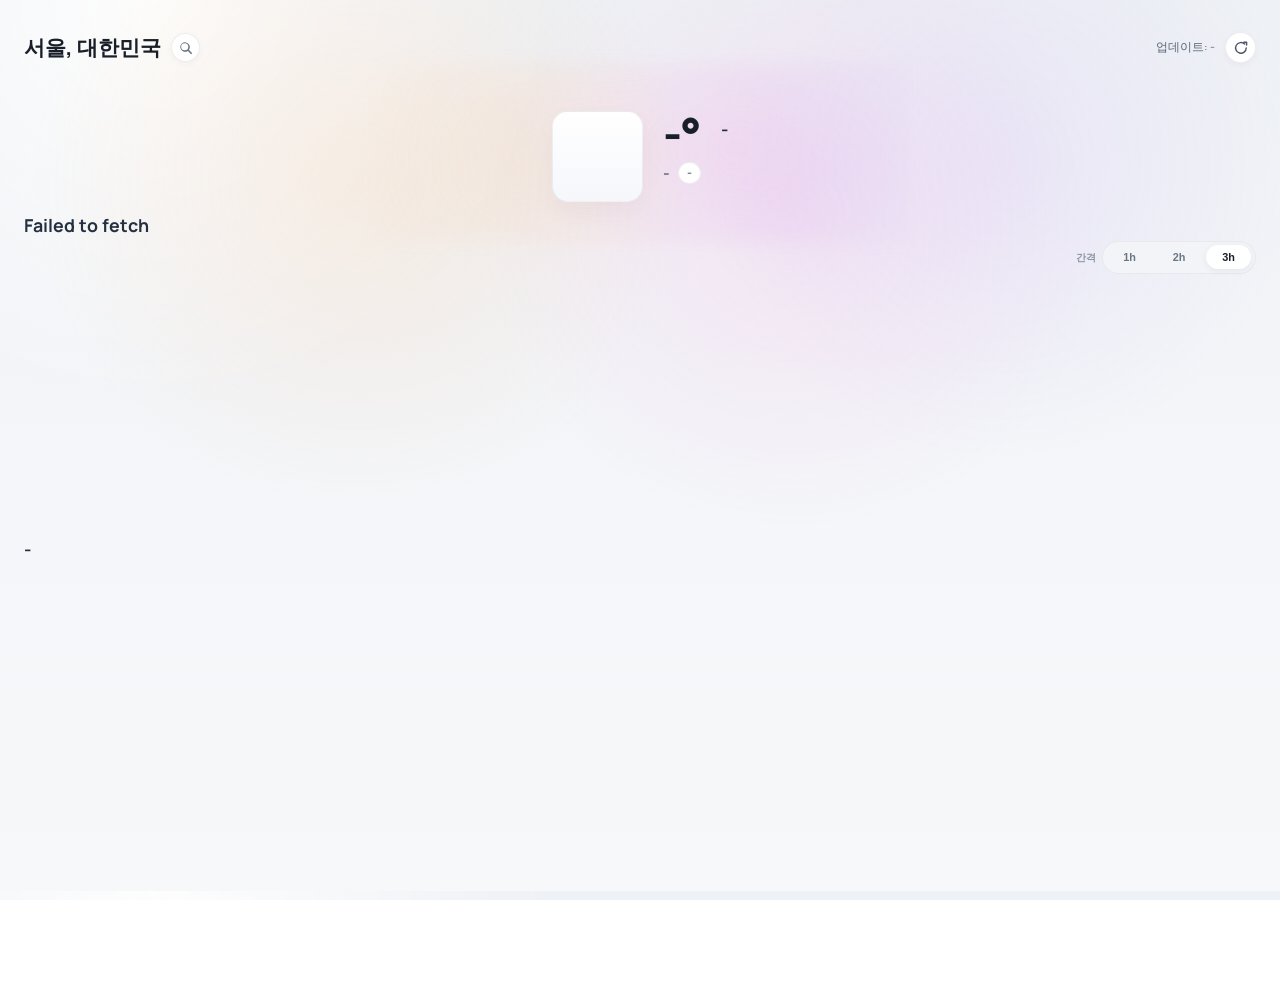
<file: index.html>
<!doctype html>
<html lang="ko">
  <head>
    <meta charset="UTF-8" />
    <meta name="viewport" content="width=device-width, initial-scale=1.0" />
    <meta http-equiv="refresh" content="0; url=./v1/" />
    <title>너만을 위한 날씨</title>
    <style>
      body {
        margin: 0;
        min-height: 100vh;
        display: grid;
        place-items: center;
        font-family: system-ui, sans-serif;
        background: #f5f7fa;
        color: #1f2937;
      }
      a {
        color: #2563eb;
        text-decoration: none;
        font-weight: 600;
      }
    </style>
  </head>
  <body>
    <p>너만을 위한 날씨로 이동 중입니다. <a href="./v1/">`v1` 열기</a></p>
  </body>
</html>
</file>
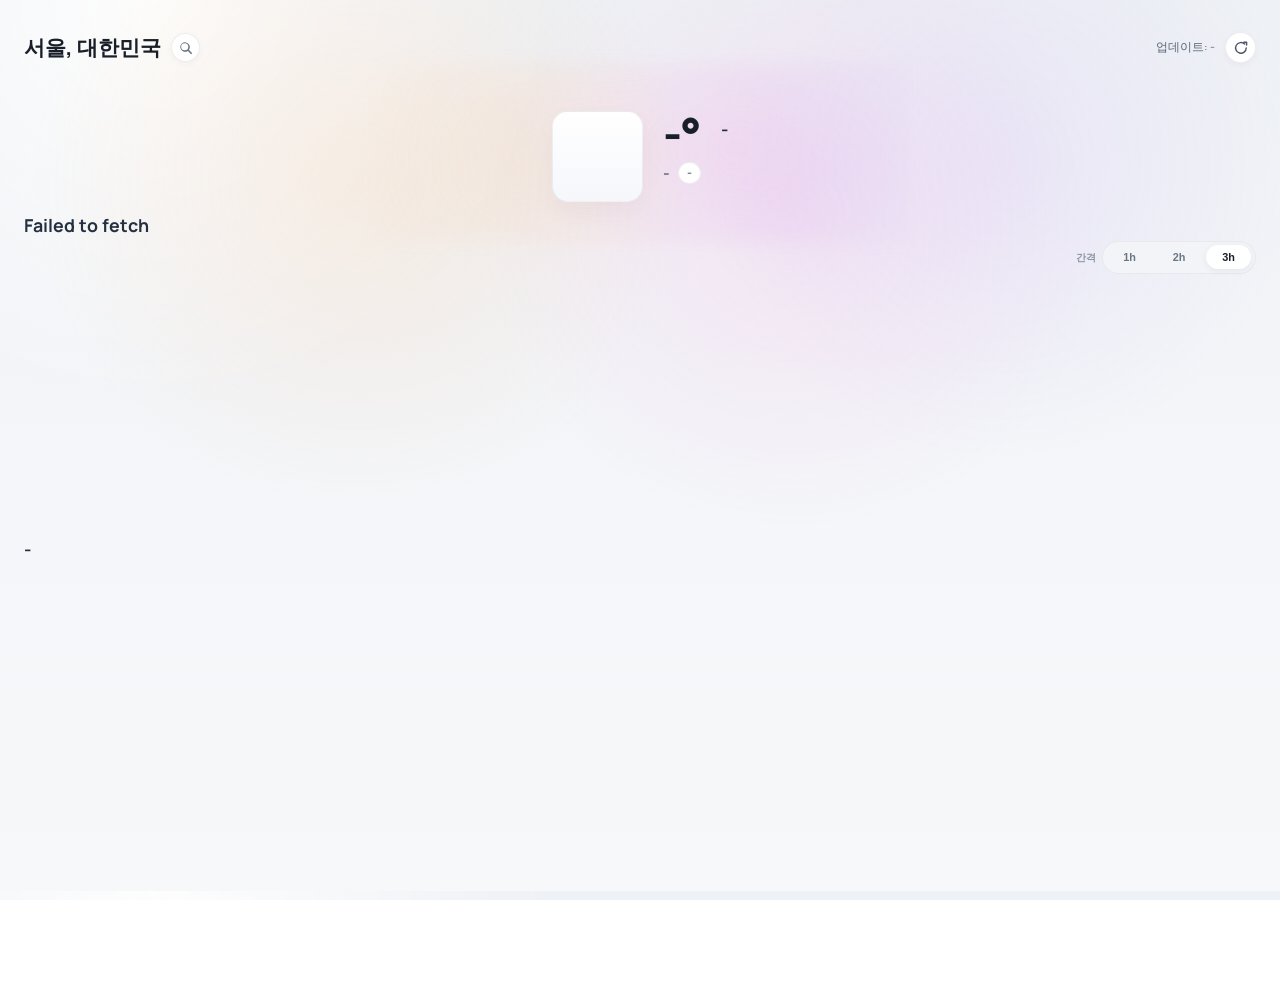
<file: v1/index.html>
<!doctype html>
<html lang="ko">
  <head>
    <meta charset="UTF-8" />
    <meta name="viewport" content="width=device-width, initial-scale=1.0" />
    <meta name="theme-color" content="#f5f7fa" />
    <meta name="apple-mobile-web-app-capable" content="yes" />
    <meta name="apple-mobile-web-app-status-bar-style" content="default" />
    <meta name="apple-mobile-web-app-title" content="너만을 위한 날씨" />
    <title>너만을 위한 날씨</title>
    <link rel="manifest" href="manifest.webmanifest" />
    <link rel="icon" href="icons/icon-192.png" type="image/png" />
    <link rel="apple-touch-icon" href="icons/icon-192.png" />
    <link rel="preconnect" href="https://fonts.googleapis.com" />
    <link rel="preconnect" href="https://fonts.gstatic.com" crossorigin />
    <link href="https://fonts.googleapis.com/css2?family=Manrope:wght@400;600;700;800&display=swap" rel="stylesheet" />
    <link rel="stylesheet" href="styles.css" />
  </head>
  <body>
    <main class="app">
      <header class="topbar">
      </header>
      <div class="meta-row">
        <p class="location-line">
          <span id="locationLabel">서울, 대한민국</span>
          <button id="openSearchBtn" class="icon-btn" type="button" aria-label="지역 검색 열기">
            <svg viewBox="0 0 20 20" aria-hidden="true"><path d="M13.8 12.4 18 16.6l-1.4 1.4-4.2-4.2a6 6 0 1 1 1.4-1.4ZM8.5 13a4.5 4.5 0 1 0 0-9 4.5 4.5 0 0 0 0 9Z" fill="currentColor"/></svg>
          </button>
          <span id="searchStatus"></span>
        </p>
        <div class="updated-row">
          <p class="updated" id="updatedAt">업데이트: -</p>
          <button id="refreshBtn" class="icon-btn refresh-icon-btn" type="button" aria-label="새로고침">
            <svg viewBox="0 0 20 20" aria-hidden="true">
              <path d="M16.7 10a6.7 6.7 0 1 1-2-4.8" fill="none" stroke="currentColor" stroke-width="1.8" stroke-linecap="round"/>
              <path d="M13.7 2.8h3.5v3.5" fill="none" stroke="currentColor" stroke-width="1.8" stroke-linecap="round" stroke-linejoin="round"/>
            </svg>
          </button>
        </div>
      </div>

      <section class="dashboard">
        <article class="card main-card">
          <div id="weatherSkeleton" class="weather-skeleton" hidden aria-hidden="true">
            <div class="sk-top">
              <div class="sk-icon sk-shimmer"></div>
              <div class="sk-lines">
                <div class="sk-line lg sk-shimmer"></div>
                <div class="sk-line md sk-shimmer"></div>
              </div>
              <div class="sk-summary">
                <div class="sk-line md sk-shimmer"></div>
                <div class="sk-line sm sk-shimmer"></div>
              </div>
            </div>
            <div class="sk-line full sk-shimmer"></div>
            <div class="sk-strip">
              <div class="sk-chip sk-shimmer"></div>
              <div class="sk-chip sk-shimmer"></div>
              <div class="sk-chip sk-shimmer"></div>
            </div>
            <div class="sk-cards sk-hour">
              <div class="sk-card sk-shimmer"></div><div class="sk-card sk-shimmer"></div><div class="sk-card sk-shimmer"></div><div class="sk-card sk-shimmer"></div><div class="sk-card sk-shimmer"></div><div class="sk-card sk-shimmer"></div>
            </div>
            <div class="sk-cards sk-week">
              <div class="sk-card sk-shimmer"></div><div class="sk-card sk-shimmer"></div><div class="sk-card sk-shimmer"></div><div class="sk-card sk-shimmer"></div><div class="sk-card sk-shimmer"></div>
            </div>
          </div>
          <div class="now-main">
            <div class="now-icon" id="nowIcon"></div>
            <div>
              <p class="now-temp" id="nowTemp">-°</p>
              <div class="now-meta">
                <p class="now-state" id="nowState">-</p>
                <span class="now-compare-chip" id="nowCompareChip" hidden>-</span>
              </div>
            </div>
            <p class="summary now-side-summary" id="timeSummary">-</p>
          </div>
          <p class="summary" id="nowSummary">-</p>
          <div class="section-row section-row-time">
            <div class="time-controls-row">
              <div class="time-control-group">
                <span class="time-control-label">간격</span>
                <div class="time-step-toggle" id="timeStepToggle" role="group" aria-label="시간 간격 선택">
                  <button type="button" class="time-step-btn" data-hours="1" aria-pressed="false"><span>1h</span></button>
                  <button type="button" class="time-step-btn" data-hours="2" aria-pressed="false"><span>2h</span></button>
                  <button type="button" class="time-step-btn is-active" data-hours="3" aria-pressed="true"><span>3h</span></button>
                </div>
              </div>
            </div>
            <div class="scroll-fade-wrap scroll-fade-hour">
              <div class="hour-strip" id="timeSlots"></div>
            </div>
          </div>
          <div class="section-row section-row-week">
            <div class="scroll-fade-wrap scroll-fade-week">
              <ul id="weekList" class="week-list"></ul>
            </div>
          </div>
          <p class="summary week-summary" id="weekSummary">-</p>
        </article>
      </section>
    </main>

    <div id="searchModal" class="search-modal" hidden>
      <div id="searchBackdrop" class="search-backdrop"></div>
      <div class="search-dialog" role="dialog" aria-modal="true" aria-label="지역 검색">
        <div class="search-dialog-head">
          <strong>지역 검색</strong>
          <button id="closeSearchBtn" class="icon-btn" type="button" aria-label="검색 닫기">✕</button>
        </div>
        <div class="search-wrap modal-search-wrap">
          <button id="useCurrentLocationBtn" class="use-location-btn" type="button">
            <svg viewBox="0 0 20 20" aria-hidden="true"><path d="M10 2.5a.9.9 0 0 1 .9.9v1.1a5.6 5.6 0 0 1 4.6 4.6h1.1a.9.9 0 1 1 0 1.8h-1.1a5.6 5.6 0 0 1-4.6 4.6v1.1a.9.9 0 1 1-1.8 0v-1.1a5.6 5.6 0 0 1-4.6-4.6H3.4a.9.9 0 1 1 0-1.8h1.1a5.6 5.6 0 0 1 4.6-4.6V3.4a.9.9 0 0 1 .9-.9Zm0 3.7a3.8 3.8 0 1 0 0 7.6 3.8 3.8 0 0 0 0-7.6Zm0 1.9a1.9 1.9 0 1 1 0 3.8 1.9 1.9 0 0 1 0-3.8Z" fill="currentColor"/></svg>
            <span>현재 위치 사용</span>
          </button>
          <form id="searchForm" class="search-bar" autocomplete="off">
            <input id="searchInput" type="text" placeholder="도시/국가 검색 (예: 서울, 부산, 도쿄)" />
            <button id="searchBtn" class="icon-btn search-submit-btn" type="submit" aria-label="검색 실행">
              <svg viewBox="0 0 20 20" aria-hidden="true"><path d="M13.8 12.4 18 16.6l-1.4 1.4-4.2-4.2a6 6 0 1 1 1.4-1.4ZM8.5 13a4.5 4.5 0 1 0 0-9 4.5 4.5 0 0 0 0 9Z" fill="currentColor"/></svg>
            </button>
          </form>
          <div id="searchSuggest" class="search-suggest" hidden></div>
        </div>
      </div>
    </div>

    <script src="script.js"></script>
  </body>
</html>
</file>
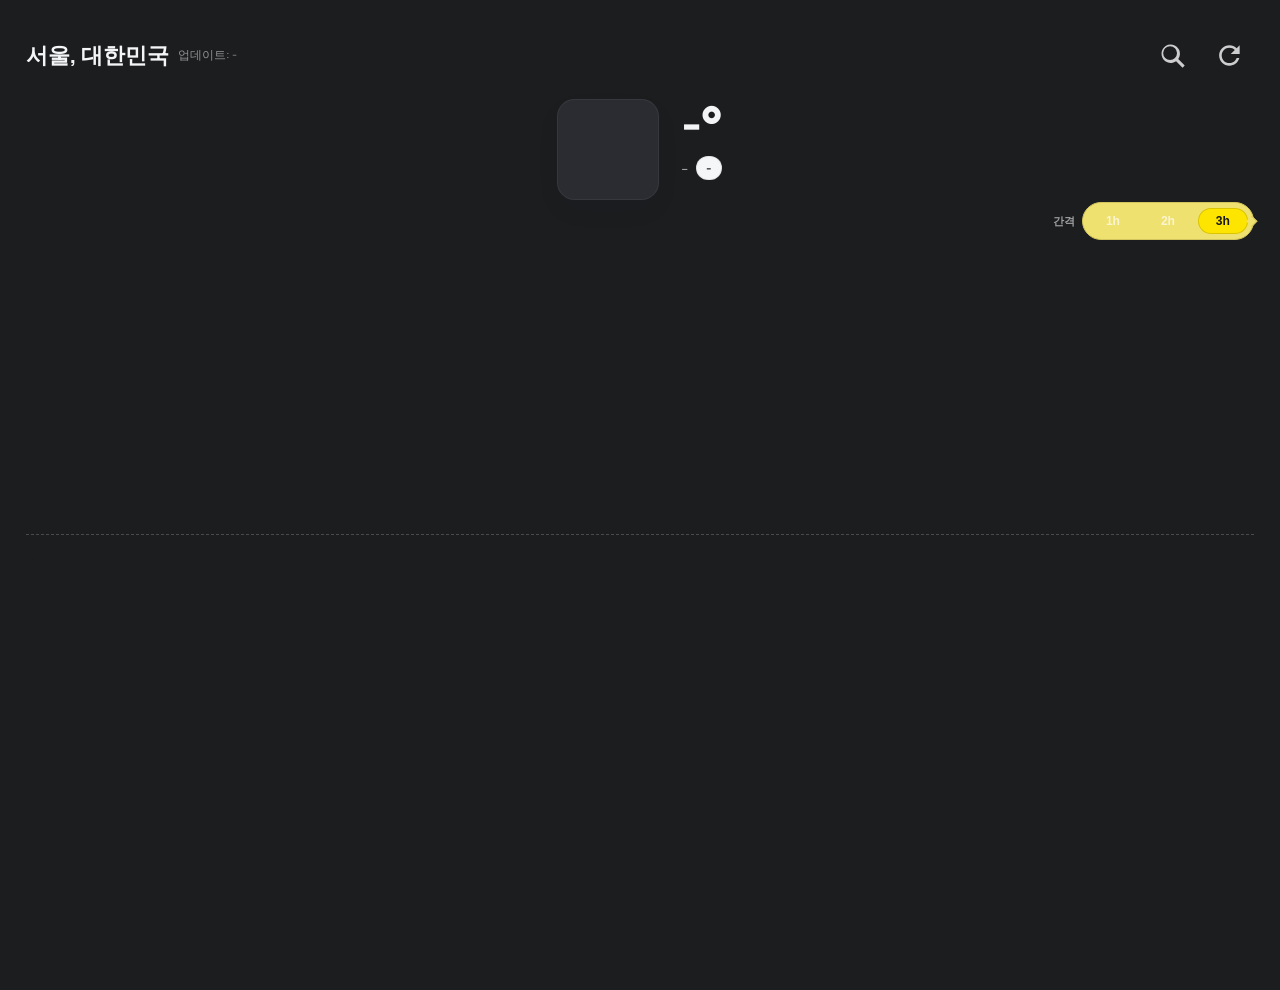
<file: v2/index.html>
<!doctype html>
<html lang="ko">
  <head>
    <meta charset="UTF-8" />
    <meta name="viewport" content="width=device-width, initial-scale=1.0" />
    <meta name="theme-color" content="#f5f7fa" />
    <meta name="apple-mobile-web-app-capable" content="yes" />
    <meta name="apple-mobile-web-app-status-bar-style" content="default" />
    <meta name="apple-mobile-web-app-title" content="너만을 위한 날씨" />
    <title>너만을 위한 날씨</title>
    <link rel="manifest" href="manifest.webmanifest" />
    <link rel="icon" href="icons/icon-192.png" type="image/png" />
    <link rel="apple-touch-icon" href="icons/icon-192.png" />
    <link rel="preconnect" href="https://fonts.googleapis.com" />
    <link rel="preconnect" href="https://fonts.gstatic.com" crossorigin />
    <link href="https://fonts.googleapis.com/css2?family=Manrope:wght@400;600;700;800&display=swap" rel="stylesheet" />
    <link rel="stylesheet" href="styles.css" />
  </head>
  <body>
    <main class="app">
      <header class="topbar">
      </header>
      <div class="meta-row">
        <div class="location-line">
          <span id="locationLabel">서울, 대한민국</span>
          <p class="updated" id="updatedAt">업데이트: -</p>
          <span id="searchStatus"></span>
        </div>
        <div class="updated-row top-icon-actions">
          <button id="openSearchBtn" class="icon-btn" type="button" aria-label="지역 검색 열기">
            <svg viewBox="0 0 20 20" aria-hidden="true"><path d="M13.8 12.4 18 16.6l-1.4 1.4-4.2-4.2a6 6 0 1 1 1.4-1.4ZM8.5 13a4.5 4.5 0 1 0 0-9 4.5 4.5 0 0 0 0 9Z" fill="currentColor"/></svg>
          </button>
          <button id="refreshBtn" class="icon-btn refresh-icon-btn" type="button" aria-label="새로고침">
            <svg viewBox="0 0 24 24" aria-hidden="true">
              <path d="M17.65 6.35C16.2 4.9 14.21 4 12 4c-4.42 0-7.99 3.58-7.99 8s3.57 8 7.99 8c3.73 0 6.84-2.55 7.73-6h-2.08c-.82 2.33-3.04 4-5.65 4-3.31 0-6-2.69-6-6s2.69-6 6-6c1.66 0 3.14.69 4.22 1.78L13 11h7V4l-2.35 2.35z" fill="currentColor"/>
            </svg>
          </button>
        </div>
      </div>

      <section class="dashboard">
        <article class="card main-card">
          <div id="weatherSkeleton" class="weather-skeleton" hidden aria-hidden="true">
            <div class="sk-top">
              <div class="sk-icon sk-shimmer"></div>
              <div class="sk-lines">
                <div class="sk-line lg sk-shimmer"></div>
                <div class="sk-line md sk-shimmer"></div>
              </div>
              <div class="sk-summary">
                <div class="sk-line md sk-shimmer"></div>
                <div class="sk-line sm sk-shimmer"></div>
              </div>
            </div>
            <div class="sk-line full sk-shimmer"></div>
            <div class="sk-strip">
              <div class="sk-chip sk-shimmer"></div>
              <div class="sk-chip sk-shimmer"></div>
              <div class="sk-chip sk-shimmer"></div>
            </div>
            <div class="sk-cards sk-hour">
              <div class="sk-card sk-shimmer"></div><div class="sk-card sk-shimmer"></div><div class="sk-card sk-shimmer"></div><div class="sk-card sk-shimmer"></div><div class="sk-card sk-shimmer"></div><div class="sk-card sk-shimmer"></div>
            </div>
            <div class="sk-cards sk-week">
              <div class="sk-card sk-shimmer"></div><div class="sk-card sk-shimmer"></div><div class="sk-card sk-shimmer"></div><div class="sk-card sk-shimmer"></div><div class="sk-card sk-shimmer"></div>
            </div>
          </div>
          <div class="now-main">
            <div class="now-icon" id="nowIcon"></div>
            <div>
              <p class="now-temp" id="nowTemp">-°</p>
              <div class="now-meta">
                <p class="now-state" id="nowState">-</p>
                <span class="now-compare-chip" id="nowCompareChip" hidden>-</span>
              </div>
            </div>
            <p class="summary now-side-summary" id="timeSummary" hidden></p>
          </div>
          <p class="summary" id="nowSummary" hidden></p>
          <div class="section-row section-row-time">
            <div class="time-controls-row">
              <div class="time-control-group">
                <span class="time-control-label">간격</span>
                <div class="time-step-toggle" id="timeStepToggle" role="group" aria-label="시간 간격 선택">
                  <button type="button" class="time-step-btn" data-hours="1" aria-pressed="false"><span>1h</span></button>
                  <button type="button" class="time-step-btn" data-hours="2" aria-pressed="false"><span>2h</span></button>
                  <button type="button" class="time-step-btn is-active" data-hours="3" aria-pressed="true"><span>3h</span></button>
                </div>
              </div>
            </div>
            <div class="scroll-fade-wrap scroll-fade-hour">
              <div class="hour-strip" id="timeSlots"></div>
            </div>
          </div>
          <div class="section-row section-row-week">
            <div class="scroll-fade-wrap scroll-fade-week">
              <ul id="weekList" class="week-list"></ul>
            </div>
          </div>
          <p class="summary week-summary" id="weekSummary">-</p>
        </article>
      </section>
    </main>

    <div id="searchModal" class="search-modal" hidden>
      <div id="searchBackdrop" class="search-backdrop"></div>
      <div class="search-dialog" role="dialog" aria-modal="true" aria-label="지역 검색">
        <div class="search-dialog-head">
          <strong>지역 검색</strong>
          <button id="closeSearchBtn" class="icon-btn" type="button" aria-label="검색 닫기">✕</button>
        </div>
        <div class="search-wrap modal-search-wrap">
          <button id="useCurrentLocationBtn" class="use-location-btn" type="button">
            <svg viewBox="0 0 20 20" aria-hidden="true"><path d="M10 2.5a.9.9 0 0 1 .9.9v1.1a5.6 5.6 0 0 1 4.6 4.6h1.1a.9.9 0 1 1 0 1.8h-1.1a5.6 5.6 0 0 1-4.6 4.6v1.1a.9.9 0 1 1-1.8 0v-1.1a5.6 5.6 0 0 1-4.6-4.6H3.4a.9.9 0 1 1 0-1.8h1.1a5.6 5.6 0 0 1 4.6-4.6V3.4a.9.9 0 0 1 .9-.9Zm0 3.7a3.8 3.8 0 1 0 0 7.6 3.8 3.8 0 0 0 0-7.6Zm0 1.9a1.9 1.9 0 1 1 0 3.8 1.9 1.9 0 0 1 0-3.8Z" fill="currentColor"/></svg>
            <span>현재 위치 사용</span>
          </button>
          <form id="searchForm" class="search-bar" autocomplete="off">
            <input id="searchInput" type="text" placeholder="도시/국가 검색 (예: 서울, 부산, 도쿄)" />
            <button id="searchBtn" class="icon-btn search-submit-btn" type="submit" aria-label="검색 실행">
              <svg viewBox="0 0 20 20" aria-hidden="true"><path d="M13.8 12.4 18 16.6l-1.4 1.4-4.2-4.2a6 6 0 1 1 1.4-1.4ZM8.5 13a4.5 4.5 0 1 0 0-9 4.5 4.5 0 0 0 0 9Z" fill="currentColor"/></svg>
            </button>
          </form>
          <div id="searchSuggest" class="search-suggest" hidden></div>
        </div>
      </div>
    </div>

    <script src="script.js"></script>
  </body>
</html>
</file>
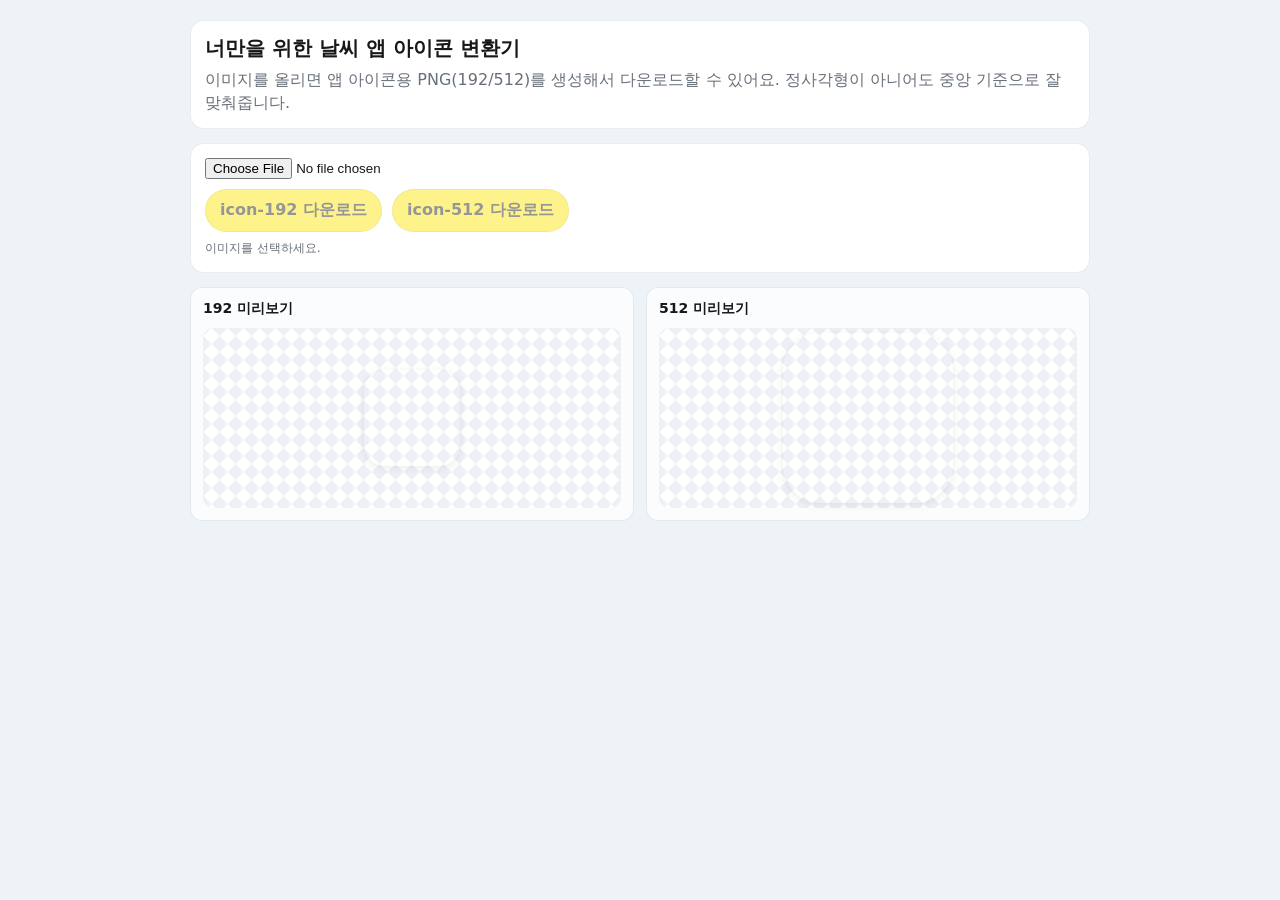
<file: tools/icon-maker.html>
<!doctype html>
<html lang="ko">
  <head>
    <meta charset="UTF-8" />
    <meta name="viewport" content="width=device-width, initial-scale=1.0" />
    <title>너만을 위한 날씨 아이콘 변환기</title>
    <style>
      :root {
        --bg: #eef3f8;
        --card: #ffffff;
        --line: rgba(0, 0, 0, 0.08);
        --text: #17181a;
        --muted: #68707a;
        --accent: #fee500;
      }
      * { box-sizing: border-box; }
      body {
        margin: 0;
        padding: 20px;
        background: var(--bg);
        color: var(--text);
        font-family: ui-sans-serif, system-ui, -apple-system, sans-serif;
      }
      .wrap {
        max-width: 900px;
        margin: 0 auto;
        display: grid;
        gap: 14px;
      }
      .card {
        background: var(--card);
        border: 1px solid var(--line);
        border-radius: 14px;
        padding: 14px;
      }
      h1 {
        margin: 0;
        font-size: 20px;
      }
      p {
        margin: 6px 0 0;
        color: var(--muted);
        line-height: 1.45;
      }
      .controls {
        display: flex;
        gap: 10px;
        flex-wrap: wrap;
        align-items: center;
      }
      input[type="file"] {
        width: 100%;
      }
      button {
        border: 1px solid rgba(0, 0, 0, 0.1);
        background: #fff;
        color: var(--text);
        border-radius: 999px;
        padding: 10px 14px;
        font: inherit;
        font-weight: 700;
        cursor: pointer;
      }
      button.primary {
        background: var(--accent);
      }
      button:disabled {
        opacity: 0.45;
        cursor: default;
      }
      .preview-grid {
        display: grid;
        grid-template-columns: repeat(auto-fit, minmax(180px, 1fr));
        gap: 12px;
      }
      .preview-box {
        border: 1px solid var(--line);
        border-radius: 12px;
        padding: 12px;
        background: #fbfcfe;
      }
      .preview-box h2 {
        margin: 0 0 10px;
        font-size: 14px;
      }
      .stage {
        display: grid;
        place-items: center;
        min-height: 180px;
        border-radius: 10px;
        background:
          linear-gradient(45deg, #edf1f6 25%, transparent 25%) 0 0 / 16px 16px,
          linear-gradient(-45deg, #edf1f6 25%, transparent 25%) 0 0 / 16px 16px,
          linear-gradient(45deg, transparent 75%, #edf1f6 75%) 0 0 / 16px 16px,
          linear-gradient(-45deg, transparent 75%, #edf1f6 75%) 0 0 / 16px 16px,
          #fff;
      }
      canvas {
        max-width: 100%;
        height: auto;
        border-radius: 22%;
        box-shadow: 0 2px 10px rgba(0,0,0,.08);
      }
      .small canvas { width: 96px; }
      .large canvas { width: 170px; }
      .meta {
        margin-top: 8px;
        font-size: 12px;
        color: var(--muted);
      }
    </style>
  </head>
  <body>
    <main class="wrap">
      <section class="card">
        <h1>너만을 위한 날씨 앱 아이콘 변환기</h1>
        <p>이미지를 올리면 앱 아이콘용 PNG(192/512)를 생성해서 다운로드할 수 있어요. 정사각형이 아니어도 중앙 기준으로 잘 맞춰줍니다.</p>
      </section>

      <section class="card">
        <div class="controls">
          <input id="fileInput" type="file" accept="image/png,image/jpeg,image/webp,image/svg+xml" />
          <button id="download192" class="primary" disabled>icon-192 다운로드</button>
          <button id="download512" class="primary" disabled>icon-512 다운로드</button>
        </div>
        <p id="status" class="meta">이미지를 선택하세요.</p>
      </section>

      <section class="preview-grid">
        <div class="preview-box small">
          <h2>192 미리보기</h2>
          <div class="stage"><canvas id="canvas192" width="192" height="192"></canvas></div>
        </div>
        <div class="preview-box large">
          <h2>512 미리보기</h2>
          <div class="stage"><canvas id="canvas512" width="512" height="512"></canvas></div>
        </div>
      </section>
    </main>

    <script>
      const fileInput = document.getElementById("fileInput");
      const canvas192 = document.getElementById("canvas192");
      const canvas512 = document.getElementById("canvas512");
      const btn192 = document.getElementById("download192");
      const btn512 = document.getElementById("download512");
      const statusEl = document.getElementById("status");

      let sourceImage = null;

      function clearCanvas(canvas) {
        const ctx = canvas.getContext("2d");
        ctx.clearRect(0, 0, canvas.width, canvas.height);
      }

      function drawIcon(canvas, image) {
        const ctx = canvas.getContext("2d");
        const size = canvas.width;
        ctx.clearRect(0, 0, size, size);

        // Transparent icon PNG with center-crop fit
        const iw = image.naturalWidth || image.width;
        const ih = image.naturalHeight || image.height;
        const srcSize = Math.min(iw, ih);
        const sx = Math.round((iw - srcSize) / 2);
        const sy = Math.round((ih - srcSize) / 2);

        ctx.imageSmoothingEnabled = true;
        ctx.imageSmoothingQuality = "high";
        ctx.drawImage(image, sx, sy, srcSize, srcSize, 0, 0, size, size);
      }

      function refreshPreviews() {
        if (!sourceImage) {
          clearCanvas(canvas192);
          clearCanvas(canvas512);
          btn192.disabled = true;
          btn512.disabled = true;
          return;
        }
        drawIcon(canvas192, sourceImage);
        drawIcon(canvas512, sourceImage);
        btn192.disabled = false;
        btn512.disabled = false;
      }

      function downloadCanvas(canvas, filename) {
        const a = document.createElement("a");
        a.href = canvas.toDataURL("image/png");
        a.download = filename;
        a.click();
      }

      fileInput.addEventListener("change", (e) => {
        const file = e.target.files && e.target.files[0];
        if (!file) return;
        const url = URL.createObjectURL(file);
        const img = new Image();
        img.onload = () => {
          sourceImage = img;
          refreshPreviews();
          statusEl.textContent = `불러옴: ${file.name} (${img.naturalWidth}x${img.naturalHeight})`;
          URL.revokeObjectURL(url);
        };
        img.onerror = () => {
          statusEl.textContent = "이미지를 불러오지 못했어요. PNG/JPG/WEBP/SVG 파일인지 확인해주세요.";
          URL.revokeObjectURL(url);
        };
        img.src = url;
      });

      btn192.addEventListener("click", () => downloadCanvas(canvas192, "icon-192.png"));
      btn512.addEventListener("click", () => downloadCanvas(canvas512, "icon-512.png"));
    </script>
  </body>
  </html>
</file>
<file: v1/styles.css>
:root {
  --bg: #070b14;
  --card: #121a2b;
  --card-soft: #1a2540;
  --text: #f3f7ff;
  --muted: #a6b2ce;
  --line: rgba(255, 255, 255, 0.12);
  --accent: #2d5fff;
  --app-max: 1320px;
  --page-pad: clamp(12px, 2vw, 24px);
  --ui-scale: 1.1;
}
* { box-sizing: border-box; }
body {
  margin: 0;
  min-height: 100vh;
  font-family: Manrope, sans-serif;
  background: radial-gradient(circle at 20% 0%, #1c2b4b, var(--bg) 40%);
  color: var(--text);
  padding: var(--page-pad);
  zoom: var(--ui-scale);
}
.app {
  width: min(100%, var(--app-max));
  margin: 0 auto;
}
.topbar { display: flex; justify-content: space-between; align-items: center; gap: 12px; }
h1 { margin: 0; font-size: clamp(32px, 6vw, 56px); font-weight: 800; }
.top-actions { display: flex; align-items: center; gap: 8px; }
.topbar:has(.top-actions:only-child) { justify-content: flex-end; }
.updated-row {
  margin: 0;
  display: flex;
  align-items: center;
  gap: 10px;
  flex-wrap: wrap;
  justify-content: flex-end;
}
.meta-row {
  margin: 8px 0 48px;
  display: flex;
  align-items: center;
  justify-content: space-between;
  gap: 10px 16px;
  flex-wrap: wrap;
}
.search-wrap { position: relative; }
.icon-btn {
  border: 1px solid rgba(255,255,255,.16);
  background: rgba(255,255,255,.04);
  color: #d9e4ff;
  width: 30px;
  height: 30px;
  border-radius: 999px;
  display: inline-grid;
  place-items: center;
  cursor: pointer;
  padding: 0;
}
.icon-btn svg { width: 16px; height: 16px; }
.icon-btn:hover { background: rgba(255,255,255,.08); }
.search-bar {
  display: flex;
  align-items: center;
  gap: 8px;
  border: 1px solid rgba(255,255,255,.14);
  background: rgba(255,255,255,.03);
  border-radius: 999px;
  padding: 6px;
}
.search-submit-btn {
  width: 36px;
  height: 36px;
  border-color: rgba(255,255,255,.24);
  background: rgba(255,255,255,.04);
  color: #e4edff;
  flex: 0 0 auto;
}
.search-submit-btn svg { width: 16px; height: 16px; }
.search-suggest {
  position: absolute;
  top: calc(100% + 6px);
  left: 0;
  right: 0;
  z-index: 20;
  border: 1px solid rgba(255,255,255,.14);
  background: rgba(12, 18, 33, 0.98);
  border-radius: 16px;
  overflow: hidden;
  box-shadow: 0 8px 22px rgba(0,0,0,.28);
}
.suggest-item {
  width: 100%;
  border: 0;
  border-top: 1px solid rgba(255,255,255,.06);
  background: transparent;
  color: var(--text);
  text-align: left;
  padding: 10px 12px;
  cursor: pointer;
  display: grid;
  gap: 2px;
}
.suggest-item:first-child { border-top: 0; }
.suggest-item:hover,
.suggest-item.active { background: rgba(255,255,255,.05); }
.suggest-main { font-weight: 700; font-size: 13px; }
.suggest-sub { color: var(--muted); font-size: 11px; }
.search-bar input {
  width: min(42vw, 360px);
  border: 0;
  outline: 0;
  background: transparent;
  color: var(--text);
  font: inherit;
  padding: 6px 10px;
}
.search-bar input::placeholder { color: #8ea3c9; }
.search-bar button:not(.search-submit-btn),
.text-btn { border: 1px solid rgba(255,255,255,.35); background: #0f1f44; color: #fff; padding: 10px 16px; border-radius: 999px; font: inherit; font-weight: 800; cursor: pointer; }
.search-bar button:not(.search-submit-btn) { padding: 8px 12px; }
.refresh-icon-btn {
  width: 32px;
  height: 32px;
  border-color: rgba(255,255,255,.22);
  background: rgba(255,255,255,.03);
  color: #d9e4ff;
}
.refresh-icon-btn svg { width: 16px; height: 16px; }
.refresh-icon-btn:disabled {
  opacity: 0.65;
  cursor: default;
}
.refresh-icon-btn.is-loading svg {
  animation: spinRefresh 0.9s linear infinite;
}
@keyframes spinRefresh {
  to { transform: rotate(360deg); }
}
.updated {
  margin: 0;
  color: rgba(166, 178, 206, 0.82);
  font-size: 12px;
  line-height: 1.2;
}
.location-line {
  margin: 0;
  color: var(--muted);
  display: flex;
  gap: 10px;
  align-items: center;
  flex-wrap: wrap;
  justify-content: flex-start;
  min-width: 0;
}
#locationLabel {
  color: #e6efff;
  font-weight: 800;
  font-size: clamp(16px, 1.9vw, 21px);
  line-height: 1.2;
}
#searchStatus { color: #ffcf70; font-size: 13px; }

.search-modal[hidden] { display: none; }
.search-modal {
  position: fixed;
  inset: 0;
  z-index: 60;
}
.search-backdrop {
  position: absolute;
  inset: 0;
  background: rgba(4, 8, 16, 0.55);
  backdrop-filter: blur(4px);
}
.search-dialog {
  position: absolute;
  left: 50%;
  top: min(14vh, 90px);
  transform: translateX(-50%);
  width: min(680px, calc(100vw - 24px));
  border-radius: 18px;
  border: 1px solid rgba(255,255,255,.14);
  background: linear-gradient(180deg, rgba(19, 28, 47, 0.98), rgba(14, 21, 36, 0.98));
  box-shadow: 0 20px 60px rgba(0,0,0,.35);
  padding: 12px;
}
.search-dialog-head {
  display: flex;
  align-items: center;
  justify-content: space-between;
  margin-bottom: 10px;
  color: #e6efff;
}
.modal-search-wrap .search-bar { width: 100%; }
.modal-search-wrap .search-bar input { width: 100%; min-width: 0; }
.modal-search-wrap .search-bar {
  border-radius: 18px;
}
.use-location-btn {
  width: 100%;
  min-height: 44px;
  margin-bottom: 10px;
  border: 1px solid rgba(29, 78, 216, 0.18);
  border-radius: 14px;
  background: rgba(29, 78, 216, 0.08);
  color: #1d4ed8;
  display: inline-flex;
  align-items: center;
  justify-content: center;
  gap: 8px;
  font: inherit;
  font-weight: 800;
  cursor: pointer;
}
.use-location-btn svg {
  width: 17px;
  height: 17px;
  flex: 0 0 auto;
}
.use-location-btn:hover {
  background: rgba(29, 78, 216, 0.12);
}
.use-location-btn:disabled {
  cursor: wait;
  opacity: .62;
}
.modal-search-wrap .search-suggest {
  left: 0;
  right: 0;
  top: calc(100% + 8px);
  border-radius: 18px;
}

.dashboard {
  width: 100%;
  display: block;
}
.card {
  width: 100%;
  min-width: 0;
  background: transparent;
  border: 0;
  border-radius: 0;
  padding: 0;
}
.card-head { display: flex; justify-content: space-between; align-items: center; margin-bottom: 10px; }
.card-head h2 { margin: 0; font-size: 18px; }
.card-head span { color: var(--muted); font-size: 12px; }

.main-card { width: 100%; }
.main-card {
  position: relative;
}
.weather-skeleton {
  position: absolute;
  top: -2px;
  left: 0;
  right: 0;
  height: 4px;
  z-index: 30;
  border-radius: 999px;
  overflow: hidden;
  pointer-events: none;
  background: rgba(255,255,255,0.05);
}
.weather-skeleton::before {
  content: "";
  position: absolute;
  inset: 0;
  width: 38%;
  border-radius: inherit;
  background: linear-gradient(90deg, rgba(126, 170, 255, 0.2), rgba(163, 201, 255, 0.95), rgba(126, 170, 255, 0.2));
  box-shadow: 0 0 12px rgba(116, 179, 255, 0.35);
  animation: loadingBarSlide 1.05s ease-in-out infinite;
}
@keyframes loadingBarSlide {
  0% { transform: translateX(-115%); }
  100% { transform: translateX(290%); }
}
.weather-skeleton > * { display: none !important; }

.now-main {
  display: flex;
  gap: 20px;
  align-items: flex-start;
  justify-content: center;
}
.now-icon { width: 92px; height: 92px; border-radius: 16px; background: rgba(255,255,255,.05); display: grid; place-items: center; }
.now-temp { margin: 0; font-size: 46px; font-weight: 800; line-height: 1; }
.now-meta { margin-top: 6px; display: flex; align-items: center; gap: 8px; flex-wrap: wrap; }
.now-state { margin: 0; color: var(--muted); }
.precip-inline {
  display: inline-flex;
  align-items: center;
  gap: 3px;
  color: inherit;
}
.drop-icon {
  width: 12px;
  height: 12px;
  color: #8fbfff;
  flex: 0 0 auto;
}
.drop-icon.low {
  color: #a4adbd;
}
.drop-icon.mid {
  color: #8fbfff;
}
.drop-icon.high {
  color: #58b2ff;
}
.now-compare-chip {
  display: inline-flex;
  align-items: center;
  padding: 4px 8px;
  border-radius: 999px;
  border: 1px solid rgba(255,255,255,.16);
  background: rgba(255,255,255,.04);
  color: #d9e4ff;
  font-size: 12px;
  font-weight: 700;
  line-height: 1;
}
.now-compare-chip.rise { color: #ffcf70; border-color: rgba(255, 207, 112, 0.35); }
.now-compare-chip.fall { color: #8bc5ff; border-color: rgba(139, 197, 255, 0.35); }

.summary { margin: 10px 0 0; font-size: 16px; font-weight: 700; line-height: 1.5; }
.main-card .summary { font-size: 18px; }
.trend-card .summary { font-size: 17px; }
.section-divider {
  border: 0;
  border-top: 1px solid rgba(255, 255, 255, 0.1);
  margin: 14px 0 0;
}
.section-divider-lg { margin-top: 18px; }
.time-footer { margin-top: 12px; color: var(--muted); font-size: 15px; }
.now-side-summary {
  margin: 6px 0 0;
  max-width: 360px;
  font-size: 17px;
  line-height: 1.45;
  color: #d9e4ff;
  text-align: left;
}
.subhead { margin-top: 14px; }
.mini-row { margin-top: 10px; display: grid; gap: 6px; color: var(--muted); }

.scroll-fade-wrap {
  position: relative;
  --band-top: -9999px;
  --band-height: 0px;
  --edge-pad: 24px;
}
.section-row {
  display: block;
}
.section-row + .section-row { margin-top: 2px; }
.time-controls-row {
  display: flex;
  justify-content: flex-end;
  gap: 8px;
  flex-wrap: wrap;
}
.time-control-group {
  display: inline-flex;
  align-items: center;
  gap: 6px;
  margin: 2px 0 10px;
}
.time-control-label {
  font-size: 10px;
  font-weight: 700;
  color: rgba(176, 191, 219, 0.88);
  letter-spacing: 0.02em;
  white-space: nowrap;
}
.time-step-toggle {
  display: flex;
  width: max-content;
  gap: 4px;
  margin: 0;
  padding: 4px;
  border-radius: 999px;
  border: 1px solid rgba(255,255,255,.08);
  background: linear-gradient(180deg, rgba(18, 28, 46, 0.9), rgba(13, 20, 35, 0.9));
  box-shadow: inset 0 1px 0 rgba(255,255,255,.03);
}
.time-step-btn {
  border: 0;
  background: transparent;
  color: #aebdd8;
  padding: 0;
  border-radius: 999px;
  font-size: 11px;
  font-weight: 800;
  line-height: 1;
  cursor: pointer;
  min-width: 46px;
  height: 24px;
  position: relative;
  transition: color 140ms ease;
}
.time-step-btn > span {
  display: inline-flex;
  align-items: center;
  justify-content: center;
  width: 100%;
  height: 100%;
  border-radius: inherit;
  padding: 0 8px;
}
.time-step-btn.is-active {
  color: #eef4ff;
  background: linear-gradient(180deg, rgba(255,255,255,.12), rgba(255,255,255,.06));
  box-shadow:
    0 1px 0 rgba(255,255,255,.08) inset,
    0 4px 10px rgba(0,0,0,.18);
}
.time-step-btn:hover:not(.is-active) {
  color: #cad7ef;
}
.time-step-btn:focus-visible {
  outline: none;
  box-shadow: 0 0 0 2px rgba(143, 191, 255, 0.35);
}
.section-row-icon {
  width: 24px;
  height: 24px;
  display: grid;
  place-items: center;
  color: rgba(198, 214, 247, 0.78);
  border-radius: 999px;
  background: rgba(255,255,255,0.02);
  border: 1px solid rgba(255,255,255,0.05);
  margin-top: 14px;
}
.section-row-time .section-row-icon { margin-top: 22px; }
.section-row-icon svg {
  width: 14px;
  height: 14px;
  display: block;
}
.scroll-fade-wrap::before {
  content: "";
  position: absolute;
  left: calc(50% - (50vw / var(--ui-scale)));
  width: calc(100vw / var(--ui-scale));
  top: var(--band-top);
  height: var(--band-height);
  pointer-events: none;
  z-index: 0;
  opacity: 0;
}
.scroll-fade-wrap.has-band::before {
  opacity: 1;
}
.scroll-fade-hour::before {
  background:
    linear-gradient(
      180deg,
      rgba(142, 170, 230, 0.11) 0%,
      rgba(118, 151, 219, 0.09) 28%,
      rgba(92, 128, 204, 0.08) 72%,
      rgba(72, 109, 186, 0.12) 100%
    ),
    linear-gradient(
      90deg,
      rgba(214, 227, 255, 0.03),
      rgba(214, 227, 255, 0.008) 45%,
      rgba(214, 227, 255, 0.025)
    );
  border-top: 1px solid rgba(150, 182, 244, 0.12);
  border-bottom: 1px solid rgba(96, 133, 214, 0.14);
}
.scroll-fade-week::before {
  background:
    linear-gradient(
      180deg,
      rgba(150, 179, 240, 0.12) 0%,
      rgba(126, 158, 226, 0.1) 30%,
      rgba(98, 133, 208, 0.09) 70%,
      rgba(76, 114, 192, 0.13) 100%
    ),
    linear-gradient(
      90deg,
      rgba(214, 227, 255, 0.035),
      rgba(214, 227, 255, 0.01) 45%,
      rgba(214, 227, 255, 0.03)
    );
  border-top: 1px solid rgba(156, 188, 248, 0.13);
  border-bottom: 1px solid rgba(101, 140, 221, 0.15);
}

.hour-strip {
  margin-top: 18px;
  display: grid;
  grid-auto-flow: column;
  grid-auto-columns: 69px;
  gap: 8px;
  overflow-x: auto;
  overflow-y: hidden;
  align-items: start;
  padding: 2px 24px 92px 24px;
  overscroll-behavior-x: contain;
  position: relative;
  --near-top-band: -9999px;
  --near-band-height: 0px;
  --near-band-width: 100%;
}
.hour-strip,
.week-list {
  scrollbar-width: none;
  -ms-overflow-style: none;
  cursor: grab;
}
.hour-strip.is-dragging,
.week-list.is-dragging {
  cursor: grabbing;
  user-select: none;
}
.hour-strip::-webkit-scrollbar,
.week-list::-webkit-scrollbar {
  height: 0;
  width: 0;
}
.hour-strip::-webkit-scrollbar-track,
.week-list::-webkit-scrollbar-track {
  background: transparent;
}
.hour-strip::-webkit-scrollbar-thumb,
.week-list::-webkit-scrollbar-thumb {
  background: transparent;
}
.hour-card { position: relative; z-index: 1; border: 1px solid var(--line); border-radius: 10px; text-align: center; padding: 10px 5px 7px; background: linear-gradient(180deg, rgba(20, 31, 54, 0.98), rgba(17, 26, 43, 0.98)); transition: transform 180ms ease, border-color 180ms ease, background-color 180ms ease, opacity 160ms ease; }
.hour-card.near-now {
  border-color: rgba(255, 255, 255, 0.72);
  background: linear-gradient(180deg, rgba(20, 31, 54, 0.98), rgba(17, 26, 43, 0.98));
  box-shadow: inset 0 0 0 1px rgba(255, 255, 255, 0.18);
}
.hour-time {
  margin: 0;
  color: var(--muted);
  font-size: 10px;
  line-height: 1.1;
  white-space: nowrap;
  min-height: 10px;
}
.hour-time.late-night { color: #c4cad5; } /* 0~4시: 가장 옅은 회청 */
.hour-time.morning { color: #9fc8f2; }    /* 6~10시: 맑은 푸른 톤 */
.hour-time.day { color: #cdb98f; }        /* 11~16시: 눌린 웜 톤 */
.hour-time.evening { color: #cda690; }    /* 17시: 낮에서 저녁으로 넘어가는 톤 */
.hour-time.twilight { color: #aca7c8; }   /* 18~22시: 눌린 보랏빛 */
.hour-time.night { color: #a6b4cd; }      /* 23시~새벽 전: 중성 블루그레이 */
.hour-card.near-now .hour-time {
  display: block;
  padding: 0;
  border-radius: 0;
  background: transparent;
}
.hour-icon { width: 26px; height: 26px; margin: 5px auto; }
.hour-temp { margin: 0; font-size: 18px; font-weight: 800; line-height: 1.1; }
.hour-delta { margin: 2px 0 0; min-height: 14px; font-size: 10px; font-weight: 700; color: #9fb1d1; line-height: 1.1; }
.hour-delta.up { color: #ffb84d; }
.hour-delta.down { color: #6db8ff; }
.hour-rain { margin: 3px 0 0; font-size: 10px; color: var(--muted); line-height: 1.15; display: inline-flex; align-items: center; justify-content: center; gap: 2px; width: 100%; }
.hour-card.day-start::before {
  content: "";
  position: absolute;
  left: -5px;
  top: -8px;
  bottom: 14px;
  width: 1px;
  background: linear-gradient(180deg, rgba(255,255,255,0.24), rgba(255,255,255,0.08));
}
.hour-day-badge {
  position: absolute;
  left: -5px;
  top: -18px;
  transform: translateX(-50%);
  color: #c7d7f6;
  font-size: 9px;
  font-weight: 700;
  letter-spacing: 0.02em;
  line-height: 1;
  opacity: 0.9;
  pointer-events: none;
  white-space: nowrap;
  background: rgba(12, 18, 33, 0.9);
  padding: 1px 4px;
  border-radius: 999px;
  border: 1px solid rgba(255,255,255,0.08);
}
.hour-note-badge {
  position: absolute;
  left: 50%;
  top: calc(100% + 6px);
  transform: translateX(-50%);
  color: #eef4ff;
  font-size: 11px;
  font-weight: 800;
  line-height: 1;
  white-space: nowrap;
  background: rgba(20, 31, 52, 0.97);
  border: 1px solid rgba(255,255,255,0.16);
  border-radius: 999px;
  padding: 3px 7px;
  box-shadow: 0 5px 12px rgba(0,0,0,0.28);
  pointer-events: none;
  z-index: 2;
}
.hour-card.near-now .hour-note-badge {
  border-color: rgba(255,255,255,0.28);
}
.hour-note-badge.rain {
  color: #d9ecff;
  border-color: rgba(120, 189, 255, 0.28);
  background: linear-gradient(180deg, rgba(22, 42, 69, 0.97), rgba(18, 29, 48, 0.97));
}
.hour-note-badge.shower {
  color: #e6f3ff;
  border-color: rgba(91, 200, 255, 0.34);
  background: linear-gradient(180deg, rgba(19, 53, 80, 0.98), rgba(16, 33, 56, 0.97));
}
.hour-note-badge.snow {
  color: #eef6ff;
  border-color: rgba(210, 229, 255, 0.34);
  background: linear-gradient(180deg, rgba(39, 52, 76, 0.98), rgba(20, 30, 47, 0.97));
}
.hour-note-badge.lull,
.hour-note-badge.end {
  color: #cfdcf7;
  border-color: rgba(184, 203, 241, 0.2);
  background: linear-gradient(180deg, rgba(33, 41, 59, 0.96), rgba(20, 27, 42, 0.96));
}
.hour-note-badge.temp-up {
  color: #ffe0a3;
  border-color: rgba(255, 197, 108, 0.3);
  background: linear-gradient(180deg, rgba(64, 49, 24, 0.97), rgba(31, 29, 34, 0.97));
}
.hour-note-badge.temp-down {
  color: #cfe6ff;
  border-color: rgba(125, 185, 255, 0.28);
  background: linear-gradient(180deg, rgba(24, 42, 66, 0.97), rgba(18, 28, 45, 0.97));
}
.hour-note-badge.range-cold {
  color: #d9ecff;
  border-color: rgba(133, 193, 255, 0.24);
  background: linear-gradient(180deg, rgba(23, 38, 61, 0.97), rgba(17, 26, 42, 0.97));
}
.hour-note-badge.range-mild {
  color: #efe6c8;
  border-color: rgba(224, 204, 148, 0.22);
  background: linear-gradient(180deg, rgba(54, 47, 29, 0.95), rgba(25, 26, 33, 0.95));
}

.week-list {
  list-style: none;
  margin: 0;
  --week-pad-top: 56px;
  --week-pad-bottom: 64px;
  padding: var(--week-pad-top) 24px var(--week-pad-bottom);
  display: flex;
  gap: 8px;
  overflow-x: auto;
  overflow-y: hidden;
  align-items: start;
  overscroll-behavior-x: contain;
  position: relative;
  --today-top-line: -9999px;
  --today-bottom-line: -9999px;
  --today-band-height: 0px;
  --today-band-width: 100%;
}
.week-list li {
  position: relative;
  z-index: 1;
  flex: 0 0 112px;
  min-height: 154px;
  border: 1px solid var(--line);
  background: linear-gradient(180deg, rgba(20, 31, 54, 0.98), rgba(17, 26, 43, 0.98));
  border-radius: 12px;
  padding: 14px 10px 8px;
  display: grid;
  gap: 8px;
  align-content: start;
  transition: transform 180ms ease, border-color 180ms ease, background-color 180ms ease, opacity 160ms ease;
}
.week-list li.week-focus {
  flex-basis: 112px;
}
.week-list li.week-today {
  border-color: rgba(255, 255, 255, 0.78);
  background: linear-gradient(180deg, rgba(26, 38, 66, 0.98), rgba(19, 29, 49, 0.98));
  box-shadow: inset 0 0 0 1px rgba(255, 255, 255, 0.2);
}
.week-head-row {
  display: grid;
  grid-template-columns: 1fr;
  align-items: start;
  gap: 6px;
  padding-right: 30px;
}
.week-icon-lg {
  position: absolute;
  top: -14px;
  right: -6px;
  width: 44px;
  height: 44px;
  display: grid;
  place-items: center;
  border-radius: 999px;
  background: radial-gradient(circle at 35% 30%, rgba(255,255,255,0.11), rgba(255,255,255,0.02) 65%, transparent 70%);
  pointer-events: none;
}
.week-icon-lg .wicon.big {
  width: 44px;
  height: 44px;
  filter: drop-shadow(0 8px 10px rgba(0,0,0,0.28));
}
.week-day { color: var(--muted); }
.week-day.sat { color: #7db7ff; }
.week-day.sun { color: #ff8b8b; }
.week-day small { color: #8ea3c9; font-size: 11px; font-weight: 600; }
.week-day.sat small { color: #9bc8ff; }
.week-day.sun small { color: #ffabab; }
.week-list li.week-today .week-day small {
  display: inline;
  margin-top: 0;
  padding: 0;
  border-radius: 0;
  background: transparent;
  color: #ffe1a0;
}
.week-desc { color: var(--muted); font-size: 12px; }
.week-desc small { color: #8ea3c9; font-size: 11px; }
.week-desc small .drop-icon { width: 11px; height: 11px; vertical-align: -1px; }
.week-temp { font-weight: 800; }
.week-temp em { font-style: normal; }
.week-temp .hi,
.week-temp .lo { letter-spacing: 0.01em; }
.week-temp .hi.rise { color: #ffbf66; }
.week-temp .hi.fall { color: #9bb8ff; }
.week-temp .lo.rise { color: #ff9a66; }
.week-temp .lo.fall { color: #73b7ff; }
.week-card-bubble {
  --bubble-lift: 0px;
  position: absolute;
  left: 6px;
  right: 6px;
  bottom: calc(100% + 10px + var(--bubble-lift));
  z-index: 2;
  display: grid;
  gap: 4px;
  padding: 9px 10px 8px;
  border-radius: 10px;
  border: 1px solid rgba(255,255,255,0.14);
  background: linear-gradient(180deg, rgba(24, 35, 59, 0.98), rgba(17, 26, 43, 0.98));
  box-shadow: 0 8px 18px rgba(0,0,0,.22);
}
.week-list li.week-today .week-card-bubble {
  left: calc(-50% - 2px);
  right: 6px;
}
.week-list li.week-tomorrow .week-card-bubble {
  left: 6px;
  right: calc(-50% - 2px);
}
.week-list li.week-today .week-card-bubble {
  border-color: rgba(255, 255, 255, 0.62);
  background: linear-gradient(180deg, rgba(255, 255, 255, 0.06), rgba(29, 36, 52, 0.96));
  box-shadow:
    0 8px 18px rgba(0,0,0,.22),
    0 0 0 1px rgba(255, 255, 255, 0.22) inset;
}
.week-card-bubble::after {
  content: "";
  position: absolute;
  left: 14px;
  top: 100%;
  width: 10px;
  height: 10px;
  transform: translateY(-5px) rotate(45deg);
  background: #16213a;
  border-right: 1px solid rgba(255,255,255,0.14);
  border-bottom: 1px solid rgba(255,255,255,0.14);
}
.week-list li.week-today .week-card-bubble::after {
  left: auto;
  right: 14px;
  border-right-color: rgba(255, 255, 255, 0.62);
  border-bottom-color: rgba(255, 255, 255, 0.62);
}
.week-focus-outfit-name {
  font-size: 14px;
  font-weight: 800;
  color: #e6efff;
  line-height: 1.25;
}
.week-focus-outfit-title {
  display: inline-block;
  position: absolute;
  left: 10px;
  bottom: calc(100% + 8px);
  font-size: 13px;
  font-weight: 800;
  color: #e8f0ff;
  line-height: 1;
  letter-spacing: 0.01em;
  padding: 0;
  border: 0;
  background: transparent;
  box-shadow: none;
  text-shadow: 0 1px 6px rgba(0,0,0,.35);
}
.week-list li.week-today .week-focus-outfit-title {
  color: #f4f8ff;
}
.week-focus-outfit-head {
  display: inline-flex;
  align-items: center;
  gap: 5px;
}
.clothes-icon {
  width: 13px;
  height: 13px;
  color: #c7d7f6;
  flex: 0 0 auto;
}
.week-list li.week-today .clothes-icon { color: #ffcf70; }
.week-focus-outfit-change {
  font-size: 10px;
  font-weight: 800;
  color: #d3def8;
}
.week-focus-outfit-change.rise { color: #ffcf70; }
.week-focus-outfit-change.fall { color: #8bc5ff; }
.week-focus-outfit-change-pill {
  display: inline-flex;
  align-items: center;
  justify-self: start;
  position: absolute;
  top: 0;
  left: 9px;
  transform: translateY(-50%);
  padding: 3px 6px;
  border-radius: 999px;
  border: 1px solid rgba(255,255,255,0.18);
  background: rgba(28, 38, 60, 0.98);
  color: #d3def8;
  font-size: 10px;
  font-weight: 800;
  line-height: 1;
  box-shadow: 0 2px 8px rgba(0,0,0,.22);
}
.week-focus-outfit-change-pill.rise {
  color: #ffcf70;
  border-color: rgba(255, 207, 112, 0.28);
  background: linear-gradient(180deg, rgba(64, 51, 23, 0.98), rgba(39, 32, 18, 0.98));
}
.week-focus-outfit-change-pill.fall {
  color: #8bc5ff;
  border-color: rgba(139, 197, 255, 0.28);
  background: linear-gradient(180deg, rgba(21, 41, 66, 0.98), rgba(18, 31, 50, 0.98));
}
.week-focus-outfit-action {
  font-size: 12px;
  color: var(--muted);
  font-weight: 700;
  line-height: 1.25;
}
.week-summary { margin-top: 12px; font-size: 16px; line-height: 1.5; color: #d9e4ff; padding-top: 8px; border-top: 1px dashed rgba(255,255,255,.2); }
.week-event-bubble {
  position: absolute;
  left: 50%;
  right: auto;
  top: calc(100% + 6px);
  transform: translateX(-50%);
  z-index: 2;
  display: inline-flex;
  align-items: center;
  justify-content: center;
  width: max-content;
  max-width: calc(100% + 18px);
  padding: 4px 8px;
  border-radius: 999px;
  border: 1px solid rgba(255,255,255,0.12);
  background: linear-gradient(180deg, rgba(24, 35, 59, 0.96), rgba(17, 26, 43, 0.96));
  box-shadow: 0 6px 14px rgba(0,0,0,.16);
  font-size: 11px;
  font-weight: 700;
  line-height: 1.1;
  color: #d8e4ff;
  white-space: nowrap;
}
.week-event-bubble::before {
  content: none;
}
.week-event-bubble.rain,
.week-event-bubble.rain-end {
  border-color: rgba(139, 197, 255, 0.22);
  background: linear-gradient(180deg, rgba(22, 40, 64, 0.98), rgba(17, 26, 43, 0.98));
}
.week-event-bubble.rain::before,
.week-event-bubble.rain-end::before {
  content: none;
}
.week-event-bubble.snow {
  border-color: rgba(204, 226, 255, 0.28);
  background: linear-gradient(180deg, rgba(34, 49, 72, 0.98), rgba(18, 27, 43, 0.98));
  color: #e8f2ff;
}
.week-event-bubble.snow::before {
  content: none;
}
.week-event-bubble.warm {
  border-color: rgba(255, 207, 112, 0.24);
  background: linear-gradient(180deg, rgba(58, 45, 20, 0.96), rgba(28, 30, 38, 0.98));
  color: #ffe4ac;
}
.week-event-bubble.warm::before {
  content: none;
}
.week-event-bubble.cool {
  border-color: rgba(139, 197, 255, 0.24);
  background: linear-gradient(180deg, rgba(20, 37, 58, 0.98), rgba(17, 26, 43, 0.98));
}
.week-event-bubble.cool::before {
  content: none;
}

.wicon { width: 26px; height: 26px; }
.wicon.big { width: 64px; height: 64px; }

@media (max-width: 1020px) {
  .weather-skeleton {
    left: calc(-1 * var(--page-pad));
    right: calc(-1 * var(--page-pad));
    top: -1px;
    height: 3px;
  }
  .topbar { flex-direction: column; align-items: stretch; }
  .top-actions { width: 100%; flex-wrap: wrap; }
  .search-bar { width: 100%; }
  .search-bar input { width: 100%; min-width: 0; }
  .dashboard { display: block; }
  .now-main {
    flex-wrap: wrap;
    justify-content: center;
    align-items: center;
    gap: 14px;
  }
  .meta-row {
    align-items: center;
    justify-content: space-between;
    gap: 10px 12px;
    margin-bottom: 28px;
  }
  .location-line {
    flex: 1 1 auto;
    min-width: 0;
    gap: 8px;
    align-items: center;
  }
  .updated-row {
    justify-content: flex-end;
    align-items: center;
    gap: 8px;
    flex: 0 0 auto;
  }
  .updated { font-size: 11px; }
  #locationLabel { font-size: clamp(15px, 4.2vw, 18px); }
  .section-row-time .scroll-fade-wrap,
  .section-row-week .scroll-fade-wrap {
    margin-left: calc(-1 * var(--page-pad));
    margin-right: calc(-1 * var(--page-pad));
  }
  .hour-strip {
    padding-left: 0;
    padding-right: 0;
    padding-bottom: 86px;
  }
  .time-step-toggle {
    margin: 0 0 10px;
    padding: 3px;
  }
  .time-controls-row {
    width: 100%;
    justify-content: center;
    align-items: center;
    gap: 6px;
    margin-top: 2px;
  }
  .time-control-group {
    gap: 5px;
    margin: 0 0 10px;
    align-items: center;
  }
  .time-control-label {
    font-size: 9px;
    opacity: 0.9;
  }
  .time-step-btn {
    font-size: 10px;
    min-width: 42px;
    height: 22px;
  }
  .week-list {
    padding-left: 0;
    padding-right: 0;
  }
  .section-row-icon { width: 20px; height: 20px; margin-top: 12px; }
  .section-row-time .section-row-icon { margin-top: 20px; }
  .section-row-icon svg { width: 12px; height: 12px; }
  .now-side-summary {
    margin: 12px auto 0;
    max-width: 320px;
    width: 100%;
    font-size: 14px;
    line-height: 1.4;
    text-align: center;
  }
  .now-main > :nth-child(2) {
    min-width: 0;
  }
  .now-main > :nth-child(2) .now-meta {
    justify-content: flex-start;
  }
  .week-list li.week-today .week-card-bubble {
    left: calc(-35% - 2px);
    right: 4px;
  }
  .week-list li.week-tomorrow .week-card-bubble {
    left: 4px;
    right: calc(-35% - 2px);
  }
  .week-focus-outfit-title {
    left: 50%;
    transform: translateX(-50%);
    bottom: calc(100% + 7px);
    text-align: center;
    width: max-content;
  }
  .week-list li.week-today .week-focus-outfit-title {
    left: 50%;
    right: auto;
    transform: translateX(-50%);
  }
  .week-list li { flex-basis: 112px; }
  .week-list li.week-focus { flex-basis: 112px; }
}

@media (max-width: 1020px) and (orientation: portrait) {
  .time-controls-row {
    display: none;
  }
}

@media (min-width: 1021px) {
  html, body {
    overflow-y: hidden;
  }
}

/* iOS-style visual reskin (layout preserved) */
:root {
  --bg: #e9ece7;
  --card: #f8faf7;
  --card-soft: #eef2ed;
  --text: #171b17;
  --muted: #727a72;
  --line: rgba(23, 30, 23, 0.08);
}

body {
  background:
    radial-gradient(circle at 12% 6%, rgba(255,255,255,0.9), rgba(255,255,255,0) 34%),
    radial-gradient(circle at 90% 18%, rgba(219, 236, 213, 0.65), rgba(219,236,213,0) 38%),
    radial-gradient(circle at 84% 88%, rgba(231, 241, 218, 0.5), rgba(231,241,218,0) 42%),
    linear-gradient(180deg, #c8cbc6 0%, #dfe4dd 38%, #edf1ec 100%);
  color: var(--text);
}

.meta-row {
  background: rgba(250,252,249,0.62);
  border: 1px solid rgba(255,255,255,0.5);
  box-shadow:
    0 12px 30px rgba(62, 74, 60, 0.08),
    inset 0 1px 0 rgba(255,255,255,0.65);
  backdrop-filter: blur(14px) saturate(1.1);
  -webkit-backdrop-filter: blur(14px) saturate(1.1);
  padding: 12px 14px;
  border-radius: 20px;
}

#locationLabel {
  color: #19191d;
  font-weight: 800;
}

.updated {
  color: rgba(75, 77, 86, 0.9);
}

.icon-btn {
  border-color: rgba(19, 20, 26, 0.09);
  background: rgba(249,251,248,0.78);
  color: #555f57;
  box-shadow:
    0 6px 18px rgba(44, 53, 43, 0.06),
    inset 0 1px 0 rgba(255,255,255,0.9);
}
.icon-btn:hover {
  background: rgba(255,255,255,0.86);
}
.refresh-icon-btn {
  border-color: rgba(19,20,26,0.1);
  background: rgba(255,255,255,0.72);
  color: #4b4f5b;
}

.search-backdrop {
  background: rgba(26, 30, 24, 0.22);
  backdrop-filter: blur(16px) saturate(1.08);
}
.search-dialog {
  border-color: rgba(255,255,255,.7);
  background: linear-gradient(180deg, rgba(249,251,248,0.9), rgba(243,247,241,0.94));
  box-shadow:
    0 22px 60px rgba(59, 72, 57, 0.16),
    inset 0 1px 0 rgba(255,255,255,.95);
}
.search-dialog-head {
  color: #1a1a1e;
}
.modal-search-wrap .search-bar,
.search-bar {
  border-color: rgba(26, 27, 34, 0.08);
  background: rgba(255,255,255,0.78);
  box-shadow: inset 0 1px 0 rgba(255,255,255,0.95);
}
.search-bar input {
  color: #191a1f;
}
.search-bar input::placeholder {
  color: #9a9ca6;
}
.search-submit-btn {
  background: linear-gradient(180deg, rgba(255,255,255,0.92), rgba(243,242,244,0.86));
  border-color: rgba(20,20,28,0.1);
  color: #525764;
}
.search-suggest {
  border-color: rgba(28,30,38,0.08);
  background: rgba(255,255,255,0.9);
  box-shadow: 0 16px 32px rgba(68, 47, 53, 0.12);
}
.suggest-item {
  color: #1b1c21;
  border-top-color: rgba(20,20,28,0.05);
}
.suggest-item:hover,
.suggest-item.active {
  background: rgba(17, 18, 24, 0.04);
}
.suggest-sub { color: #8b8f9b; }

.weather-skeleton {
  background: rgba(255,255,255,0.42);
}
.weather-skeleton::before {
  background: linear-gradient(90deg, rgba(194, 230, 120, 0.16), rgba(211, 247, 120, 0.88), rgba(194,230,120,0.16));
  box-shadow: 0 0 10px rgba(170, 212, 90, 0.22);
}

.now-icon {
  background: linear-gradient(180deg, rgba(255,255,255,.86), rgba(244,242,242,.8));
  border: 1px solid rgba(21,21,27,.06);
  box-shadow:
    0 16px 28px rgba(95, 72, 78, 0.08),
    inset 0 1px 0 rgba(255,255,255,.95);
}
.now-temp {
  color: #17171b;
  letter-spacing: -0.02em;
}
.now-state,
.now-side-summary,
.summary {
  color: #1e2027;
}
.now-side-summary {
  font-weight: 700;
}
.now-compare-chip {
  border-color: rgba(21,21,27,0.08);
  background: rgba(255,255,255,0.74);
  color: #525866;
  box-shadow: inset 0 1px 0 rgba(255,255,255,.95);
}

.time-control-label {
  color: rgba(86, 90, 101, 0.9);
}
.time-step-toggle {
  border-color: rgba(20, 20, 28, 0.08);
  background: rgba(255,255,255,0.72);
  box-shadow:
    inset 0 1px 0 rgba(255,255,255,.95),
    0 6px 14px rgba(80, 57, 64, 0.06);
}
.time-step-btn {
  color: #717687;
}
.time-step-btn.is-active {
  color: #18191d;
  background: linear-gradient(180deg, rgba(240, 248, 229, 0.96), rgba(231, 241, 216, 0.88));
  box-shadow:
    inset 0 1px 0 rgba(255,255,255,.98),
    0 6px 12px rgba(61, 74, 47, 0.09);
}

.scroll-fade-hour::before,
.scroll-fade-week::before {
  opacity: 0.7;
  border-top-color: rgba(255,255,255,0.55);
  border-bottom-color: rgba(169, 166, 187, 0.16);
}
.scroll-fade-hour::before {
  background:
    linear-gradient(
      180deg,
      rgba(216, 224, 244, 0.55) 0%,
      rgba(212, 221, 243, 0.38) 48%,
      rgba(226, 229, 241, 0.25) 100%
    );
}
.scroll-fade-week::before {
  background:
    linear-gradient(
      180deg,
      rgba(219, 226, 245, 0.58) 0%,
      rgba(214, 223, 243, 0.4) 50%,
      rgba(229, 232, 242, 0.26) 100%
    );
}

.hour-card,
.week-list li {
  border-color: rgba(20,20,28,0.08);
  background: linear-gradient(180deg, rgba(255,255,255,0.82), rgba(247,245,245,0.78));
  box-shadow:
    0 14px 28px rgba(73, 84, 70, 0.07),
    inset 0 1px 0 rgba(255,255,255,0.95);
}
.hour-card.near-now,
.week-list li.week-today {
  border-color: rgba(255,255,255,0.94);
  background: linear-gradient(180deg, rgba(255,255,255,0.96), rgba(248,246,247,0.9));
  box-shadow:
    0 16px 30px rgba(73, 84, 70, 0.1),
    inset 0 0 0 1px rgba(255,255,255,0.9);
}

.hour-temp,
.week-temp,
.week-day,
.week-focus-outfit-name {
  color: #1b1c22;
}
.hour-rain,
.week-desc,
.week-desc small,
.week-day small,
.week-focus-outfit-action {
  color: #7f8594;
}

.hour-day-badge,
.hour-note-badge,
.week-event-bubble,
.week-card-bubble {
  border-color: rgba(24, 26, 34, 0.08);
  box-shadow:
    0 10px 20px rgba(84, 61, 68, 0.08),
    inset 0 1px 0 rgba(255,255,255,0.88);
}
.hour-day-badge {
  background: rgba(255,255,255,0.8);
  color: #666c7b;
}
.hour-note-badge {
  background: rgba(255,255,255,0.88);
  color: #3b4250;
}
.hour-note-badge.rain,
.hour-note-badge.shower,
.hour-note-badge.snow,
.hour-note-badge.lull,
.hour-note-badge.end,
.hour-note-badge.temp-up,
.hour-note-badge.temp-down,
.hour-note-badge.range-cold,
.hour-note-badge.range-mild {
  background: rgba(255,255,255,0.9);
}
.hour-note-badge.rain { color: #4477b9; border-color: rgba(86,129,190,0.16); }
.hour-note-badge.shower { color: #2f7ec4; border-color: rgba(65,142,214,0.18); }
.hour-note-badge.snow { color: #607595; border-color: rgba(117,134,162,0.18); }
.hour-note-badge.lull,
.hour-note-badge.end { color: #747b8a; }
.hour-note-badge.temp-up { color: #a86a2a; border-color: rgba(191,130,67,0.16); }
.hour-note-badge.temp-down { color: #4679b5; border-color: rgba(88,130,188,0.16); }
.hour-note-badge.range-cold,
.hour-note-badge.range-mild { color: #606878; }

.now-compare-chip.rise,
.week-temp .hi.rise,
.week-temp .lo.rise,
.week-event-bubble.warm {
  color: #7e8f2c;
}
.now-compare-chip.rise {
  border-color: rgba(151, 176, 67, 0.28);
  background: rgba(238, 246, 216, 0.9);
}
.week-event-bubble.warm {
  background: rgba(241, 248, 224, 0.97);
  border-color: rgba(157, 184, 84, 0.16);
}
.hour-note-badge.temp-up {
  color: #738c27;
  border-color: rgba(146,175,68,0.16);
}

.week-icon-lg {
  background: radial-gradient(circle at 40% 34%, rgba(255,255,255,0.75), rgba(255,255,255,0.2) 58%, transparent 72%);
}
.week-icon-lg .wicon.big {
  filter: drop-shadow(0 6px 10px rgba(95, 74, 80, 0.12));
}

.week-card-bubble {
  background: linear-gradient(180deg, rgba(255,255,255,0.92), rgba(246,244,245,0.88));
}
.week-list li.week-today .week-card-bubble {
  border-color: rgba(255,255,255,0.95);
  background: linear-gradient(180deg, rgba(255,255,255,0.98), rgba(247,245,246,0.92));
}
.week-card-bubble::after {
  background: rgba(248,246,247,0.95);
  border-right-color: rgba(24,26,34,0.08);
  border-bottom-color: rgba(24,26,34,0.08);
}
.week-list li.week-today .week-card-bubble::after {
  border-right-color: rgba(255,255,255,0.95);
  border-bottom-color: rgba(255,255,255,0.95);
}

.week-event-bubble {
  background: rgba(255,255,255,0.88);
  color: #495163;
}
.week-event-bubble.rain,
.week-event-bubble.rain-end {
  background: rgba(236, 243, 252, 0.96);
  color: #426f9f;
  border-color: rgba(112, 146, 196, 0.16);
}
.week-event-bubble.snow {
  background: rgba(243, 247, 252, 0.97);
  color: #5a6d87;
  border-color: rgba(130, 148, 176, 0.16);
}
.week-event-bubble.warm {
  background: rgba(252, 246, 235, 0.97);
  color: #9a6b2b;
  border-color: rgba(197, 148, 84, 0.14);
}
.week-event-bubble.cool {
  background: rgba(238, 244, 252, 0.97);
  color: #4f79ad;
  border-color: rgba(116, 149, 196, 0.14);
}

.search-status,
#searchStatus {
  color: #b76b6b;
}

@media (max-width: 1020px) {
  body {
    background:
      radial-gradient(circle at 10% 0%, rgba(255,255,255,0.86), rgba(255,255,255,0) 35%),
      linear-gradient(180deg, #cbd0c7 0%, #e1e7de 40%, #eef3ec 100%);
  }
  .meta-row {
    background: rgba(255,255,255,0.6);
    border-radius: 18px;
    padding: 10px 12px;
  }
  .hour-card,
  .week-list li {
    box-shadow:
      0 10px 18px rgba(93, 72, 79, 0.06),
      inset 0 1px 0 rgba(255,255,255,0.94);
  }
}

/* Toss-like readability pass (layout preserved, stronger contrast) */
:root {
  --toss-bg: #f3f4f6;
  --toss-surface: #ffffff;
  --toss-surface-2: #f8fafc;
  --toss-text: #191f28;
  --toss-text-2: #4e5968;
  --toss-text-3: #8b95a1;
  --toss-line: rgba(25, 31, 40, 0.09);
  --toss-line-strong: rgba(25, 31, 40, 0.14);
  --toss-blue: #3182f6;
  --toss-blue-strong: #1f6feb;
  --toss-blue-soft: rgba(49, 130, 246, 0.10);
  --toss-shadow: 0 10px 26px rgba(15, 23, 42, 0.06);
}

body {
  background:
    radial-gradient(circle at 10% -8%, rgba(49, 130, 246, 0.10), transparent 34%),
    radial-gradient(circle at 96% 6%, rgba(49, 130, 246, 0.06), transparent 26%),
    linear-gradient(180deg, #f2f4f8 0%, #f5f7fa 42%, #f7f8fb 100%);
  color: var(--toss-text);
}

.meta-row {
  background: rgba(255, 255, 255, 0.92);
  border: 1px solid rgba(255, 255, 255, 0.75);
  box-shadow: 0 12px 28px rgba(15, 23, 42, 0.06);
}

#locationLabel {
  color: var(--toss-text);
  font-weight: 800;
}

.updated-row,
.updated-row #updatedAt {
  color: var(--toss-text-2);
}

.icon-btn,
.refresh-icon-btn,
.search-open-btn {
  background: rgba(255, 255, 255, 0.92);
  border-color: var(--toss-line);
  color: var(--toss-text-2);
  box-shadow: 0 4px 14px rgba(15, 23, 42, 0.05);
}

.icon-btn:hover,
.refresh-icon-btn:hover,
.search-open-btn:hover {
  border-color: var(--toss-line-strong);
  background: #fff;
}

.now-icon {
  background: linear-gradient(180deg, #ffffff, #f7f9fc);
  border-color: var(--toss-line);
  box-shadow: 0 12px 28px rgba(15, 23, 42, 0.05);
}

.now-temp {
  color: var(--toss-text);
  font-weight: 800;
}

.now-state,
.summary,
.now-side-summary {
  color: var(--toss-text-2);
}

.now-side-summary {
  color: var(--toss-text);
  font-weight: 800;
}

.now-compare-chip {
  background: #fff;
  color: var(--toss-text-2);
  border-color: var(--toss-line);
  box-shadow: none;
}

.now-compare-chip.rise,
.now-compare-chip.fall {
  color: var(--toss-blue-strong);
  border-color: rgba(49, 130, 246, 0.22);
  background: rgba(49, 130, 246, 0.08);
}

.time-control-label {
  color: var(--toss-text-3);
  font-weight: 700;
}

.time-step-toggle {
  background: #edf1f6;
  border-color: rgba(25, 31, 40, 0.06);
  box-shadow: inset 0 1px 0 rgba(255,255,255,0.7);
}

.time-step-btn {
  color: #667085;
  font-weight: 700;
}

.time-step-btn.is-active {
  color: var(--toss-text);
  background: #fff;
  box-shadow: 0 2px 8px rgba(15, 23, 42, 0.08);
}

.scroll-fade-hour::before,
.scroll-fade-week::before {
  opacity: 0.95;
  border-top-color: rgba(49, 130, 246, 0.10);
  border-bottom-color: rgba(49, 130, 246, 0.08);
}

.scroll-fade-hour::before {
  background: linear-gradient(180deg, rgba(49,130,246,0.08), rgba(49,130,246,0.02) 58%, rgba(49,130,246,0.04));
}

.scroll-fade-week::before {
  background: linear-gradient(180deg, rgba(49,130,246,0.09), rgba(49,130,246,0.025) 58%, rgba(49,130,246,0.045));
}

.hour-card,
.week-list li {
  background: linear-gradient(180deg, #ffffff, #fbfcfe);
  border-color: var(--toss-line);
  box-shadow: var(--toss-shadow);
}

.hour-card.near-now,
.week-list li.week-today {
  background: linear-gradient(180deg, #ffffff, #f7fbff);
  border-color: rgba(25, 31, 40, 0.20);
  box-shadow:
    0 12px 28px rgba(15, 23, 42, 0.08),
    inset 0 0 0 1px rgba(255, 255, 255, 0.8);
}

.hour-time {
  color: #516071;
  font-weight: 700;
}

.hour-temp,
.week-temp,
.week-day,
.week-focus-outfit-name {
  color: var(--toss-text);
}

.hour-rain,
.week-desc,
.week-desc small,
.week-day small,
.week-focus-outfit-action,
.hour-delta {
  color: var(--toss-text-2);
}

.week-list li.week-today .week-day,
.week-list li.week-today .week-day small,
.week-list li.week-today .week-temp {
  color: var(--toss-text);
}

.week-list li.week-today .week-day,
.week-list li.week-tomorrow .week-day {
  font-weight: 800;
  letter-spacing: -0.02em;
}

.hour-day-badge {
  background: #fff;
  color: var(--toss-text-2);
  border-color: var(--toss-line);
  box-shadow: 0 6px 14px rgba(15, 23, 42, 0.05);
}

.hour-note-badge,
.week-event-bubble,
.week-card-bubble {
  background: rgba(255, 255, 255, 0.96);
  border-color: var(--toss-line);
  color: var(--toss-text-2);
  box-shadow: 0 10px 18px rgba(15, 23, 42, 0.06);
}

.hour-note-badge.rain,
.hour-note-badge.shower {
  background: rgba(49, 130, 246, 0.10);
  color: var(--toss-blue-strong);
  border-color: rgba(49, 130, 246, 0.22);
}

.hour-note-badge.snow {
  background: rgba(104, 129, 165, 0.10);
  color: #4b6488;
  border-color: rgba(104, 129, 165, 0.2);
}

.hour-note-badge.temp-up {
  background: rgba(245, 158, 11, 0.10);
  color: #b45309;
  border-color: rgba(245, 158, 11, 0.22);
}

.hour-note-badge.temp-down {
  background: rgba(49, 130, 246, 0.10);
  color: var(--toss-blue-strong);
  border-color: rgba(49, 130, 246, 0.22);
}

.hour-note-badge.lull,
.hour-note-badge.end {
  background: #f3f5f8;
  color: #5f6b7a;
  border-color: rgba(25, 31, 40, 0.08);
}

.hour-note-badge.range-cold,
.hour-note-badge.range-mild {
  background: #f6f8fb;
  color: #667085;
  border-color: rgba(25, 31, 40, 0.07);
}

.week-card-bubble {
  color: var(--toss-text);
}

.week-card-bubble::after {
  background: rgba(255, 255, 255, 0.96);
  border-right-color: var(--toss-line);
  border-bottom-color: var(--toss-line);
}

.week-list li.week-today .week-card-bubble {
  border-color: rgba(25, 31, 40, 0.14);
}

.week-event-bubble {
  font-weight: 700;
}

.week-event-bubble.rain,
.week-event-bubble.rain-end,
.week-event-bubble.cool {
  background: rgba(49, 130, 246, 0.10);
  color: var(--toss-blue-strong);
  border-color: rgba(49, 130, 246, 0.22);
}

.week-event-bubble.snow {
  background: rgba(104, 129, 165, 0.10);
  color: #4b6488;
  border-color: rgba(104, 129, 165, 0.2);
}

.week-event-bubble.warm {
  background: rgba(245, 158, 11, 0.10);
  color: #b45309;
  border-color: rgba(245, 158, 11, 0.22);
}

.search-backdrop {
  background: rgba(20, 24, 31, 0.14);
  backdrop-filter: blur(12px);
}

.search-dialog {
  background: rgba(255,255,255,0.97);
  border-color: rgba(25,31,40,0.06);
  box-shadow: 0 28px 56px rgba(15,23,42,0.12);
}

.search-dialog-head,
.search-status {
  color: var(--toss-text);
}

.search-bar,
.modal-search-wrap .search-bar {
  background: #f5f7fb;
  border-color: rgba(25,31,40,0.08);
}

.search-bar input {
  color: var(--toss-text);
}

.search-bar input::placeholder {
  color: var(--toss-text-3);
}

.search-submit-btn {
  background: #fff;
  border-color: rgba(25,31,40,0.10);
  color: var(--toss-text-2);
}

.search-suggest {
  background: #fff;
  border-color: rgba(25,31,40,0.08);
  box-shadow: 0 18px 34px rgba(15,23,42,0.08);
}

.suggest-item {
  color: var(--toss-text);
}

.suggest-sub {
  color: var(--toss-text-3);
}

.weather-skeleton {
  background: rgba(49, 130, 246, 0.10);
}

.weather-skeleton::before {
  background: linear-gradient(90deg, rgba(49,130,246,0.20), rgba(49,130,246,0.95), rgba(49,130,246,0.20));
  box-shadow: 0 0 14px rgba(49,130,246,0.26);
}

.drop-icon.low { color: #b1bac7; }
.drop-icon.mid { color: #3182f6; }
.drop-icon.high { color: #1f6feb; }

@media (max-width: 1020px) {
  :root {
    --ui-scale: 1 !important;
  }

  body {
    zoom: 1 !important;
  }

  body {
    background:
      radial-gradient(circle at 14% 0%, rgba(49,130,246,0.10), transparent 34%),
      linear-gradient(180deg, #f2f4f8 0%, #f5f7fa 46%, #f7f8fb 100%);
  }

  .meta-row {
    background: rgba(255,255,255,0.94);
    box-shadow: 0 10px 22px rgba(15, 23, 42, 0.06);
  }

  .hour-card,
  .week-list li {
    box-shadow: 0 8px 16px rgba(15, 23, 42, 0.06);
  }
}

/* Bright-theme contrast fixes (readability-first) */
.hour-time {
  font-weight: 800;
  letter-spacing: -0.01em;
  text-shadow: 0 1px 0 rgba(255, 255, 255, 0.65);
}

.hour-time.late-night { color: #6e7785; } /* 0~4시 */
.hour-time.morning { color: #3b82c4; }    /* 6~10시 */
.hour-time.day { color: #8f6f1f; }        /* 11~16시 */
.hour-time.evening { color: #95623e; }    /* 17시 */
.hour-time.twilight { color: #6b67a0; }   /* 18~22시 */
.hour-time.night { color: #5f728f; }      /* 23시~ */

.hour-card.near-now .hour-time {
  color: #263445;
  font-weight: 800;
}

.hour-temp,
.week-temp {
  font-weight: 800;
}

.hour-rain,
.week-desc,
.week-desc small,
.week-day small,
.week-focus-outfit-action,
.hour-delta,
.updated-row,
.updated-row #updatedAt,
.time-control-label {
  color: #5b6676;
}

.summary {
  color: #384657;
}

.search-bar input::placeholder,
.suggest-sub {
  color: #7f8a99;
}

.search-submit-btn,
.search-open-btn,
.refresh-icon-btn {
  color: #435264;
}

.hour-note-badge,
.week-event-bubble {
  color: #445161;
  font-weight: 700;
}

.hour-note-badge.lull,
.hour-note-badge.end,
.hour-note-badge.range-cold,
.hour-note-badge.range-mild {
  background: #eef2f6;
  color: #586474;
  border-color: rgba(25, 31, 40, 0.10);
}

.week-card-bubble {
  color: #222b36;
}

.week-focus-outfit-name {
  color: #131a22;
  font-weight: 800;
}

#locationLabel {
  color: #151b23;
}

@media (max-width: 1020px) {
  .hour-time {
    font-weight: 800;
    font-size: 11px;
  }

.hour-note-badge {
    font-size: 11px;
    font-weight: 700;
  }

  .summary {
    color: #2f3d4d;
  }

  .updated-row,
  .updated-row #updatedAt {
    color: #657284;
  }
}

/* Top bar dismantle (keep layout, remove thick panel look) */
.meta-row {
  background: transparent !important;
  border: none !important;
  box-shadow: none !important;
  backdrop-filter: none !important;
  -webkit-backdrop-filter: none !important;
  padding: 0 !important;
}

.meta-row::before {
  content: none !important;
}

.meta-row > * {
  position: relative;
  z-index: 1;
}

/* Soft pastel accent pass (reference-inspired, readability preserved) */
body::before {
  content: "";
  position: fixed;
  inset: 0;
  pointer-events: none;
  z-index: -1;
  background:
    radial-gradient(circle at 28% 20%, rgba(255, 173, 96, 0.14), transparent 28%),
    radial-gradient(circle at 62% 24%, rgba(255, 120, 214, 0.12), transparent 30%),
    radial-gradient(circle at 78% 18%, rgba(173, 130, 255, 0.10), transparent 24%);
}

.meta-row::before {
  content: "";
  position: absolute;
  inset: 0;
  pointer-events: none;
  border-radius: inherit;
  background:
    radial-gradient(circle at 18% 50%, rgba(255, 179, 122, 0.10), transparent 34%),
    radial-gradient(circle at 82% 40%, rgba(238, 143, 255, 0.10), transparent 34%);
  opacity: 0.9;
}

.meta-row > * {
  position: relative;
  z-index: 1;
}

.now-main {
  position: relative;
}

.now-main::before {
  content: "";
  position: absolute;
  left: 50%;
  top: 50%;
  width: min(540px, 86vw);
  height: 180px;
  transform: translate(-50%, -52%);
  pointer-events: none;
  z-index: 0;
  background:
    radial-gradient(circle at 28% 52%, rgba(255, 182, 125, 0.12), transparent 46%),
    radial-gradient(circle at 66% 46%, rgba(248, 139, 223, 0.12), transparent 48%),
    radial-gradient(circle at 82% 58%, rgba(182, 160, 255, 0.08), transparent 42%);
  filter: blur(8px);
}

.now-main > * {
  position: relative;
  z-index: 1;
}

.time-step-toggle {
  background:
    linear-gradient(180deg, rgba(255,255,255,0.94), rgba(246,248,252,0.94));
  border-color: rgba(25, 31, 40, 0.07);
}

.time-step-btn.is-active {
  background:
    radial-gradient(circle at 20% 20%, rgba(255, 186, 132, 0.18), transparent 60%),
    radial-gradient(circle at 78% 20%, rgba(235, 153, 255, 0.16), transparent 58%),
    #ffffff;
  box-shadow:
    0 2px 8px rgba(15, 23, 42, 0.08),
    inset 0 1px 0 rgba(255,255,255,0.8);
}

.hour-card,
.week-list li {
  background:
    linear-gradient(180deg, rgba(255,255,255,0.98), rgba(250,252,255,0.98));
}

.week-list li.week-today,
.hour-card.near-now {
  background:
    radial-gradient(circle at 18% 18%, rgba(255, 186, 132, 0.10), transparent 52%),
    radial-gradient(circle at 82% 18%, rgba(235, 153, 255, 0.10), transparent 54%),
    linear-gradient(180deg, #ffffff, #f8fbff);
}

.week-card-bubble,
.hour-note-badge,
.week-event-bubble {
  backdrop-filter: blur(6px);
}

.week-card-bubble {
  background:
    linear-gradient(180deg, rgba(255,255,255,0.96), rgba(252,253,255,0.94));
}

.week-card-bubble::after {
  background:
    linear-gradient(180deg, rgba(255,255,255,0.96), rgba(252,253,255,0.94));
}

.week-label-outside {
  color: #2b3440;
  text-shadow: 0 1px 0 rgba(255,255,255,0.65);
}

@media (max-width: 1020px) {
  body::before {
    background:
      radial-gradient(circle at 20% 14%, rgba(255, 173, 96, 0.14), transparent 30%),
      radial-gradient(circle at 68% 18%, rgba(255, 120, 214, 0.14), transparent 34%),
      radial-gradient(circle at 88% 14%, rgba(173, 130, 255, 0.10), transparent 26%);
  }

  .now-main::before {
    width: min(360px, 92vw);
    height: 136px;
    transform: translate(-50%, -48%);
    filter: blur(6px);
    opacity: 0.95;
  }
}

/* Toss-like high-readability reskin (layout preserved) */
:root {
  --bg: #f5f6f8;
  --card: #ffffff;
  --card-soft: #f8f9fb;
  --text: #191f28;
  --muted: #6b7684;
  --line: rgba(25, 31, 40, 0.08);
  --accent: #3182f6;
}

body {
  background:
    radial-gradient(circle at 12% 0%, rgba(255,255,255,0.9), rgba(255,255,255,0) 28%),
    linear-gradient(180deg, #eef1f5 0%, #f4f6f9 55%, #f7f8fa 100%);
  color: var(--text);
}

.meta-row {
  background: rgba(255,255,255,0.92);
  border: 1px solid rgba(25,31,40,0.06);
  box-shadow: 0 8px 24px rgba(15, 23, 42, 0.04);
  backdrop-filter: blur(10px);
  -webkit-backdrop-filter: blur(10px);
}

#locationLabel { color: #191f28; }
.updated { color: #7b8694; }
#searchStatus { color: #d14343; }

.icon-btn {
  background: #fff;
  color: #6b7684;
  border-color: rgba(25,31,40,0.08);
  box-shadow: 0 2px 8px rgba(15,23,42,0.04);
}
.icon-btn:hover { background: #f8fafc; }
.refresh-icon-btn {
  background: #fff;
  color: #4b5563;
}

.search-backdrop {
  background: rgba(19, 23, 28, 0.24);
  backdrop-filter: blur(10px);
}
.search-dialog {
  background: rgba(255,255,255,0.96);
  border-color: rgba(25,31,40,0.06);
  box-shadow: 0 24px 48px rgba(15,23,42,0.12);
}
.search-dialog-head { color: #191f28; }
.search-bar,
.modal-search-wrap .search-bar {
  background: #f7f9fc;
  border-color: rgba(25,31,40,0.08);
  box-shadow: none;
}
.search-bar input {
  color: #191f28;
}
.search-bar input::placeholder { color: #8b95a1; }
.search-submit-btn {
  background: #ffffff;
  border-color: rgba(25,31,40,0.1);
  color: #4b5563;
}
.search-suggest {
  background: #ffffff;
  border-color: rgba(25,31,40,0.08);
  box-shadow: 0 16px 32px rgba(15,23,42,0.08);
}
.suggest-item {
  color: #191f28;
  border-top-color: rgba(25,31,40,0.05);
}
.suggest-item:hover,
.suggest-item.active { background: #f6f8fb; }
.suggest-sub { color: #8b95a1; }

.weather-skeleton {
  background: rgba(49,130,246,0.10);
}
.weather-skeleton::before {
  background: linear-gradient(90deg, rgba(49,130,246,0.15), rgba(49,130,246,0.95), rgba(49,130,246,0.15));
  box-shadow: 0 0 10px rgba(49,130,246,0.22);
}

.now-icon {
  background: linear-gradient(180deg, #ffffff, #f5f7fb);
  border: 1px solid rgba(25,31,40,0.06);
  box-shadow: 0 10px 24px rgba(15,23,42,0.04);
}
.now-temp { color: #191f28; }
.now-state,
.summary,
.now-side-summary {
  color: #243041;
}
.now-side-summary { font-weight: 700; }
.now-compare-chip {
  background: #fff;
  border-color: rgba(25,31,40,0.08);
  color: #5f6b7a;
  box-shadow: none;
}
.now-compare-chip.rise {
  color: #2f6fec;
  border-color: rgba(49,130,246,0.22);
  background: rgba(49,130,246,0.07);
}
.now-compare-chip.fall {
  color: #2f6fec;
  border-color: rgba(49,130,246,0.22);
  background: rgba(49,130,246,0.07);
}

.time-control-label { color: #8b95a1; }
.time-step-toggle {
  background: #f2f4f7;
  border-color: rgba(25,31,40,0.05);
  box-shadow: none;
}
.time-step-btn { color: #6b7684; }
.time-step-btn.is-active {
  color: #191f28;
  background: #ffffff;
  box-shadow: 0 2px 8px rgba(15,23,42,0.06);
}
.time-step-btn:focus-visible {
  box-shadow: 0 0 0 2px rgba(49,130,246,0.24);
}

.scroll-fade-hour::before,
.scroll-fade-week::before {
  opacity: 0.85;
  border-top-color: rgba(49,130,246,0.10);
  border-bottom-color: rgba(49,130,246,0.08);
}
.scroll-fade-hour::before {
  background: linear-gradient(180deg, rgba(49,130,246,0.08), rgba(49,130,246,0.03) 60%, rgba(49,130,246,0.05));
}
.scroll-fade-week::before {
  background: linear-gradient(180deg, rgba(49,130,246,0.09), rgba(49,130,246,0.03) 60%, rgba(49,130,246,0.05));
}

.hour-card,
.week-list li {
  background: linear-gradient(180deg, #ffffff, #fbfcfe);
  border-color: rgba(25,31,40,0.08);
  box-shadow: 0 8px 20px rgba(15,23,42,0.04);
}
.hour-card.near-now,
.week-list li.week-today {
  background: linear-gradient(180deg, #ffffff, #f7faff);
  border-color: rgba(25,31,40,0.12);
  box-shadow:
    0 10px 22px rgba(15,23,42,0.06),
    inset 0 0 0 1px rgba(49,130,246,0.12);
}

.hour-temp,
.week-temp,
.week-day,
.week-focus-outfit-name {
  color: #191f28;
}
.hour-rain,
.week-desc,
.week-desc small,
.week-day small,
.week-focus-outfit-action,
.hour-delta {
  color: #6b7684;
}
.hour-delta.up,
.week-temp .hi.rise,
.week-temp .lo.rise {
  color: #3182f6 !important;
}
.hour-delta.down,
.week-temp .hi.fall,
.week-temp .lo.fall {
  color: #2563eb !important;
}

.hour-day-badge {
  background: #ffffff;
  color: #6b7684;
  border-color: rgba(25,31,40,0.08);
  box-shadow: 0 4px 10px rgba(15,23,42,0.04);
}

.hour-note-badge,
.week-event-bubble,
.week-card-bubble {
  background: #ffffff;
  border-color: rgba(25,31,40,0.08);
  box-shadow: 0 8px 16px rgba(15,23,42,0.05);
}
.hour-note-badge {
  color: #4b5563;
}
.hour-note-badge.rain,
.hour-note-badge.shower,
.hour-note-badge.snow,
.hour-note-badge.lull,
.hour-note-badge.end,
.hour-note-badge.temp-up,
.hour-note-badge.temp-down,
.hour-note-badge.range-cold,
.hour-note-badge.range-mild {
  background: #ffffff;
}
.hour-note-badge.rain,
.hour-note-badge.shower,
.hour-note-badge.temp-down {
  color: #3182f6;
  border-color: rgba(49,130,246,0.20);
}
.hour-note-badge.snow {
  color: #4f6b95;
  border-color: rgba(90, 117, 166, 0.18);
}
.hour-note-badge.temp-up {
  color: #2f6fec;
  border-color: rgba(49,130,246,0.18);
}
.hour-note-badge.lull,
.hour-note-badge.end,
.hour-note-badge.range-cold,
.hour-note-badge.range-mild {
  color: #667085;
}

.week-icon-lg {
  background: radial-gradient(circle at 40% 34%, rgba(49,130,246,0.10), rgba(49,130,246,0.03) 58%, transparent 72%);
}
.week-icon-lg .wicon.big {
  filter: drop-shadow(0 4px 8px rgba(15,23,42,0.08));
}

.week-card-bubble {
  background: #ffffff;
}
.week-list li.week-today .week-card-bubble {
  background: #ffffff;
  border-color: rgba(49,130,246,0.18);
}
.week-card-bubble::after {
  background: #ffffff;
  border-right-color: rgba(25,31,40,0.08);
  border-bottom-color: rgba(25,31,40,0.08);
}
.week-list li.week-today .week-card-bubble::after {
  border-right-color: rgba(49,130,246,0.18);
  border-bottom-color: rgba(49,130,246,0.18);
}

.week-event-bubble {
  color: #4b5563;
}
.week-event-bubble.rain,
.week-event-bubble.rain-end,
.week-event-bubble.cool {
  background: rgba(49,130,246,0.08);
  color: #2f6fec;
  border-color: rgba(49,130,246,0.18);
}
.week-event-bubble.snow {
  background: rgba(92, 117, 166, 0.08);
  color: #4f6b95;
  border-color: rgba(92,117,166,0.16);
}
.week-event-bubble.warm {
  background: rgba(49,130,246,0.08);
  color: #2f6fec;
  border-color: rgba(49,130,246,0.18);
}

.drop-icon.low { color: #9aa4b2; }
.drop-icon.mid { color: #3182f6; }
.drop-icon.high { color: #1f6feb; }

@media (max-width: 1020px) {
  body {
    background:
      radial-gradient(circle at 14% 0%, rgba(255,255,255,0.9), rgba(255,255,255,0) 32%),
      linear-gradient(180deg, #eef2f7 0%, #f4f6fa 45%, #f7f8fb 100%);
  }
  .meta-row {
    background: rgba(255,255,255,0.94);
  }
  .hour-card,
  .week-list li {
    box-shadow: 0 6px 14px rgba(15,23,42,0.04);
  }
}

/* System dark mode follow (macOS / iOS) */
@media (prefers-color-scheme: dark) {
  :root {
    color-scheme: dark;
  }

  body {
    background:
      radial-gradient(circle at 16% -4%, rgba(96, 134, 255, 0.20), transparent 34%),
      radial-gradient(circle at 72% 8%, rgba(212, 128, 255, 0.10), transparent 28%),
      linear-gradient(180deg, #070b14 0%, #0b1020 46%, #0d1222 100%);
    color: #eef3ff;
  }

  body::before {
    background:
      radial-gradient(52% 36% at 18% 18%, rgba(76, 120, 255, 0.14), transparent 70%),
      radial-gradient(44% 34% at 66% 18%, rgba(122, 96, 255, 0.10), transparent 72%),
      radial-gradient(34% 26% at 84% 22%, rgba(72, 150, 255, 0.06), transparent 76%);
  }

  #locationLabel { color: #eef3ff; }
  .updated-row,
  .updated-row #updatedAt,
  .time-control-label,
  .hour-rain,
  .week-desc,
  .week-desc small,
  .week-day small,
  .week-focus-outfit-action,
  .hour-delta {
    color: #aab6cf;
  }

  .summary,
  .now-state {
    color: #d8e3fb;
  }

  .now-side-summary {
    color: #eef3ff;
  }

  .icon-btn,
  .refresh-icon-btn,
  .search-open-btn {
    background: rgba(255,255,255,0.05);
    border-color: rgba(255,255,255,0.14);
    color: #d9e4ff;
    box-shadow: none;
  }

  .icon-btn:hover,
  .refresh-icon-btn:hover,
  .search-open-btn:hover {
    background: rgba(255,255,255,0.08);
    border-color: rgba(255,255,255,0.18);
  }

  .now-icon {
    background: linear-gradient(180deg, rgba(255,255,255,0.05), rgba(255,255,255,0.03));
    border-color: rgba(255,255,255,0.10);
    box-shadow: 0 12px 24px rgba(0,0,0,0.22);
  }

  .now-temp,
  .week-temp,
  .week-day,
  .week-focus-outfit-name,
  .hour-temp {
    color: #f3f7ff;
  }

  .now-compare-chip {
    background: rgba(255,255,255,0.04);
    color: #c7d3ec;
    border-color: rgba(255,255,255,0.12);
  }

  .now-compare-chip.rise,
  .now-compare-chip.fall {
    color: #9fc3ff;
    background: rgba(49,130,246,0.12);
    border-color: rgba(49,130,246,0.22);
  }

  .time-step-toggle {
    background: rgba(255,255,255,0.04);
    border-color: rgba(255,255,255,0.10);
    box-shadow: none;
  }
  .time-step-btn {
    color: #b3c0da;
  }
  .time-step-btn.is-active {
    color: #eef3ff;
    background: rgba(255,255,255,0.09);
    box-shadow: inset 0 0 0 1px rgba(255,255,255,0.08);
  }

  .scroll-fade-hour::before,
  .scroll-fade-week::before {
    border-top-color: rgba(118, 159, 255, 0.10);
    border-bottom-color: rgba(118, 159, 255, 0.08);
    opacity: 0.82;
  }
  .scroll-fade-hour::before {
    background: linear-gradient(180deg, rgba(71, 120, 255, 0.10), rgba(71, 120, 255, 0.035) 58%, rgba(71,120,255,0.055));
  }
  .scroll-fade-week::before {
    background: linear-gradient(180deg, rgba(71, 120, 255, 0.11), rgba(71, 120, 255, 0.04) 58%, rgba(71,120,255,0.06));
  }

  .hour-card,
  .week-list li {
    background: linear-gradient(180deg, #121a2b, #10182a);
    border-color: rgba(255,255,255,0.10);
    box-shadow: 0 10px 22px rgba(0,0,0,0.22);
  }

  .hour-card.near-now,
  .week-list li.week-today {
    background:
      radial-gradient(circle at 16% 16%, rgba(255, 186, 132, 0.08), transparent 54%),
      radial-gradient(circle at 84% 18%, rgba(235, 153, 255, 0.07), transparent 56%),
      linear-gradient(180deg, #15213a, #111a2f);
    border-color: rgba(255,255,255,0.20);
    box-shadow:
      0 14px 26px rgba(0,0,0,0.24),
      inset 0 0 0 1px rgba(255,255,255,0.04);
  }

  .hour-time {
    text-shadow: none;
  }
  .hour-time.late-night { color: #c8d0df; }
  .hour-time.morning { color: #8dc8ff; }
  .hour-time.day { color: #e6c978; }
  .hour-time.evening { color: #d7b08d; }
  .hour-time.twilight { color: #b4afd8; }
  .hour-time.night { color: #a8b8d4; }
  .hour-card.near-now .hour-time { color: #eef3ff; }

  .hour-day-badge {
    background: rgba(255,255,255,0.06);
    color: #c5d1ea;
    border-color: rgba(255,255,255,0.12);
    box-shadow: none;
  }

  .hour-note-badge,
  .week-card-bubble,
  .week-event-bubble {
    background: rgba(18, 27, 46, 0.92);
    color: #d5dff2;
    border-color: rgba(255,255,255,0.10);
    box-shadow: 0 10px 18px rgba(0,0,0,0.20);
    backdrop-filter: blur(10px);
  }

  /* Fix specificity collisions from light-theme overrides */
  .week-list li.week-today .week-card-bubble,
  .week-list li.week-tomorrow .week-card-bubble {
    background: rgba(18, 27, 46, 0.94) !important;
    color: #edf3ff !important;
    border-color: rgba(255,255,255,0.14) !important;
    box-shadow: 0 12px 22px rgba(0,0,0,0.24) !important;
  }

  .week-list li.week-today .week-card-bubble::after,
  .week-list li.week-tomorrow .week-card-bubble::after {
    background: rgba(18, 27, 46, 0.94) !important;
    border-right-color: rgba(255,255,255,0.14) !important;
    border-bottom-color: rgba(255,255,255,0.14) !important;
  }

  .week-list li.week-today .week-focus-outfit-name,
  .week-list li.week-tomorrow .week-focus-outfit-name {
    color: #f3f7ff !important;
  }

  .week-list li.week-today .week-focus-outfit-action,
  .week-list li.week-tomorrow .week-focus-outfit-action {
    color: #b9c6de !important;
  }

  .week-list li.week-today .week-day,
  .week-list li.week-today .week-day.sun,
  .week-list li.week-today .week-day.sat,
  .week-list li.week-today .week-day small,
  .week-list li.week-today .week-desc,
  .week-list li.week-today .week-desc small {
    color: #eef3ff !important;
  }

  .week-list li.week-today .week-temp,
  .week-list li.week-today .week-temp em {
    color: #f3f7ff !important;
    text-shadow: 0 0 10px rgba(0,0,0,0.18);
  }

  .week-list li.week-today .week-temp .hi.rise,
  .week-list li.week-today .week-temp .lo.rise {
    color: #8fc0ff !important;
  }

  .week-list li.week-today .week-temp .hi.fall,
  .week-list li.week-today .week-temp .lo.fall {
    color: #6fb0ff !important;
  }

  .hour-note-badge.rain,
  .hour-note-badge.shower,
  .hour-note-badge.temp-down,
  .week-event-bubble.rain,
  .week-event-bubble.rain-end,
  .week-event-bubble.cool {
    background: rgba(49,130,246,0.12);
    color: #9fc3ff;
    border-color: rgba(49,130,246,0.22);
  }

  .hour-note-badge.snow,
  .week-event-bubble.snow {
    background: rgba(92,117,166,0.13);
    color: #c0d1f0;
    border-color: rgba(92,117,166,0.22);
  }

  .hour-note-badge.temp-up,
  .week-event-bubble.warm {
    background: rgba(245, 158, 11, 0.12);
    color: #ffd07a;
    border-color: rgba(245, 158, 11, 0.22);
  }

  .hour-note-badge.lull,
  .hour-note-badge.end,
  .hour-note-badge.range-cold,
  .hour-note-badge.range-mild {
    background: rgba(255,255,255,0.05);
    color: #c0cbe1;
    border-color: rgba(255,255,255,0.08);
  }

  .scroll-fade-hour::before,
  .scroll-fade-week::before {
    box-shadow: inset 0 1px 0 rgba(255,255,255,0.02), inset 0 -1px 0 rgba(255,255,255,0.02);
  }

  /* Tone down center glow to avoid muddy contrast behind hero text */
  .now-main::before {
    width: min(620px, 90vw);
    height: 190px;
    transform: translate(-50%, -50%);
    background:
      radial-gradient(42% 60% at 34% 50%, rgba(76, 120, 255, 0.16), transparent 72%),
      radial-gradient(46% 62% at 64% 46%, rgba(122, 96, 255, 0.12), transparent 74%);
    opacity: 0.42;
    filter: blur(14px);
  }

  .now-main {
    gap: 14px;
  }

  .time-controls-row {
    align-items: center;
  }

  .time-control-label {
    color: #c0cbe1;
  }

  .time-step-btn:not(.is-active):hover {
    background: rgba(255,255,255,0.05);
  }

  .week-card-bubble::after {
    background: rgba(18, 27, 46, 0.92);
    border-right-color: rgba(255,255,255,0.10);
    border-bottom-color: rgba(255,255,255,0.10);
  }

  .search-backdrop {
    background: rgba(4, 7, 12, 0.56);
    backdrop-filter: blur(14px);
  }

  .search-dialog {
    background: rgba(12, 18, 31, 0.94);
    border-color: rgba(255,255,255,0.10);
    box-shadow: 0 24px 52px rgba(0,0,0,0.34);
  }

  .search-dialog-head,
  .search-status,
  .search-bar input,
  .suggest-item {
    color: #eef3ff;
  }

  .search-bar,
  .modal-search-wrap .search-bar {
    background: rgba(255,255,255,0.04);
    border-color: rgba(255,255,255,0.10);
  }

  .search-bar input::placeholder,
  .suggest-sub {
    color: #a4b2cd;
  }

  .search-submit-btn,
  .search-suggest {
    background: rgba(17, 25, 41, 0.92);
    border-color: rgba(255,255,255,0.10);
    color: #d9e4ff;
  }

  .suggest-item:hover,
  .suggest-item.active {
    background: rgba(255,255,255,0.05);
  }

  .drop-icon.low { color: #a9b4c9; }
  .drop-icon.mid { color: #7db8ff; }
  .drop-icon.high { color: #4ea1ff; }

  .weather-skeleton {
    background: rgba(49,130,246,0.10);
  }
  .weather-skeleton::before {
    background: linear-gradient(90deg, rgba(49,130,246,0.12), rgba(49,130,246,0.9), rgba(49,130,246,0.12));
    box-shadow: 0 0 10px rgba(49,130,246,0.22);
  }

  @media (max-width: 1020px) {
    body {
      background:
        radial-gradient(circle at 12% 0%, rgba(96, 134, 255, 0.16), transparent 34%),
        linear-gradient(180deg, #080d17 0%, #0b1020 46%, #0d1222 100%);
    }

    body::before {
      background:
        radial-gradient(58% 30% at 22% 12%, rgba(76, 120, 255, 0.14), transparent 72%),
        radial-gradient(48% 28% at 74% 16%, rgba(122, 96, 255, 0.10), transparent 74%);
    }

    .scroll-fade-hour::before,
    .scroll-fade-week::before {
      opacity: 0.74;
    }

    .scroll-fade-hour::before {
      background: linear-gradient(180deg, rgba(71,120,255,0.085), rgba(71,120,255,0.028) 58%, rgba(71,120,255,0.045));
    }

    .scroll-fade-week::before {
      background: linear-gradient(180deg, rgba(71,120,255,0.09), rgba(71,120,255,0.03) 58%, rgba(71,120,255,0.05));
    }

    .now-main::before {
      width: min(360px, 94vw);
      height: 120px;
      transform: translate(-50%, -46%);
      opacity: 0.34;
      filter: blur(10px);
    }
  }
}
</file>
<file: v2/styles.css>
:root {
  --bg: #070b14;
  --card: #121a2b;
  --card-soft: #1a2540;
  --text: #f3f7ff;
  --muted: #a6b2ce;
  --line: rgba(255, 255, 255, 0.12);
  --accent: #2d5fff;
  --app-max: 1320px;
  --page-pad: clamp(12px, 2vw, 24px);
  --ui-scale: 1.1;
}

/* KakaoTalk-style dashboard theme override */
body {
  background: #b5c7d8 !important;
  color: #1d1d1f;
}

body::before,
body::after {
  display: none !important;
}

.meta-row {
  margin-bottom: 18px;
}

#locationLabel,
.search-dialog-head,
.search-bar input,
.suggest-item {
  color: #1d1d1f !important;
}

.location-line,
.updated,
#searchStatus {
  color: rgba(29, 29, 31, 0.72) !important;
}

.icon-btn,
.refresh-icon-btn,
.search-submit-btn {
  background: rgba(255, 255, 255, 0.78) !important;
  border-color: rgba(0, 0, 0, 0.08) !important;
  color: #2b2c2f !important;
  box-shadow: 0 1px 2px rgba(0, 0, 0, 0.06);
}

.main-card {
  background: transparent !important;
  border: 0 !important;
  border-radius: 0 !important;
  padding: 0 !important;
  box-shadow: none !important;
}

.weather-skeleton {
  top: 0;
  left: 0;
  right: 0;
  background: rgba(0, 0, 0, 0.05) !important;
}

.now-icon {
  background: #f4f6f8 !important;
  border: 1px solid rgba(0, 0, 0, 0.05);
}

.now-temp,
.week-temp,
.hour-temp {
  color: #111214 !important;
}

.now-state,
.week-desc,
.week-day,
.hour-time,
.hour-rain,
.time-control-label {
  color: rgba(29, 29, 31, 0.62) !important;
}

.now-compare-chip,
.time-step-toggle,
.time-step-btn.is-active,
.hour-note-badge,
.week-event-bubble,
.week-focus-outfit-change-pill {
  background: #f5f6f8 !important;
  color: #2b2c2f !important;
  border-color: rgba(0, 0, 0, 0.08) !important;
  box-shadow: none !important;
}

.time-step-btn {
  color: rgba(29, 29, 31, 0.6) !important;
}

.time-step-toggle {
  position: relative;
  background: rgba(255, 232, 0, 0.28) !important;
  border-color: rgba(195, 166, 0, 0.35) !important;
}

.time-step-toggle::after {
  content: "";
  position: absolute;
  right: -7px;
  top: 50%;
  width: 12px;
  height: 12px;
  transform: translateY(-50%) rotate(45deg);
  background: rgba(255, 232, 0, 0.28);
  border-top: 1px solid rgba(195, 166, 0, 0.35);
  border-right: 1px solid rgba(195, 166, 0, 0.35);
  border-radius: 0 3px 0 0;
}

.time-step-btn.is-active {
  background: #fee500 !important;
  color: #191919 !important;
  border: 1px solid rgba(0, 0, 0, 0.08);
}

.time-step-btn:hover:not(.is-active) {
  color: #191919 !important;
  background: rgba(254, 229, 0, 0.42) !important;
}

.hour-card,
.week-list li,
.week-card-bubble {
  background: #ffffff !important;
  border: 1px solid rgba(0, 0, 0, 0.08) !important;
  box-shadow: 0 1px 4px rgba(0, 0, 0, 0.05);
}

.hour-card.near-now,
.week-list li.week-today {
  border-color: rgba(0, 0, 0, 0.18) !important;
  box-shadow: inset 0 0 0 1px rgba(0, 0, 0, 0.03), 0 2px 6px rgba(0, 0, 0, 0.08) !important;
}

.week-card-bubble::after {
  background: #ffffff !important;
  border-right-color: rgba(0, 0, 0, 0.08) !important;
  border-bottom-color: rgba(0, 0, 0, 0.08) !important;
}

.summary,
.now-side-summary,
.week-summary {
  color: #1d1d1f !important;
}

/* Left chat bubble for the one-line weather summary */
#nowSummary {
  position: relative;
  display: inline-block;
  margin-top: 12px;
  max-width: min(100%, 720px);
  padding: 12px 14px;
  background: #ffffff;
  border: 1px solid rgba(0, 0, 0, 0.08);
  border-radius: 12px;
  box-shadow: 0 2px 6px rgba(0, 0, 0, 0.06);
  line-height: 1.45;
}

#nowSummary::before {
  content: "";
  position: absolute;
  left: -7px;
  top: 14px;
  width: 12px;
  height: 12px;
  background: #ffffff;
  border-left: 1px solid rgba(0, 0, 0, 0.08);
  border-bottom: 1px solid rgba(0, 0, 0, 0.08);
  transform: rotate(45deg);
  border-bottom-left-radius: 2px;
}

.scroll-fade-hour::before,
.scroll-fade-week::before {
  background: transparent !important;
  border-top-color: transparent !important;
  border-bottom-color: transparent !important;
  opacity: 0 !important;
}

.search-dialog,
.search-suggest {
  background: rgba(255, 255, 255, 0.96) !important;
  border-color: rgba(0, 0, 0, 0.08) !important;
  color: #1d1d1f !important;
}

.search-backdrop {
  background: rgba(60, 76, 92, 0.28) !important;
}

@media (max-width: 1020px) {
  body {
    background: #b5c7d8 !important;
    padding: 10px;
  }

  .main-card {
    border-radius: 0 !important;
    padding: 0 !important;
  }

  #nowSummary {
    padding: 10px 12px;
    font-size: 15px !important;
  }
}
* { box-sizing: border-box; }
body {
  margin: 0;
  min-height: 100vh;
  font-family: Manrope, sans-serif;
  background: radial-gradient(circle at 20% 0%, #1c2b4b, var(--bg) 40%);
  color: var(--text);
  padding: var(--page-pad);
  zoom: var(--ui-scale);
}
.app {
  width: min(100%, var(--app-max));
  margin: 0 auto;
}
.topbar { display: flex; justify-content: space-between; align-items: center; gap: 12px; }
h1 { margin: 0; font-size: clamp(32px, 6vw, 56px); font-weight: 800; }
.top-actions { display: flex; align-items: center; gap: 8px; }
.topbar:has(.top-actions:only-child) { justify-content: flex-end; }
.updated-row {
  margin: 0;
  display: flex;
  align-items: center;
  gap: 10px;
  flex-wrap: wrap;
  justify-content: flex-end;
}
.meta-row {
  margin: 8px 0 48px;
  display: flex;
  align-items: center;
  justify-content: space-between;
  gap: 10px 16px;
  flex-wrap: wrap;
}
.search-wrap { position: relative; }
.icon-btn {
  border: 1px solid rgba(255,255,255,.16);
  background: rgba(255,255,255,.04);
  color: #d9e4ff;
  width: 30px;
  height: 30px;
  border-radius: 999px;
  display: inline-grid;
  place-items: center;
  cursor: pointer;
  padding: 0;
}
.icon-btn svg { width: 16px; height: 16px; }
.icon-btn:hover { background: rgba(255,255,255,.08); }
.search-bar {
  display: flex;
  align-items: center;
  gap: 8px;
  border: 1px solid rgba(255,255,255,.14);
  background: rgba(255,255,255,.03);
  border-radius: 999px;
  padding: 6px;
}
.search-submit-btn {
  width: 36px;
  height: 36px;
  border-color: rgba(255,255,255,.24);
  background: rgba(255,255,255,.04);
  color: #e4edff;
  flex: 0 0 auto;
}
.search-submit-btn svg { width: 16px; height: 16px; }
.search-suggest {
  position: absolute;
  top: calc(100% + 6px);
  left: 0;
  right: 0;
  z-index: 20;
  border: 1px solid rgba(255,255,255,.14);
  background: rgba(12, 18, 33, 0.98);
  border-radius: 16px;
  overflow: hidden;
  box-shadow: 0 8px 22px rgba(0,0,0,.28);
}
.suggest-item {
  width: 100%;
  border: 0;
  border-top: 1px solid rgba(255,255,255,.06);
  background: transparent;
  color: var(--text);
  text-align: left;
  padding: 10px 12px;
  cursor: pointer;
  display: grid;
  gap: 2px;
}
.suggest-item:first-child { border-top: 0; }
.suggest-item:hover,
.suggest-item.active { background: rgba(255,255,255,.05); }
.suggest-main { font-weight: 700; font-size: 13px; }
.suggest-sub { color: var(--muted); font-size: 11px; }
.search-bar input {
  width: min(42vw, 360px);
  border: 0;
  outline: 0;
  background: transparent;
  color: var(--text);
  font: inherit;
  padding: 6px 10px;
}
.search-bar input::placeholder { color: #8ea3c9; }
.search-bar button:not(.search-submit-btn),
.text-btn { border: 1px solid rgba(255,255,255,.35); background: #0f1f44; color: #fff; padding: 10px 16px; border-radius: 999px; font: inherit; font-weight: 800; cursor: pointer; }
.search-bar button:not(.search-submit-btn) { padding: 8px 12px; }
.refresh-icon-btn {
  width: 32px;
  height: 32px;
  border-color: rgba(255,255,255,.22);
  background: rgba(255,255,255,.03);
  color: #d9e4ff;
}
.refresh-icon-btn svg { width: 16px; height: 16px; }
.refresh-icon-btn:disabled {
  opacity: 0.65;
  cursor: default;
}
.refresh-icon-btn.is-loading svg {
  animation: spinRefresh 0.9s linear infinite;
}
@keyframes spinRefresh {
  to { transform: rotate(360deg); }
}
.updated {
  margin: 0;
  color: rgba(166, 178, 206, 0.82);
  font-size: 12px;
  line-height: 1.2;
}
.location-line {
  margin: 0;
  color: var(--muted);
  display: flex;
  gap: 10px;
  align-items: center;
  flex-wrap: wrap;
  justify-content: flex-start;
  min-width: 0;
}
#locationLabel {
  color: #e6efff;
  font-weight: 800;
  font-size: clamp(16px, 1.9vw, 21px);
  line-height: 1.2;
}
#searchStatus { color: #ffcf70; font-size: 13px; }

.search-modal[hidden] { display: none; }
.search-modal {
  position: fixed;
  inset: 0;
  z-index: 60;
}
.search-backdrop {
  position: absolute;
  inset: 0;
  background: rgba(4, 8, 16, 0.55);
  backdrop-filter: blur(4px);
}
.search-dialog {
  position: absolute;
  left: 50%;
  top: min(14vh, 90px);
  transform: translateX(-50%);
  width: min(680px, calc(100vw - 24px));
  border-radius: 18px;
  border: 1px solid rgba(255,255,255,.14);
  background: linear-gradient(180deg, rgba(19, 28, 47, 0.98), rgba(14, 21, 36, 0.98));
  box-shadow: 0 20px 60px rgba(0,0,0,.35);
  padding: 12px;
}
.search-dialog-head {
  display: flex;
  align-items: center;
  justify-content: space-between;
  margin-bottom: 10px;
  color: #e6efff;
}
.modal-search-wrap .search-bar { width: 100%; }
.modal-search-wrap .search-bar input { width: 100%; min-width: 0; }
.modal-search-wrap .search-bar {
  border-radius: 18px;
}
.use-location-btn {
  width: 100%;
  min-height: 44px;
  margin-bottom: 10px;
  border: 1px solid rgba(29, 78, 216, 0.18);
  border-radius: 14px;
  background: rgba(29, 78, 216, 0.08);
  color: #1d4ed8;
  display: inline-flex;
  align-items: center;
  justify-content: center;
  gap: 8px;
  font: inherit;
  font-weight: 800;
  cursor: pointer;
}
.use-location-btn svg {
  width: 17px;
  height: 17px;
  flex: 0 0 auto;
}
.use-location-btn:hover {
  background: rgba(29, 78, 216, 0.12);
}
.use-location-btn:disabled {
  cursor: wait;
  opacity: .62;
}
.modal-search-wrap .search-suggest {
  left: 0;
  right: 0;
  top: calc(100% + 8px);
  border-radius: 18px;
}

.dashboard {
  width: 100%;
  display: block;
}
.card {
  width: 100%;
  min-width: 0;
  background: transparent;
  border: 0;
  border-radius: 0;
  padding: 0;
}
.card-head { display: flex; justify-content: space-between; align-items: center; margin-bottom: 10px; }
.card-head h2 { margin: 0; font-size: 18px; }
.card-head span { color: var(--muted); font-size: 12px; }

.main-card { width: 100%; }
.main-card {
  position: relative;
}
.weather-skeleton {
  position: absolute;
  top: -2px;
  left: 0;
  right: 0;
  height: 4px;
  z-index: 30;
  border-radius: 999px;
  overflow: hidden;
  pointer-events: none;
  background: rgba(255,255,255,0.05);
}
.weather-skeleton::before {
  content: "";
  position: absolute;
  inset: 0;
  width: 38%;
  border-radius: inherit;
  background: linear-gradient(90deg, rgba(126, 170, 255, 0.2), rgba(163, 201, 255, 0.95), rgba(126, 170, 255, 0.2));
  box-shadow: 0 0 12px rgba(116, 179, 255, 0.35);
  animation: loadingBarSlide 1.05s ease-in-out infinite;
}
@keyframes loadingBarSlide {
  0% { transform: translateX(-115%); }
  100% { transform: translateX(290%); }
}
.weather-skeleton > * { display: none !important; }

.now-main {
  display: flex;
  gap: 20px;
  align-items: flex-start;
  justify-content: center;
}
.now-icon { width: 92px; height: 92px; border-radius: 16px; background: rgba(255,255,255,.05); display: grid; place-items: center; }
.now-temp { margin: 0; font-size: 46px; font-weight: 800; line-height: 1; }
.now-meta { margin-top: 6px; display: flex; align-items: center; gap: 8px; flex-wrap: wrap; }
.now-state { margin: 0; color: var(--muted); }
.precip-inline {
  display: inline-flex;
  align-items: center;
  gap: 3px;
  color: inherit;
}
.drop-icon {
  width: 12px;
  height: 12px;
  color: #8fbfff;
  flex: 0 0 auto;
}
.drop-icon.low {
  color: #a4adbd;
}
.drop-icon.mid {
  color: #8fbfff;
}
.drop-icon.high {
  color: #58b2ff;
}
.now-compare-chip {
  display: inline-flex;
  align-items: center;
  padding: 4px 8px;
  border-radius: 999px;
  border: 1px solid rgba(255,255,255,.16);
  background: rgba(255,255,255,.04);
  color: #d9e4ff;
  font-size: 12px;
  font-weight: 700;
  line-height: 1;
}
.now-compare-chip.rise { color: #ffcf70; border-color: rgba(255, 207, 112, 0.35); }
.now-compare-chip.fall { color: #8bc5ff; border-color: rgba(139, 197, 255, 0.35); }

.summary { margin: 10px 0 0; font-size: 16px; font-weight: 700; line-height: 1.5; }
.main-card .summary { font-size: 18px; }
.trend-card .summary { font-size: 17px; }
.section-divider {
  border: 0;
  border-top: 1px solid rgba(255, 255, 255, 0.1);
  margin: 14px 0 0;
}
.section-divider-lg { margin-top: 18px; }
.time-footer { margin-top: 12px; color: var(--muted); font-size: 15px; }
.now-side-summary {
  margin: 6px 0 0;
  max-width: 360px;
  font-size: 17px;
  line-height: 1.45;
  color: #d9e4ff;
  text-align: left;
}
.subhead { margin-top: 14px; }
.mini-row { margin-top: 10px; display: grid; gap: 6px; color: var(--muted); }

.scroll-fade-wrap {
  position: relative;
  --band-top: -9999px;
  --band-height: 0px;
  --edge-pad: 24px;
}
.section-row {
  display: block;
}
.section-row + .section-row { margin-top: 2px; }
.time-controls-row {
  display: flex;
  justify-content: flex-end;
  gap: 8px;
  flex-wrap: wrap;
}
.time-control-group {
  display: inline-flex;
  align-items: center;
  gap: 6px;
  margin: 2px 0 10px;
}
.time-control-label {
  font-size: 10px;
  font-weight: 700;
  color: rgba(176, 191, 219, 0.88);
  letter-spacing: 0.02em;
  white-space: nowrap;
}
.time-step-toggle {
  display: flex;
  width: max-content;
  gap: 4px;
  margin: 0;
  padding: 4px;
  border-radius: 999px;
  border: 1px solid rgba(255,255,255,.08);
  background: linear-gradient(180deg, rgba(18, 28, 46, 0.9), rgba(13, 20, 35, 0.9));
  box-shadow: inset 0 1px 0 rgba(255,255,255,.03);
}
.time-step-btn {
  border: 0;
  background: transparent;
  color: #aebdd8;
  padding: 0;
  border-radius: 999px;
  font-size: 11px;
  font-weight: 800;
  line-height: 1;
  cursor: pointer;
  min-width: 46px;
  height: 24px;
  position: relative;
  transition: color 140ms ease;
}
.time-step-btn > span {
  display: inline-flex;
  align-items: center;
  justify-content: center;
  width: 100%;
  height: 100%;
  border-radius: inherit;
  padding: 0 8px;
}
.time-step-btn.is-active {
  color: #eef4ff;
  background: linear-gradient(180deg, rgba(255,255,255,.12), rgba(255,255,255,.06));
  box-shadow:
    0 1px 0 rgba(255,255,255,.08) inset,
    0 4px 10px rgba(0,0,0,.18);
}
.time-step-btn:hover:not(.is-active) {
  color: #cad7ef;
}
.time-step-btn:focus-visible {
  outline: none;
  box-shadow: 0 0 0 2px rgba(143, 191, 255, 0.35);
}
.section-row-icon {
  width: 24px;
  height: 24px;
  display: grid;
  place-items: center;
  color: rgba(198, 214, 247, 0.78);
  border-radius: 999px;
  background: rgba(255,255,255,0.02);
  border: 1px solid rgba(255,255,255,0.05);
  margin-top: 14px;
}
.section-row-time .section-row-icon { margin-top: 22px; }
.section-row-icon svg {
  width: 14px;
  height: 14px;
  display: block;
}
.scroll-fade-wrap::before {
  content: "";
  position: absolute;
  left: calc(50% - (50vw / var(--ui-scale)));
  width: calc(100vw / var(--ui-scale));
  top: var(--band-top);
  height: var(--band-height);
  pointer-events: none;
  z-index: 0;
  opacity: 0;
}
.scroll-fade-wrap.has-band::before {
  opacity: 1;
}
.scroll-fade-hour::before {
  background:
    linear-gradient(
      180deg,
      rgba(142, 170, 230, 0.11) 0%,
      rgba(118, 151, 219, 0.09) 28%,
      rgba(92, 128, 204, 0.08) 72%,
      rgba(72, 109, 186, 0.12) 100%
    ),
    linear-gradient(
      90deg,
      rgba(214, 227, 255, 0.03),
      rgba(214, 227, 255, 0.008) 45%,
      rgba(214, 227, 255, 0.025)
    );
  border-top: 1px solid rgba(150, 182, 244, 0.12);
  border-bottom: 1px solid rgba(96, 133, 214, 0.14);
}
.scroll-fade-week::before {
  background:
    linear-gradient(
      180deg,
      rgba(150, 179, 240, 0.12) 0%,
      rgba(126, 158, 226, 0.1) 30%,
      rgba(98, 133, 208, 0.09) 70%,
      rgba(76, 114, 192, 0.13) 100%
    ),
    linear-gradient(
      90deg,
      rgba(214, 227, 255, 0.035),
      rgba(214, 227, 255, 0.01) 45%,
      rgba(214, 227, 255, 0.03)
    );
  border-top: 1px solid rgba(156, 188, 248, 0.13);
  border-bottom: 1px solid rgba(101, 140, 221, 0.15);
}

.hour-strip {
  margin-top: 18px;
  display: grid;
  grid-auto-flow: column;
  grid-auto-columns: 69px;
  gap: 8px;
  overflow-x: auto;
  overflow-y: hidden;
  align-items: start;
  padding: 2px 24px 92px 24px;
  overscroll-behavior-x: contain;
  position: relative;
  --near-top-band: -9999px;
  --near-band-height: 0px;
  --near-band-width: 100%;
}
.hour-strip,
.week-list {
  scrollbar-width: none;
  -ms-overflow-style: none;
  cursor: grab;
}
.hour-strip.is-dragging,
.week-list.is-dragging {
  cursor: grabbing;
  user-select: none;
}
.hour-strip::-webkit-scrollbar,
.week-list::-webkit-scrollbar {
  height: 0;
  width: 0;
}
.hour-strip::-webkit-scrollbar-track,
.week-list::-webkit-scrollbar-track {
  background: transparent;
}
.hour-strip::-webkit-scrollbar-thumb,
.week-list::-webkit-scrollbar-thumb {
  background: transparent;
}
.hour-card { position: relative; z-index: 1; border: 1px solid var(--line); border-radius: 10px; text-align: center; padding: 10px 5px 7px; background: linear-gradient(180deg, rgba(20, 31, 54, 0.98), rgba(17, 26, 43, 0.98)); transition: transform 180ms ease, border-color 180ms ease, background-color 180ms ease, opacity 160ms ease; }
.hour-card.near-now {
  border-color: rgba(255, 255, 255, 0.72);
  background: linear-gradient(180deg, rgba(20, 31, 54, 0.98), rgba(17, 26, 43, 0.98));
  box-shadow: inset 0 0 0 1px rgba(255, 255, 255, 0.18);
}
.hour-time {
  margin: 0;
  color: var(--muted);
  font-size: 10px;
  line-height: 1.1;
  white-space: nowrap;
  min-height: 10px;
}
.hour-time.late-night { color: #c4cad5; } /* 0~4시: 가장 옅은 회청 */
.hour-time.morning { color: #9fc8f2; }    /* 6~10시: 맑은 푸른 톤 */
.hour-time.day { color: #cdb98f; }        /* 11~16시: 눌린 웜 톤 */
.hour-time.evening { color: #cda690; }    /* 17시: 낮에서 저녁으로 넘어가는 톤 */
.hour-time.twilight { color: #aca7c8; }   /* 18~22시: 눌린 보랏빛 */
.hour-time.night { color: #a6b4cd; }      /* 23시~새벽 전: 중성 블루그레이 */
.hour-card.near-now .hour-time {
  display: block;
  padding: 0;
  border-radius: 0;
  background: transparent;
}
.hour-icon { width: 26px; height: 26px; margin: 5px auto; }
.hour-temp { margin: 0; font-size: 18px; font-weight: 800; line-height: 1.1; }
.hour-delta { margin: 2px 0 0; min-height: 14px; font-size: 10px; font-weight: 700; color: #9fb1d1; line-height: 1.1; }
.hour-delta.up { color: #ffb84d; }
.hour-delta.down { color: #6db8ff; }
.hour-rain { margin: 3px 0 0; font-size: 10px; color: var(--muted); line-height: 1.15; display: inline-flex; align-items: center; justify-content: center; gap: 2px; width: 100%; }
.hour-card.day-start::before {
  content: "";
  position: absolute;
  left: -5px;
  top: -8px;
  bottom: 14px;
  width: 1px;
  background: linear-gradient(180deg, rgba(255,255,255,0.24), rgba(255,255,255,0.08));
}
.hour-day-badge {
  position: absolute;
  left: -5px;
  top: -18px;
  transform: translateX(-50%);
  color: #c7d7f6;
  font-size: 9px;
  font-weight: 700;
  letter-spacing: 0.02em;
  line-height: 1;
  opacity: 0.9;
  pointer-events: none;
  white-space: nowrap;
  background: rgba(12, 18, 33, 0.9);
  padding: 1px 4px;
  border-radius: 999px;
  border: 1px solid rgba(255,255,255,0.08);
}
.hour-note-badge {
  position: absolute;
  left: 50%;
  top: calc(100% + 6px);
  transform: translateX(-50%);
  color: #eef4ff;
  font-size: 11px;
  font-weight: 800;
  line-height: 1;
  white-space: nowrap;
  background: rgba(20, 31, 52, 0.97);
  border: 1px solid rgba(255,255,255,0.16);
  border-radius: 999px;
  padding: 3px 7px;
  box-shadow: 0 5px 12px rgba(0,0,0,0.28);
  pointer-events: none;
  z-index: 2;
}
.hour-card.near-now .hour-note-badge {
  border-color: rgba(255,255,255,0.28);
}
.hour-note-badge.rain {
  color: #d9ecff;
  border-color: rgba(120, 189, 255, 0.28);
  background: linear-gradient(180deg, rgba(22, 42, 69, 0.97), rgba(18, 29, 48, 0.97));
}
.hour-note-badge.shower {
  color: #e6f3ff;
  border-color: rgba(91, 200, 255, 0.34);
  background: linear-gradient(180deg, rgba(19, 53, 80, 0.98), rgba(16, 33, 56, 0.97));
}
.hour-note-badge.snow {
  color: #eef6ff;
  border-color: rgba(210, 229, 255, 0.34);
  background: linear-gradient(180deg, rgba(39, 52, 76, 0.98), rgba(20, 30, 47, 0.97));
}
.hour-note-badge.lull,
.hour-note-badge.end {
  color: #cfdcf7;
  border-color: rgba(184, 203, 241, 0.2);
  background: linear-gradient(180deg, rgba(33, 41, 59, 0.96), rgba(20, 27, 42, 0.96));
}
.hour-note-badge.temp-up {
  color: #ffe0a3;
  border-color: rgba(255, 197, 108, 0.3);
  background: linear-gradient(180deg, rgba(64, 49, 24, 0.97), rgba(31, 29, 34, 0.97));
}
.hour-note-badge.temp-down {
  color: #cfe6ff;
  border-color: rgba(125, 185, 255, 0.28);
  background: linear-gradient(180deg, rgba(24, 42, 66, 0.97), rgba(18, 28, 45, 0.97));
}
.hour-note-badge.range-cold {
  color: #d9ecff;
  border-color: rgba(133, 193, 255, 0.24);
  background: linear-gradient(180deg, rgba(23, 38, 61, 0.97), rgba(17, 26, 42, 0.97));
}
.hour-note-badge.range-mild {
  color: #efe6c8;
  border-color: rgba(224, 204, 148, 0.22);
  background: linear-gradient(180deg, rgba(54, 47, 29, 0.95), rgba(25, 26, 33, 0.95));
}

.week-list {
  list-style: none;
  margin: 0;
  --week-pad-top: 56px;
  --week-pad-bottom: 64px;
  padding: var(--week-pad-top) 24px var(--week-pad-bottom);
  display: flex;
  gap: 8px;
  overflow-x: auto;
  overflow-y: hidden;
  align-items: start;
  overscroll-behavior-x: contain;
  position: relative;
  --today-top-line: -9999px;
  --today-bottom-line: -9999px;
  --today-band-height: 0px;
  --today-band-width: 100%;
}
.week-list li {
  position: relative;
  z-index: 1;
  flex: 0 0 112px;
  min-height: 154px;
  border: 1px solid var(--line);
  background: linear-gradient(180deg, rgba(20, 31, 54, 0.98), rgba(17, 26, 43, 0.98));
  border-radius: 12px;
  padding: 14px 10px 8px;
  display: grid;
  gap: 8px;
  align-content: start;
  transition: transform 180ms ease, border-color 180ms ease, background-color 180ms ease, opacity 160ms ease;
}
.week-list li.week-focus {
  flex-basis: 112px;
}
.week-list li.week-today {
  border-color: rgba(255, 255, 255, 0.78);
  background: linear-gradient(180deg, rgba(26, 38, 66, 0.98), rgba(19, 29, 49, 0.98));
  box-shadow: inset 0 0 0 1px rgba(255, 255, 255, 0.2);
}
.week-head-row {
  display: grid;
  grid-template-columns: 1fr;
  align-items: start;
  gap: 6px;
  padding-right: 30px;
}
.week-icon-lg {
  position: absolute;
  top: -14px;
  right: -6px;
  width: 44px;
  height: 44px;
  display: grid;
  place-items: center;
  border-radius: 999px;
  background: radial-gradient(circle at 35% 30%, rgba(255,255,255,0.11), rgba(255,255,255,0.02) 65%, transparent 70%);
  pointer-events: none;
}
.week-icon-lg .wicon.big {
  width: 44px;
  height: 44px;
  filter: drop-shadow(0 8px 10px rgba(0,0,0,0.28));
}
.week-day { color: var(--muted); }
.week-day.sat { color: #7db7ff; }
.week-day.sun { color: #ff8b8b; }
.week-day small { color: #8ea3c9; font-size: 11px; font-weight: 600; }
.week-day.sat small { color: #9bc8ff; }
.week-day.sun small { color: #ffabab; }
.week-list li.week-today .week-day small {
  display: inline;
  margin-top: 0;
  padding: 0;
  border-radius: 0;
  background: transparent;
  color: #ffe1a0;
}
.week-desc { color: var(--muted); font-size: 12px; }
.week-desc small { color: #8ea3c9; font-size: 11px; }
.week-desc small .drop-icon { width: 11px; height: 11px; vertical-align: -1px; }
.week-temp { font-weight: 800; }
.week-temp em { font-style: normal; }
.week-temp .hi,
.week-temp .lo { letter-spacing: 0.01em; }
.week-temp .hi.rise { color: #ffbf66; }
.week-temp .hi.fall { color: #9bb8ff; }
.week-temp .lo.rise { color: #ff9a66; }
.week-temp .lo.fall { color: #73b7ff; }
.week-card-bubble {
  --bubble-lift: 0px;
  position: absolute;
  left: 6px;
  right: 6px;
  bottom: calc(100% + 10px + var(--bubble-lift));
  z-index: 2;
  display: grid;
  gap: 4px;
  padding: 9px 10px 8px;
  border-radius: 10px;
  border: 1px solid rgba(255,255,255,0.14);
  background: linear-gradient(180deg, rgba(24, 35, 59, 0.98), rgba(17, 26, 43, 0.98));
  box-shadow: 0 8px 18px rgba(0,0,0,.22);
}
.week-list li.week-today .week-card-bubble {
  left: calc(-50% - 2px);
  right: 6px;
}
.week-list li.week-tomorrow .week-card-bubble {
  left: 6px;
  right: calc(-50% - 2px);
}
.week-list li.week-today .week-card-bubble {
  border-color: rgba(255, 255, 255, 0.62);
  background: linear-gradient(180deg, rgba(255, 255, 255, 0.06), rgba(29, 36, 52, 0.96));
  box-shadow:
    0 8px 18px rgba(0,0,0,.22),
    0 0 0 1px rgba(255, 255, 255, 0.22) inset;
}
.week-card-bubble::after {
  content: "";
  position: absolute;
  left: 14px;
  top: 100%;
  width: 10px;
  height: 10px;
  transform: translateY(-5px) rotate(45deg);
  background: #16213a;
  border-right: 1px solid rgba(255,255,255,0.14);
  border-bottom: 1px solid rgba(255,255,255,0.14);
}
.week-list li.week-today .week-card-bubble::after {
  left: auto;
  right: 14px;
  border-right-color: rgba(255, 255, 255, 0.62);
  border-bottom-color: rgba(255, 255, 255, 0.62);
}
.week-focus-outfit-name {
  font-size: 14px;
  font-weight: 800;
  color: #e6efff;
  line-height: 1.25;
}
.week-focus-outfit-title {
  display: inline-block;
  position: absolute;
  left: 10px;
  bottom: calc(100% + 8px);
  font-size: 13px;
  font-weight: 800;
  color: #e8f0ff;
  line-height: 1;
  letter-spacing: 0.01em;
  padding: 0;
  border: 0;
  background: transparent;
  box-shadow: none;
  text-shadow: 0 1px 6px rgba(0,0,0,.35);
}
.week-list li.week-today .week-focus-outfit-title {
  color: #f4f8ff;
}
.week-focus-outfit-head {
  display: inline-flex;
  align-items: center;
  gap: 5px;
}
.clothes-icon {
  width: 13px;
  height: 13px;
  color: #c7d7f6;
  flex: 0 0 auto;
}
.week-list li.week-today .clothes-icon { color: #ffcf70; }
.week-focus-outfit-change {
  font-size: 10px;
  font-weight: 800;
  color: #d3def8;
}
.week-focus-outfit-change.rise { color: #ffcf70; }
.week-focus-outfit-change.fall { color: #8bc5ff; }
.week-focus-outfit-change-pill {
  display: inline-flex;
  align-items: center;
  justify-self: start;
  position: absolute;
  top: 0;
  left: 9px;
  transform: translateY(-50%);
  padding: 3px 6px;
  border-radius: 999px;
  border: 1px solid rgba(255,255,255,0.18);
  background: rgba(28, 38, 60, 0.98);
  color: #d3def8;
  font-size: 10px;
  font-weight: 800;
  line-height: 1;
  box-shadow: 0 2px 8px rgba(0,0,0,.22);
}
.week-focus-outfit-change-pill.rise {
  color: #ffcf70;
  border-color: rgba(255, 207, 112, 0.28);
  background: linear-gradient(180deg, rgba(64, 51, 23, 0.98), rgba(39, 32, 18, 0.98));
}
.week-focus-outfit-change-pill.fall {
  color: #8bc5ff;
  border-color: rgba(139, 197, 255, 0.28);
  background: linear-gradient(180deg, rgba(21, 41, 66, 0.98), rgba(18, 31, 50, 0.98));
}
.week-focus-outfit-action {
  font-size: 12px;
  color: var(--muted);
  font-weight: 700;
  line-height: 1.25;
}
.week-summary { margin-top: 12px; font-size: 16px; line-height: 1.5; color: #d9e4ff; padding-top: 8px; border-top: 1px dashed rgba(255,255,255,.2); }
.week-event-bubble {
  position: absolute;
  left: 50%;
  right: auto;
  top: calc(100% + 6px);
  transform: translateX(-50%);
  z-index: 2;
  display: inline-flex;
  align-items: center;
  justify-content: center;
  width: max-content;
  max-width: calc(100% + 18px);
  padding: 4px 8px;
  border-radius: 999px;
  border: 1px solid rgba(255,255,255,0.12);
  background: linear-gradient(180deg, rgba(24, 35, 59, 0.96), rgba(17, 26, 43, 0.96));
  box-shadow: 0 6px 14px rgba(0,0,0,.16);
  font-size: 11px;
  font-weight: 700;
  line-height: 1.1;
  color: #d8e4ff;
  white-space: nowrap;
}
.week-event-bubble::before {
  content: none;
}
.week-event-bubble.rain,
.week-event-bubble.rain-end {
  border-color: rgba(139, 197, 255, 0.22);
  background: linear-gradient(180deg, rgba(22, 40, 64, 0.98), rgba(17, 26, 43, 0.98));
}
.week-event-bubble.rain::before,
.week-event-bubble.rain-end::before {
  content: none;
}
.week-event-bubble.snow {
  border-color: rgba(204, 226, 255, 0.28);
  background: linear-gradient(180deg, rgba(34, 49, 72, 0.98), rgba(18, 27, 43, 0.98));
  color: #e8f2ff;
}
.week-event-bubble.snow::before {
  content: none;
}
.week-event-bubble.warm {
  border-color: rgba(255, 207, 112, 0.24);
  background: linear-gradient(180deg, rgba(58, 45, 20, 0.96), rgba(28, 30, 38, 0.98));
  color: #ffe4ac;
}
.week-event-bubble.warm::before {
  content: none;
}
.week-event-bubble.cool {
  border-color: rgba(139, 197, 255, 0.24);
  background: linear-gradient(180deg, rgba(20, 37, 58, 0.98), rgba(17, 26, 43, 0.98));
}
.week-event-bubble.cool::before {
  content: none;
}

.wicon { width: 26px; height: 26px; }
.wicon.big { width: 64px; height: 64px; }

/* Animated weather icons (CSS, lightweight) */
.wicon-anim {
  position: relative;
  display: inline-block;
  width: 26px;
  height: 26px;
  transform: translateZ(0);
}
.wicon-anim.big {
  width: 64px;
  height: 64px;
}

.wicon-anim .wi-sun,
.wicon-anim .wi-cloud,
.wicon-anim .wi-rain,
.wicon-anim .wi-snow {
  position: absolute;
  inset: 0;
}

.wicon-anim .wi-sun {
  display: block;
}
.wicon-anim .wi-sun::before {
  content: "";
  position: absolute;
  inset: 20%;
  border-radius: 50%;
  background: radial-gradient(circle at 35% 35%, #fff1a6 0%, #ffd54e 38%, #ffb300 100%);
  box-shadow:
    0 0 0 1px rgba(255, 207, 88, 0.35),
    0 0 12px rgba(255, 188, 44, 0.3);
  animation: wi-sun-pulse 3.6s ease-in-out infinite;
}
.wicon-anim .wi-sun > i {
  position: absolute;
  inset: 3%;
  border-radius: 50%;
  background:
    conic-gradient(from 0deg,
      rgba(255, 208, 94, 0.9) 0 6deg,
      transparent 6deg 38deg,
      rgba(255, 208, 94, 0.85) 38deg 44deg,
      transparent 44deg 84deg,
      rgba(255, 208, 94, 0.8) 84deg 90deg,
      transparent 90deg 360deg);
  -webkit-mask: radial-gradient(circle, transparent 46%, #000 48%, #000 63%, transparent 65%);
  mask: radial-gradient(circle, transparent 46%, #000 48%, #000 63%, transparent 65%);
  animation: wi-spin 14s linear infinite;
  opacity: 0.95;
}

.wicon-anim.part .wi-sun {
  left: -8%;
  top: -10%;
  width: 76%;
  height: 76%;
}

.wicon-anim .wi-cloud {
  inset: auto 0 0 0;
  height: 70%;
}
.wicon-anim .wi-cloud::before {
  content: "";
  position: absolute;
  inset: auto 12% 10% 12%;
  height: 40%;
  border-radius: 999px;
  background: linear-gradient(180deg, #dfe9ff, #a9bbe5);
  box-shadow:
    inset 0 -1px 0 rgba(120, 145, 196, 0.18),
    0 3px 8px rgba(73, 95, 147, 0.18);
}
.wicon-anim .wi-cloud > i {
  position: absolute;
  display: block;
  border-radius: 50%;
  background: linear-gradient(180deg, #e7eeff, #afc1ea);
  box-shadow: inset 0 -1px 0 rgba(120,145,196,0.18);
  animation: wi-cloud-float 4.6s ease-in-out infinite;
}
.wicon-anim .wi-cloud > i:nth-child(1) {
  left: 16%;
  bottom: 22%;
  width: 34%;
  height: 34%;
  animation-delay: -0.5s;
}
.wicon-anim .wi-cloud > i:nth-child(2) {
  left: 36%;
  bottom: 29%;
  width: 40%;
  height: 40%;
  animation-delay: -1.2s;
}
.wicon-anim .wi-cloud > i:nth-child(3) {
  left: 58%;
  bottom: 22%;
  width: 28%;
  height: 28%;
  animation-delay: -0.9s;
}

.wicon-anim.clear .wi-cloud,
.wicon-anim.clear .wi-rain,
.wicon-anim.clear .wi-snow { display: none; }
.wicon-anim.cloudy .wi-sun,
.wicon-anim.cloudy .wi-rain,
.wicon-anim.cloudy .wi-snow { display: none; }
.wicon-anim.part .wi-rain,
.wicon-anim.part .wi-snow { display: none; }

.wicon-anim.rain .wi-sun,
.wicon-anim.snow .wi-sun { display: none; }

.wicon-anim .wi-rain {
  inset: auto 0 -2% 0;
  height: 36%;
}
.wicon-anim .wi-rain > b {
  position: absolute;
  top: 0;
  width: 10%;
  height: 60%;
  border-radius: 999px;
  background: linear-gradient(180deg, #85e5ff, #2f7dff);
  transform: rotate(18deg);
  animation: wi-rain-fall 1.15s linear infinite;
  filter: drop-shadow(0 1px 2px rgba(35, 93, 197, 0.25));
}
.wicon-anim .wi-rain > b:nth-child(1) { left: 26%; animation-delay: -0.15s; }
.wicon-anim .wi-rain > b:nth-child(2) { left: 45%; animation-delay: -0.55s; }
.wicon-anim .wi-rain > b:nth-child(3) { left: 64%; animation-delay: -0.9s; }
.wicon-anim.shower .wi-rain > b {
  animation-duration: 0.8s;
}

.wicon-anim .wi-snow {
  inset: auto 0 -1% 0;
  height: 34%;
}
.wicon-anim .wi-snow > b {
  position: absolute;
  top: 0;
  width: 12%;
  aspect-ratio: 1;
  border-radius: 50%;
  background: radial-gradient(circle at 35% 30%, #ffffff, #c8ddff 70%);
  box-shadow: 0 0 4px rgba(190, 214, 255, 0.35);
  animation: wi-snow-fall 1.9s ease-in infinite;
}
.wicon-anim .wi-snow > b:nth-child(1) { left: 24%; animation-delay: -0.2s; }
.wicon-anim .wi-snow > b:nth-child(2) { left: 46%; animation-delay: -0.9s; }
.wicon-anim .wi-snow > b:nth-child(3) { left: 66%; animation-delay: -1.4s; }

.wicon-anim.big .wi-sun::before {
  box-shadow:
    0 0 0 1px rgba(255, 207, 88, 0.25),
    0 0 18px rgba(255, 188, 44, 0.22);
}

@keyframes wi-spin {
  to { transform: rotate(360deg); }
}
@keyframes wi-sun-pulse {
  0%, 100% { transform: scale(0.98); }
  50% { transform: scale(1.03); }
}
@keyframes wi-cloud-float {
  0%, 100% { transform: translateY(0px); }
  50% { transform: translateY(-2%); }
}
@keyframes wi-rain-fall {
  0% { transform: translateY(-5%) rotate(18deg); opacity: 0; }
  15% { opacity: 1; }
  80% { opacity: 1; }
  100% { transform: translateY(75%) rotate(18deg); opacity: 0; }
}
@keyframes wi-snow-fall {
  0% { transform: translateY(-8%) translateX(0); opacity: 0; }
  15% { opacity: 1; }
  50% { transform: translateY(32%) translateX(8%); opacity: 1; }
  100% { transform: translateY(70%) translateX(-6%); opacity: 0; }
}

@media (prefers-reduced-motion: reduce) {
  .wicon-anim .wi-sun > i,
  .wicon-anim .wi-sun::before,
  .wicon-anim .wi-cloud > i,
  .wicon-anim .wi-rain > b,
  .wicon-anim .wi-snow > b {
    animation: none !important;
  }
}

@media (max-width: 1020px) {
  .weather-skeleton {
    left: calc(-1 * var(--page-pad));
    right: calc(-1 * var(--page-pad));
    top: -1px;
    height: 3px;
  }
  .topbar { flex-direction: column; align-items: stretch; }
  .top-actions { width: 100%; flex-wrap: wrap; }
  .search-bar { width: 100%; }
  .search-bar input { width: 100%; min-width: 0; }
  .dashboard { display: block; }
  .now-main {
    flex-wrap: wrap;
    justify-content: center;
    align-items: center;
    gap: 14px;
  }
  .meta-row {
    align-items: center;
    justify-content: space-between;
    gap: 10px 12px;
    margin-bottom: 28px;
  }
  .location-line {
    flex: 1 1 auto;
    min-width: 0;
    gap: 8px;
    align-items: center;
  }
  .updated-row {
    justify-content: flex-end;
    align-items: center;
    gap: 8px;
    flex: 0 0 auto;
  }
  .updated { font-size: 11px; }
  #locationLabel { font-size: clamp(15px, 4.2vw, 18px); }
  .section-row-time .scroll-fade-wrap,
  .section-row-week .scroll-fade-wrap {
    margin-left: calc(-1 * var(--page-pad));
    margin-right: calc(-1 * var(--page-pad));
  }
  .hour-strip {
    padding-left: 0;
    padding-right: 0;
    padding-bottom: 86px;
  }
  .time-step-toggle {
    margin: 0 0 10px;
    padding: 3px;
  }
  .time-controls-row {
    width: 100%;
    justify-content: center;
    align-items: center;
    gap: 6px;
    margin-top: 2px;
  }
  .time-control-group {
    gap: 5px;
    margin: 0 0 10px;
    align-items: center;
  }
  .time-control-label {
    font-size: 9px;
    opacity: 0.9;
  }
  .time-step-btn {
    font-size: 10px;
    min-width: 42px;
    height: 22px;
  }
  .week-list {
    padding-left: 0;
    padding-right: 0;
  }
  .section-row-icon { width: 20px; height: 20px; margin-top: 12px; }
  .section-row-time .section-row-icon { margin-top: 20px; }
  .section-row-icon svg { width: 12px; height: 12px; }
  .now-side-summary {
    margin: 12px auto 0;
    max-width: 320px;
    width: 100%;
    font-size: 14px;
    line-height: 1.4;
    text-align: center;
  }
  .now-main > :nth-child(2) {
    min-width: 0;
  }
  .now-main > :nth-child(2) .now-meta {
    justify-content: flex-start;
  }
  .week-list li.week-today .week-card-bubble {
    left: calc(-35% - 2px);
    right: 4px;
  }
  .week-list li.week-tomorrow .week-card-bubble {
    left: 4px;
    right: calc(-35% - 2px);
  }
  .week-focus-outfit-title {
    left: 50%;
    transform: translateX(-50%);
    bottom: calc(100% + 7px);
    text-align: center;
    width: max-content;
  }
  .week-list li.week-today .week-focus-outfit-title {
    left: 50%;
    right: auto;
    transform: translateX(-50%);
  }
  .week-list li { flex-basis: 112px; }
  .week-list li.week-focus { flex-basis: 112px; }
}

@media (max-width: 1020px) and (orientation: portrait) {
  .time-controls-row {
    display: none;
  }
}

@media (min-width: 1021px) {
  html, body {
    overflow-y: hidden;
  }
}

/* iOS-style visual reskin (layout preserved) */
:root {
  --bg: #e9ece7;
  --card: #f8faf7;
  --card-soft: #eef2ed;
  --text: #171b17;
  --muted: #727a72;
  --line: rgba(23, 30, 23, 0.08);
}

body {
  background:
    radial-gradient(circle at 12% 6%, rgba(255,255,255,0.9), rgba(255,255,255,0) 34%),
    radial-gradient(circle at 90% 18%, rgba(219, 236, 213, 0.65), rgba(219,236,213,0) 38%),
    radial-gradient(circle at 84% 88%, rgba(231, 241, 218, 0.5), rgba(231,241,218,0) 42%),
    linear-gradient(180deg, #c8cbc6 0%, #dfe4dd 38%, #edf1ec 100%);
  color: var(--text);
}

.meta-row {
  background: rgba(250,252,249,0.62);
  border: 1px solid rgba(255,255,255,0.5);
  box-shadow:
    0 12px 30px rgba(62, 74, 60, 0.08),
    inset 0 1px 0 rgba(255,255,255,0.65);
  backdrop-filter: blur(14px) saturate(1.1);
  -webkit-backdrop-filter: blur(14px) saturate(1.1);
  padding: 12px 14px;
  border-radius: 20px;
}

#locationLabel {
  color: #19191d;
  font-weight: 800;
}

.updated {
  color: rgba(75, 77, 86, 0.9);
}

.icon-btn {
  border-color: rgba(19, 20, 26, 0.09);
  background: rgba(249,251,248,0.78);
  color: #555f57;
  box-shadow:
    0 6px 18px rgba(44, 53, 43, 0.06),
    inset 0 1px 0 rgba(255,255,255,0.9);
}
.icon-btn:hover {
  background: rgba(255,255,255,0.86);
}
.refresh-icon-btn {
  border-color: rgba(19,20,26,0.1);
  background: rgba(255,255,255,0.72);
  color: #4b4f5b;
}

.search-backdrop {
  background: rgba(26, 30, 24, 0.22);
  backdrop-filter: blur(16px) saturate(1.08);
}
.search-dialog {
  border-color: rgba(255,255,255,.7);
  background: linear-gradient(180deg, rgba(249,251,248,0.9), rgba(243,247,241,0.94));
  box-shadow:
    0 22px 60px rgba(59, 72, 57, 0.16),
    inset 0 1px 0 rgba(255,255,255,.95);
}
.search-dialog-head {
  color: #1a1a1e;
}
.modal-search-wrap .search-bar,
.search-bar {
  border-color: rgba(26, 27, 34, 0.08);
  background: rgba(255,255,255,0.78);
  box-shadow: inset 0 1px 0 rgba(255,255,255,0.95);
}
.search-bar input {
  color: #191a1f;
}
.search-bar input::placeholder {
  color: #9a9ca6;
}
.search-submit-btn {
  background: linear-gradient(180deg, rgba(255,255,255,0.92), rgba(243,242,244,0.86));
  border-color: rgba(20,20,28,0.1);
  color: #525764;
}
.search-suggest {
  border-color: rgba(28,30,38,0.08);
  background: rgba(255,255,255,0.9);
  box-shadow: 0 16px 32px rgba(68, 47, 53, 0.12);
}
.suggest-item {
  color: #1b1c21;
  border-top-color: rgba(20,20,28,0.05);
}
.suggest-item:hover,
.suggest-item.active {
  background: rgba(17, 18, 24, 0.04);
}
.suggest-sub { color: #8b8f9b; }

.weather-skeleton {
  background: rgba(255,255,255,0.42);
}
.weather-skeleton::before {
  background: linear-gradient(90deg, rgba(194, 230, 120, 0.16), rgba(211, 247, 120, 0.88), rgba(194,230,120,0.16));
  box-shadow: 0 0 10px rgba(170, 212, 90, 0.22);
}

.now-icon {
  background: linear-gradient(180deg, rgba(255,255,255,.86), rgba(244,242,242,.8));
  border: 1px solid rgba(21,21,27,.06);
  box-shadow:
    0 16px 28px rgba(95, 72, 78, 0.08),
    inset 0 1px 0 rgba(255,255,255,.95);
}
.now-temp {
  color: #17171b;
  letter-spacing: -0.02em;
}
.now-state,
.now-side-summary,
.summary {
  color: #1e2027;
}
.now-side-summary {
  font-weight: 700;
}
.now-compare-chip {
  border-color: rgba(21,21,27,0.08);
  background: rgba(255,255,255,0.74);
  color: #525866;
  box-shadow: inset 0 1px 0 rgba(255,255,255,.95);
}

.time-control-label {
  color: rgba(86, 90, 101, 0.9);
}
.time-step-toggle {
  border-color: rgba(20, 20, 28, 0.08);
  background: rgba(255,255,255,0.72);
  box-shadow:
    inset 0 1px 0 rgba(255,255,255,.95),
    0 6px 14px rgba(80, 57, 64, 0.06);
}
.time-step-btn {
  color: #717687;
}
.time-step-btn.is-active {
  color: #18191d;
  background: linear-gradient(180deg, rgba(240, 248, 229, 0.96), rgba(231, 241, 216, 0.88));
  box-shadow:
    inset 0 1px 0 rgba(255,255,255,.98),
    0 6px 12px rgba(61, 74, 47, 0.09);
}

.scroll-fade-hour::before,
.scroll-fade-week::before {
  opacity: 0.7;
  border-top-color: rgba(255,255,255,0.55);
  border-bottom-color: rgba(169, 166, 187, 0.16);
}
.scroll-fade-hour::before {
  background:
    linear-gradient(
      180deg,
      rgba(216, 224, 244, 0.55) 0%,
      rgba(212, 221, 243, 0.38) 48%,
      rgba(226, 229, 241, 0.25) 100%
    );
}
.scroll-fade-week::before {
  background:
    linear-gradient(
      180deg,
      rgba(219, 226, 245, 0.58) 0%,
      rgba(214, 223, 243, 0.4) 50%,
      rgba(229, 232, 242, 0.26) 100%
    );
}

.hour-card,
.week-list li {
  border-color: rgba(20,20,28,0.08);
  background: linear-gradient(180deg, rgba(255,255,255,0.82), rgba(247,245,245,0.78));
  box-shadow:
    0 14px 28px rgba(73, 84, 70, 0.07),
    inset 0 1px 0 rgba(255,255,255,0.95);
}
.hour-card.near-now,
.week-list li.week-today {
  border-color: rgba(255,255,255,0.94);
  background: linear-gradient(180deg, rgba(255,255,255,0.96), rgba(248,246,247,0.9));
  box-shadow:
    0 16px 30px rgba(73, 84, 70, 0.1),
    inset 0 0 0 1px rgba(255,255,255,0.9);
}

.hour-temp,
.week-temp,
.week-day,
.week-focus-outfit-name {
  color: #1b1c22;
}
.hour-rain,
.week-desc,
.week-desc small,
.week-day small,
.week-focus-outfit-action {
  color: #7f8594;
}

.hour-day-badge,
.hour-note-badge,
.week-event-bubble,
.week-card-bubble {
  border-color: rgba(24, 26, 34, 0.08);
  box-shadow:
    0 10px 20px rgba(84, 61, 68, 0.08),
    inset 0 1px 0 rgba(255,255,255,0.88);
}
.hour-day-badge {
  background: rgba(255,255,255,0.8);
  color: #666c7b;
}
.hour-note-badge {
  background: rgba(255,255,255,0.88);
  color: #3b4250;
}
.hour-note-badge.rain,
.hour-note-badge.shower,
.hour-note-badge.snow,
.hour-note-badge.lull,
.hour-note-badge.end,
.hour-note-badge.temp-up,
.hour-note-badge.temp-down,
.hour-note-badge.range-cold,
.hour-note-badge.range-mild {
  background: rgba(255,255,255,0.9);
}
.hour-note-badge.rain { color: #4477b9; border-color: rgba(86,129,190,0.16); }
.hour-note-badge.shower { color: #2f7ec4; border-color: rgba(65,142,214,0.18); }
.hour-note-badge.snow { color: #607595; border-color: rgba(117,134,162,0.18); }
.hour-note-badge.lull,
.hour-note-badge.end { color: #747b8a; }
.hour-note-badge.temp-up { color: #a86a2a; border-color: rgba(191,130,67,0.16); }
.hour-note-badge.temp-down { color: #4679b5; border-color: rgba(88,130,188,0.16); }
.hour-note-badge.range-cold,
.hour-note-badge.range-mild { color: #606878; }

.now-compare-chip.rise,
.week-temp .hi.rise,
.week-temp .lo.rise,
.week-event-bubble.warm {
  color: #7e8f2c;
}
.now-compare-chip.rise {
  border-color: rgba(151, 176, 67, 0.28);
  background: rgba(238, 246, 216, 0.9);
}
.week-event-bubble.warm {
  background: rgba(241, 248, 224, 0.97);
  border-color: rgba(157, 184, 84, 0.16);
}
.hour-note-badge.temp-up {
  color: #738c27;
  border-color: rgba(146,175,68,0.16);
}

.week-icon-lg {
  background: radial-gradient(circle at 40% 34%, rgba(255,255,255,0.75), rgba(255,255,255,0.2) 58%, transparent 72%);
}
.week-icon-lg .wicon.big {
  filter: drop-shadow(0 6px 10px rgba(95, 74, 80, 0.12));
}

.week-card-bubble {
  background: linear-gradient(180deg, rgba(255,255,255,0.92), rgba(246,244,245,0.88));
}
.week-list li.week-today .week-card-bubble {
  border-color: rgba(255,255,255,0.95);
  background: linear-gradient(180deg, rgba(255,255,255,0.98), rgba(247,245,246,0.92));
}
.week-card-bubble::after {
  background: rgba(248,246,247,0.95);
  border-right-color: rgba(24,26,34,0.08);
  border-bottom-color: rgba(24,26,34,0.08);
}
.week-list li.week-today .week-card-bubble::after {
  border-right-color: rgba(255,255,255,0.95);
  border-bottom-color: rgba(255,255,255,0.95);
}

.week-event-bubble {
  background: rgba(255,255,255,0.88);
  color: #495163;
}
.week-event-bubble.rain,
.week-event-bubble.rain-end {
  background: rgba(236, 243, 252, 0.96);
  color: #426f9f;
  border-color: rgba(112, 146, 196, 0.16);
}
.week-event-bubble.snow {
  background: rgba(243, 247, 252, 0.97);
  color: #5a6d87;
  border-color: rgba(130, 148, 176, 0.16);
}
.week-event-bubble.warm {
  background: rgba(252, 246, 235, 0.97);
  color: #9a6b2b;
  border-color: rgba(197, 148, 84, 0.14);
}
.week-event-bubble.cool {
  background: rgba(238, 244, 252, 0.97);
  color: #4f79ad;
  border-color: rgba(116, 149, 196, 0.14);
}

.search-status,
#searchStatus {
  color: #b76b6b;
}

@media (max-width: 1020px) {
  body {
    background:
      radial-gradient(circle at 10% 0%, rgba(255,255,255,0.86), rgba(255,255,255,0) 35%),
      linear-gradient(180deg, #cbd0c7 0%, #e1e7de 40%, #eef3ec 100%);
  }
  .meta-row {
    background: rgba(255,255,255,0.6);
    border-radius: 18px;
    padding: 10px 12px;
  }
  .hour-card,
  .week-list li {
    box-shadow:
      0 10px 18px rgba(93, 72, 79, 0.06),
      inset 0 1px 0 rgba(255,255,255,0.94);
  }
}

/* Toss-like readability pass (layout preserved, stronger contrast) */
:root {
  --toss-bg: #f3f4f6;
  --toss-surface: #ffffff;
  --toss-surface-2: #f8fafc;
  --toss-text: #191f28;
  --toss-text-2: #4e5968;
  --toss-text-3: #8b95a1;
  --toss-line: rgba(25, 31, 40, 0.09);
  --toss-line-strong: rgba(25, 31, 40, 0.14);
  --toss-blue: #3182f6;
  --toss-blue-strong: #1f6feb;
  --toss-blue-soft: rgba(49, 130, 246, 0.10);
  --toss-shadow: 0 10px 26px rgba(15, 23, 42, 0.06);
}

body {
  background:
    radial-gradient(circle at 10% -8%, rgba(49, 130, 246, 0.10), transparent 34%),
    radial-gradient(circle at 96% 6%, rgba(49, 130, 246, 0.06), transparent 26%),
    linear-gradient(180deg, #f2f4f8 0%, #f5f7fa 42%, #f7f8fb 100%);
  color: var(--toss-text);
}

.meta-row {
  background: rgba(255, 255, 255, 0.92);
  border: 1px solid rgba(255, 255, 255, 0.75);
  box-shadow: 0 12px 28px rgba(15, 23, 42, 0.06);
}

#locationLabel {
  color: var(--toss-text);
  font-weight: 800;
}

.updated-row,
.updated-row #updatedAt {
  color: var(--toss-text-2);
}

.icon-btn,
.refresh-icon-btn,
.search-open-btn {
  background: rgba(255, 255, 255, 0.92);
  border-color: var(--toss-line);
  color: var(--toss-text-2);
  box-shadow: 0 4px 14px rgba(15, 23, 42, 0.05);
}

.icon-btn:hover,
.refresh-icon-btn:hover,
.search-open-btn:hover {
  border-color: var(--toss-line-strong);
  background: #fff;
}

.now-icon {
  background: linear-gradient(180deg, #ffffff, #f7f9fc);
  border-color: var(--toss-line);
  box-shadow: 0 12px 28px rgba(15, 23, 42, 0.05);
}

.now-temp {
  color: var(--toss-text);
  font-weight: 800;
}

.now-state,
.summary,
.now-side-summary {
  color: var(--toss-text-2);
}

.now-side-summary {
  color: var(--toss-text);
  font-weight: 800;
}

.now-compare-chip {
  background: #fff;
  color: var(--toss-text-2);
  border-color: var(--toss-line);
  box-shadow: none;
}

.now-compare-chip.rise,
.now-compare-chip.fall {
  color: var(--toss-blue-strong);
  border-color: rgba(49, 130, 246, 0.22);
  background: rgba(49, 130, 246, 0.08);
}

.time-control-label {
  color: var(--toss-text-3);
  font-weight: 700;
}

.time-step-toggle {
  background: #edf1f6;
  border-color: rgba(25, 31, 40, 0.06);
  box-shadow: inset 0 1px 0 rgba(255,255,255,0.7);
}

.time-step-btn {
  color: #667085;
  font-weight: 700;
}

.time-step-btn.is-active {
  color: var(--toss-text);
  background: #fff;
  box-shadow: 0 2px 8px rgba(15, 23, 42, 0.08);
}

.scroll-fade-hour::before,
.scroll-fade-week::before {
  opacity: 0.95;
  border-top-color: rgba(49, 130, 246, 0.10);
  border-bottom-color: rgba(49, 130, 246, 0.08);
}

.scroll-fade-hour::before {
  background: linear-gradient(180deg, rgba(49,130,246,0.08), rgba(49,130,246,0.02) 58%, rgba(49,130,246,0.04));
}

.scroll-fade-week::before {
  background: linear-gradient(180deg, rgba(49,130,246,0.09), rgba(49,130,246,0.025) 58%, rgba(49,130,246,0.045));
}

.hour-card,
.week-list li {
  background: linear-gradient(180deg, #ffffff, #fbfcfe);
  border-color: var(--toss-line);
  box-shadow: var(--toss-shadow);
}

.hour-card.near-now,
.week-list li.week-today {
  background: linear-gradient(180deg, #ffffff, #f7fbff);
  border-color: rgba(25, 31, 40, 0.20);
  box-shadow:
    0 12px 28px rgba(15, 23, 42, 0.08),
    inset 0 0 0 1px rgba(255, 255, 255, 0.8);
}

.hour-time {
  color: #516071;
  font-weight: 700;
}

.hour-temp,
.week-temp,
.week-day,
.week-focus-outfit-name {
  color: var(--toss-text);
}

.hour-rain,
.week-desc,
.week-desc small,
.week-day small,
.week-focus-outfit-action,
.hour-delta {
  color: var(--toss-text-2);
}

.week-list li.week-today .week-day,
.week-list li.week-today .week-day small,
.week-list li.week-today .week-temp {
  color: var(--toss-text);
}

.week-list li.week-today .week-day,
.week-list li.week-tomorrow .week-day {
  font-weight: 800;
  letter-spacing: -0.02em;
}

.hour-day-badge {
  background: #fff;
  color: var(--toss-text-2);
  border-color: var(--toss-line);
  box-shadow: 0 6px 14px rgba(15, 23, 42, 0.05);
}

.hour-note-badge,
.week-event-bubble,
.week-card-bubble {
  background: rgba(255, 255, 255, 0.96);
  border-color: var(--toss-line);
  color: var(--toss-text-2);
  box-shadow: 0 10px 18px rgba(15, 23, 42, 0.06);
}

.hour-note-badge.rain,
.hour-note-badge.shower {
  background: rgba(49, 130, 246, 0.10);
  color: var(--toss-blue-strong);
  border-color: rgba(49, 130, 246, 0.22);
}

.hour-note-badge.snow {
  background: rgba(104, 129, 165, 0.10);
  color: #4b6488;
  border-color: rgba(104, 129, 165, 0.2);
}

.hour-note-badge.temp-up {
  background: rgba(245, 158, 11, 0.10);
  color: #b45309;
  border-color: rgba(245, 158, 11, 0.22);
}

.hour-note-badge.temp-down {
  background: rgba(49, 130, 246, 0.10);
  color: var(--toss-blue-strong);
  border-color: rgba(49, 130, 246, 0.22);
}

.hour-note-badge.lull,
.hour-note-badge.end {
  background: #f3f5f8;
  color: #5f6b7a;
  border-color: rgba(25, 31, 40, 0.08);
}

.hour-note-badge.range-cold,
.hour-note-badge.range-mild {
  background: #f6f8fb;
  color: #667085;
  border-color: rgba(25, 31, 40, 0.07);
}

.week-card-bubble {
  color: var(--toss-text);
}

.week-card-bubble::after {
  background: rgba(255, 255, 255, 0.96);
  border-right-color: var(--toss-line);
  border-bottom-color: var(--toss-line);
}

.week-list li.week-today .week-card-bubble {
  border-color: rgba(25, 31, 40, 0.14);
}

.week-event-bubble {
  font-weight: 700;
}

.week-event-bubble.rain,
.week-event-bubble.rain-end,
.week-event-bubble.cool {
  background: rgba(49, 130, 246, 0.10);
  color: var(--toss-blue-strong);
  border-color: rgba(49, 130, 246, 0.22);
}

.week-event-bubble.snow {
  background: rgba(104, 129, 165, 0.10);
  color: #4b6488;
  border-color: rgba(104, 129, 165, 0.2);
}

.week-event-bubble.warm {
  background: rgba(245, 158, 11, 0.10);
  color: #b45309;
  border-color: rgba(245, 158, 11, 0.22);
}

.search-backdrop {
  background: rgba(20, 24, 31, 0.14);
  backdrop-filter: blur(12px);
}

.search-dialog {
  background: rgba(255,255,255,0.97);
  border-color: rgba(25,31,40,0.06);
  box-shadow: 0 28px 56px rgba(15,23,42,0.12);
}

.search-dialog-head,
.search-status {
  color: var(--toss-text);
}

.search-bar,
.modal-search-wrap .search-bar {
  background: #f5f7fb;
  border-color: rgba(25,31,40,0.08);
}

.search-bar input {
  color: var(--toss-text);
}

.search-bar input::placeholder {
  color: var(--toss-text-3);
}

.search-submit-btn {
  background: #fff;
  border-color: rgba(25,31,40,0.10);
  color: var(--toss-text-2);
}

.search-suggest {
  background: #fff;
  border-color: rgba(25,31,40,0.08);
  box-shadow: 0 18px 34px rgba(15,23,42,0.08);
}

.suggest-item {
  color: var(--toss-text);
}

.suggest-sub {
  color: var(--toss-text-3);
}

.weather-skeleton {
  background: rgba(49, 130, 246, 0.10);
}

.weather-skeleton::before {
  background: linear-gradient(90deg, rgba(49,130,246,0.20), rgba(49,130,246,0.95), rgba(49,130,246,0.20));
  box-shadow: 0 0 14px rgba(49,130,246,0.26);
}

.drop-icon.low { color: #b1bac7; }
.drop-icon.mid { color: #3182f6; }
.drop-icon.high { color: #1f6feb; }

@media (max-width: 1020px) {
  :root {
    --ui-scale: 1 !important;
  }

  body {
    zoom: 1 !important;
  }

  body {
    background:
      radial-gradient(circle at 14% 0%, rgba(49,130,246,0.10), transparent 34%),
      linear-gradient(180deg, #f2f4f8 0%, #f5f7fa 46%, #f7f8fb 100%);
  }

  .meta-row {
    background: rgba(255,255,255,0.94);
    box-shadow: 0 10px 22px rgba(15, 23, 42, 0.06);
  }

  .hour-card,
  .week-list li {
    box-shadow: 0 8px 16px rgba(15, 23, 42, 0.06);
  }
}

/* Bright-theme contrast fixes (readability-first) */
.hour-time {
  font-weight: 800;
  letter-spacing: -0.01em;
  text-shadow: 0 1px 0 rgba(255, 255, 255, 0.65);
}

.hour-time.late-night { color: #6e7785; } /* 0~4시 */
.hour-time.morning { color: #3b82c4; }    /* 6~10시 */
.hour-time.day { color: #8f6f1f; }        /* 11~16시 */
.hour-time.evening { color: #95623e; }    /* 17시 */
.hour-time.twilight { color: #6b67a0; }   /* 18~22시 */
.hour-time.night { color: #5f728f; }      /* 23시~ */

.hour-card.near-now .hour-time {
  color: #263445;
  font-weight: 800;
}

.hour-temp,
.week-temp {
  font-weight: 800;
}

.hour-rain,
.week-desc,
.week-desc small,
.week-day small,
.week-focus-outfit-action,
.hour-delta,
.updated-row,
.updated-row #updatedAt,
.time-control-label {
  color: #5b6676;
}

.summary {
  color: #384657;
}

.search-bar input::placeholder,
.suggest-sub {
  color: #7f8a99;
}

.search-submit-btn,
.search-open-btn,
.refresh-icon-btn {
  color: #435264;
}

.hour-note-badge,
.week-event-bubble {
  color: #445161;
  font-weight: 700;
}

.hour-note-badge.lull,
.hour-note-badge.end,
.hour-note-badge.range-cold,
.hour-note-badge.range-mild {
  background: #eef2f6;
  color: #586474;
  border-color: rgba(25, 31, 40, 0.10);
}

.week-card-bubble {
  color: #222b36;
}

.week-focus-outfit-name {
  color: #131a22;
  font-weight: 800;
}

#locationLabel {
  color: #151b23;
}

@media (max-width: 1020px) {
  .hour-time {
    font-weight: 800;
    font-size: 11px;
  }

.hour-note-badge {
    font-size: 11px;
    font-weight: 700;
  }

  .summary {
    color: #2f3d4d;
  }

  .updated-row,
  .updated-row #updatedAt {
    color: #657284;
  }
}

/* Top bar dismantle (keep layout, remove thick panel look) */
.meta-row {
  background: transparent !important;
  border: none !important;
  box-shadow: none !important;
  backdrop-filter: none !important;
  -webkit-backdrop-filter: none !important;
  padding: 0 !important;
}

.meta-row::before {
  content: none !important;
}

.meta-row > * {
  position: relative;
  z-index: 1;
}

/* Soft pastel accent pass (reference-inspired, readability preserved) */
body::before {
  content: "";
  position: fixed;
  inset: 0;
  pointer-events: none;
  z-index: -1;
  background:
    radial-gradient(circle at 28% 20%, rgba(255, 173, 96, 0.14), transparent 28%),
    radial-gradient(circle at 62% 24%, rgba(255, 120, 214, 0.12), transparent 30%),
    radial-gradient(circle at 78% 18%, rgba(173, 130, 255, 0.10), transparent 24%);
}

.meta-row::before {
  content: "";
  position: absolute;
  inset: 0;
  pointer-events: none;
  border-radius: inherit;
  background:
    radial-gradient(circle at 18% 50%, rgba(255, 179, 122, 0.10), transparent 34%),
    radial-gradient(circle at 82% 40%, rgba(238, 143, 255, 0.10), transparent 34%);
  opacity: 0.9;
}

.meta-row > * {
  position: relative;
  z-index: 1;
}

.now-main {
  position: relative;
}

.now-main::before {
  content: "";
  position: absolute;
  left: 50%;
  top: 50%;
  width: min(540px, 86vw);
  height: 180px;
  transform: translate(-50%, -52%);
  pointer-events: none;
  z-index: 0;
  background:
    radial-gradient(circle at 28% 52%, rgba(255, 182, 125, 0.12), transparent 46%),
    radial-gradient(circle at 66% 46%, rgba(248, 139, 223, 0.12), transparent 48%),
    radial-gradient(circle at 82% 58%, rgba(182, 160, 255, 0.08), transparent 42%);
  filter: blur(8px);
}

.now-main > * {
  position: relative;
  z-index: 1;
}

.time-step-toggle {
  background:
    linear-gradient(180deg, rgba(255,255,255,0.94), rgba(246,248,252,0.94));
  border-color: rgba(25, 31, 40, 0.07);
}

.time-step-btn.is-active {
  background:
    radial-gradient(circle at 20% 20%, rgba(255, 186, 132, 0.18), transparent 60%),
    radial-gradient(circle at 78% 20%, rgba(235, 153, 255, 0.16), transparent 58%),
    #ffffff;
  box-shadow:
    0 2px 8px rgba(15, 23, 42, 0.08),
    inset 0 1px 0 rgba(255,255,255,0.8);
}

.hour-card,
.week-list li {
  background:
    linear-gradient(180deg, rgba(255,255,255,0.98), rgba(250,252,255,0.98));
}

.week-list li.week-today,
.hour-card.near-now {
  background:
    radial-gradient(circle at 18% 18%, rgba(255, 186, 132, 0.10), transparent 52%),
    radial-gradient(circle at 82% 18%, rgba(235, 153, 255, 0.10), transparent 54%),
    linear-gradient(180deg, #ffffff, #f8fbff);
}

.week-card-bubble,
.hour-note-badge,
.week-event-bubble {
  backdrop-filter: blur(6px);
}

.week-card-bubble {
  background:
    linear-gradient(180deg, rgba(255,255,255,0.96), rgba(252,253,255,0.94));
}

.week-card-bubble::after {
  background:
    linear-gradient(180deg, rgba(255,255,255,0.96), rgba(252,253,255,0.94));
}

.week-label-outside {
  color: #2b3440;
  text-shadow: 0 1px 0 rgba(255,255,255,0.65);
}

@media (max-width: 1020px) {
  body::before {
    background:
      radial-gradient(circle at 20% 14%, rgba(255, 173, 96, 0.14), transparent 30%),
      radial-gradient(circle at 68% 18%, rgba(255, 120, 214, 0.14), transparent 34%),
      radial-gradient(circle at 88% 14%, rgba(173, 130, 255, 0.10), transparent 26%);
  }

  .now-main::before {
    width: min(360px, 92vw);
    height: 136px;
    transform: translate(-50%, -48%);
    filter: blur(6px);
    opacity: 0.95;
  }
}

/* Toss-like high-readability reskin (layout preserved) */
:root {
  --bg: #f5f6f8;
  --card: #ffffff;
  --card-soft: #f8f9fb;
  --text: #191f28;
  --muted: #6b7684;
  --line: rgba(25, 31, 40, 0.08);
  --accent: #3182f6;
}

body {
  background:
    radial-gradient(circle at 12% 0%, rgba(255,255,255,0.9), rgba(255,255,255,0) 28%),
    linear-gradient(180deg, #eef1f5 0%, #f4f6f9 55%, #f7f8fa 100%);
  color: var(--text);
}

.meta-row {
  background: rgba(255,255,255,0.92);
  border: 1px solid rgba(25,31,40,0.06);
  box-shadow: 0 8px 24px rgba(15, 23, 42, 0.04);
  backdrop-filter: blur(10px);
  -webkit-backdrop-filter: blur(10px);
}

#locationLabel { color: #191f28; }
.updated { color: #7b8694; }
#searchStatus { color: #d14343; }

.icon-btn {
  background: #fff;
  color: #6b7684;
  border-color: rgba(25,31,40,0.08);
  box-shadow: 0 2px 8px rgba(15,23,42,0.04);
}
.icon-btn:hover { background: #f8fafc; }
.refresh-icon-btn {
  background: #fff;
  color: #4b5563;
}

.search-backdrop {
  background: rgba(19, 23, 28, 0.24);
  backdrop-filter: blur(10px);
}
.search-dialog {
  background: rgba(255,255,255,0.96);
  border-color: rgba(25,31,40,0.06);
  box-shadow: 0 24px 48px rgba(15,23,42,0.12);
}
.search-dialog-head { color: #191f28; }
.search-bar,
.modal-search-wrap .search-bar {
  background: #f7f9fc;
  border-color: rgba(25,31,40,0.08);
  box-shadow: none;
}
.search-bar input {
  color: #191f28;
}
.search-bar input::placeholder { color: #8b95a1; }
.search-submit-btn {
  background: #ffffff;
  border-color: rgba(25,31,40,0.1);
  color: #4b5563;
}
.search-suggest {
  background: #ffffff;
  border-color: rgba(25,31,40,0.08);
  box-shadow: 0 16px 32px rgba(15,23,42,0.08);
}
.suggest-item {
  color: #191f28;
  border-top-color: rgba(25,31,40,0.05);
}
.suggest-item:hover,
.suggest-item.active { background: #f6f8fb; }
.suggest-sub { color: #8b95a1; }

.weather-skeleton {
  background: rgba(49,130,246,0.10);
}
.weather-skeleton::before {
  background: linear-gradient(90deg, rgba(49,130,246,0.15), rgba(49,130,246,0.95), rgba(49,130,246,0.15));
  box-shadow: 0 0 10px rgba(49,130,246,0.22);
}

.now-icon {
  background: linear-gradient(180deg, #ffffff, #f5f7fb);
  border: 1px solid rgba(25,31,40,0.06);
  box-shadow: 0 10px 24px rgba(15,23,42,0.04);
}
.now-temp { color: #191f28; }
.now-state,
.summary,
.now-side-summary {
  color: #243041;
}
.now-side-summary { font-weight: 700; }
.now-compare-chip {
  background: #fff;
  border-color: rgba(25,31,40,0.08);
  color: #5f6b7a;
  box-shadow: none;
}
.now-compare-chip.rise {
  color: #2f6fec;
  border-color: rgba(49,130,246,0.22);
  background: rgba(49,130,246,0.07);
}
.now-compare-chip.fall {
  color: #2f6fec;
  border-color: rgba(49,130,246,0.22);
  background: rgba(49,130,246,0.07);
}

.time-control-label { color: #8b95a1; }
.time-step-toggle {
  background: #f2f4f7;
  border-color: rgba(25,31,40,0.05);
  box-shadow: none;
}
.time-step-btn { color: #6b7684; }
.time-step-btn.is-active {
  color: #191f28;
  background: #ffffff;
  box-shadow: 0 2px 8px rgba(15,23,42,0.06);
}
.time-step-btn:focus-visible {
  box-shadow: 0 0 0 2px rgba(49,130,246,0.24);
}

.scroll-fade-hour::before,
.scroll-fade-week::before {
  opacity: 0.85;
  border-top-color: rgba(49,130,246,0.10);
  border-bottom-color: rgba(49,130,246,0.08);
}
.scroll-fade-hour::before {
  background: linear-gradient(180deg, rgba(49,130,246,0.08), rgba(49,130,246,0.03) 60%, rgba(49,130,246,0.05));
}
.scroll-fade-week::before {
  background: linear-gradient(180deg, rgba(49,130,246,0.09), rgba(49,130,246,0.03) 60%, rgba(49,130,246,0.05));
}

.hour-card,
.week-list li {
  background: linear-gradient(180deg, #ffffff, #fbfcfe);
  border-color: rgba(25,31,40,0.08);
  box-shadow: 0 8px 20px rgba(15,23,42,0.04);
}
.hour-card.near-now,
.week-list li.week-today {
  background: linear-gradient(180deg, #ffffff, #f7faff);
  border-color: rgba(25,31,40,0.12);
  box-shadow:
    0 10px 22px rgba(15,23,42,0.06),
    inset 0 0 0 1px rgba(49,130,246,0.12);
}

.hour-temp,
.week-temp,
.week-day,
.week-focus-outfit-name {
  color: #191f28;
}
.hour-rain,
.week-desc,
.week-desc small,
.week-day small,
.week-focus-outfit-action,
.hour-delta {
  color: #6b7684;
}
.hour-delta.up,
.week-temp .hi.rise,
.week-temp .lo.rise {
  color: #3182f6 !important;
}
.hour-delta.down,
.week-temp .hi.fall,
.week-temp .lo.fall {
  color: #2563eb !important;
}

.hour-day-badge {
  background: #ffffff;
  color: #6b7684;
  border-color: rgba(25,31,40,0.08);
  box-shadow: 0 4px 10px rgba(15,23,42,0.04);
}

.hour-note-badge,
.week-event-bubble,
.week-card-bubble {
  background: #ffffff;
  border-color: rgba(25,31,40,0.08);
  box-shadow: 0 8px 16px rgba(15,23,42,0.05);
}
.hour-note-badge {
  color: #4b5563;
}
.hour-note-badge.rain,
.hour-note-badge.shower,
.hour-note-badge.snow,
.hour-note-badge.lull,
.hour-note-badge.end,
.hour-note-badge.temp-up,
.hour-note-badge.temp-down,
.hour-note-badge.range-cold,
.hour-note-badge.range-mild {
  background: #ffffff;
}
.hour-note-badge.rain,
.hour-note-badge.shower,
.hour-note-badge.temp-down {
  color: #3182f6;
  border-color: rgba(49,130,246,0.20);
}
.hour-note-badge.snow {
  color: #4f6b95;
  border-color: rgba(90, 117, 166, 0.18);
}
.hour-note-badge.temp-up {
  color: #2f6fec;
  border-color: rgba(49,130,246,0.18);
}
.hour-note-badge.lull,
.hour-note-badge.end,
.hour-note-badge.range-cold,
.hour-note-badge.range-mild {
  color: #667085;
}

.week-icon-lg {
  background: radial-gradient(circle at 40% 34%, rgba(49,130,246,0.10), rgba(49,130,246,0.03) 58%, transparent 72%);
}
.week-icon-lg .wicon.big {
  filter: drop-shadow(0 4px 8px rgba(15,23,42,0.08));
}

.week-card-bubble {
  background: #ffffff;
}
.week-list li.week-today .week-card-bubble {
  background: #ffffff;
  border-color: rgba(49,130,246,0.18);
}
.week-card-bubble::after {
  background: #ffffff;
  border-right-color: rgba(25,31,40,0.08);
  border-bottom-color: rgba(25,31,40,0.08);
}
.week-list li.week-today .week-card-bubble::after {
  border-right-color: rgba(49,130,246,0.18);
  border-bottom-color: rgba(49,130,246,0.18);
}

.week-event-bubble {
  color: #4b5563;
}
.week-event-bubble.rain,
.week-event-bubble.rain-end,
.week-event-bubble.cool {
  background: rgba(49,130,246,0.08);
  color: #2f6fec;
  border-color: rgba(49,130,246,0.18);
}
.week-event-bubble.snow {
  background: rgba(92, 117, 166, 0.08);
  color: #4f6b95;
  border-color: rgba(92,117,166,0.16);
}
.week-event-bubble.warm {
  background: rgba(49,130,246,0.08);
  color: #2f6fec;
  border-color: rgba(49,130,246,0.18);
}

.drop-icon.low { color: #9aa4b2; }
.drop-icon.mid { color: #3182f6; }
.drop-icon.high { color: #1f6feb; }

@media (max-width: 1020px) {
  body {
    background:
      radial-gradient(circle at 14% 0%, rgba(255,255,255,0.9), rgba(255,255,255,0) 32%),
      linear-gradient(180deg, #eef2f7 0%, #f4f6fa 45%, #f7f8fb 100%);
  }
  .meta-row {
    background: rgba(255,255,255,0.94);
  }
  .hour-card,
  .week-list li {
    box-shadow: 0 6px 14px rgba(15,23,42,0.04);
  }
}

/* System dark mode follow (macOS / iOS) */
@media (prefers-color-scheme: dark) {
  :root {
    color-scheme: dark;
  }

  body {
    background:
      radial-gradient(circle at 16% -4%, rgba(96, 134, 255, 0.20), transparent 34%),
      radial-gradient(circle at 72% 8%, rgba(212, 128, 255, 0.10), transparent 28%),
      linear-gradient(180deg, #070b14 0%, #0b1020 46%, #0d1222 100%);
    color: #eef3ff;
  }

  body::before {
    background:
      radial-gradient(52% 36% at 18% 18%, rgba(76, 120, 255, 0.14), transparent 70%),
      radial-gradient(44% 34% at 66% 18%, rgba(122, 96, 255, 0.10), transparent 72%),
      radial-gradient(34% 26% at 84% 22%, rgba(72, 150, 255, 0.06), transparent 76%);
  }

  #locationLabel { color: #eef3ff; }
  .updated-row,
  .updated-row #updatedAt,
  .time-control-label,
  .hour-rain,
  .week-desc,
  .week-desc small,
  .week-day small,
  .week-focus-outfit-action,
  .hour-delta {
    color: #aab6cf;
  }

  .summary,
  .now-state {
    color: #d8e3fb;
  }

  .now-side-summary {
    color: #eef3ff;
  }

  .icon-btn,
  .refresh-icon-btn,
  .search-open-btn {
    background: rgba(255,255,255,0.05);
    border-color: rgba(255,255,255,0.14);
    color: #d9e4ff;
    box-shadow: none;
  }

  .icon-btn:hover,
  .refresh-icon-btn:hover,
  .search-open-btn:hover {
    background: rgba(255,255,255,0.08);
    border-color: rgba(255,255,255,0.18);
  }

  .now-icon {
    background: linear-gradient(180deg, rgba(255,255,255,0.05), rgba(255,255,255,0.03));
    border-color: rgba(255,255,255,0.10);
    box-shadow: 0 12px 24px rgba(0,0,0,0.22);
  }

  .now-temp,
  .week-temp,
  .week-day,
  .week-focus-outfit-name,
  .hour-temp {
    color: #f3f7ff;
  }

  .now-compare-chip {
    background: rgba(255,255,255,0.04);
    color: #c7d3ec;
    border-color: rgba(255,255,255,0.12);
  }

  .now-compare-chip.rise,
  .now-compare-chip.fall {
    color: #9fc3ff;
    background: rgba(49,130,246,0.12);
    border-color: rgba(49,130,246,0.22);
  }

  .time-step-toggle {
    background: rgba(255,255,255,0.04);
    border-color: rgba(255,255,255,0.10);
    box-shadow: none;
  }
  .time-step-btn {
    color: #b3c0da;
  }
  .time-step-btn.is-active {
    color: #eef3ff;
    background: rgba(255,255,255,0.09);
    box-shadow: inset 0 0 0 1px rgba(255,255,255,0.08);
  }

  .scroll-fade-hour::before,
  .scroll-fade-week::before {
    border-top-color: rgba(118, 159, 255, 0.10);
    border-bottom-color: rgba(118, 159, 255, 0.08);
    opacity: 0.82;
  }
  .scroll-fade-hour::before {
    background: linear-gradient(180deg, rgba(71, 120, 255, 0.10), rgba(71, 120, 255, 0.035) 58%, rgba(71,120,255,0.055));
  }
  .scroll-fade-week::before {
    background: linear-gradient(180deg, rgba(71, 120, 255, 0.11), rgba(71, 120, 255, 0.04) 58%, rgba(71,120,255,0.06));
  }

  .hour-card,
  .week-list li {
    background: linear-gradient(180deg, #121a2b, #10182a);
    border-color: rgba(255,255,255,0.10);
    box-shadow: 0 10px 22px rgba(0,0,0,0.22);
  }

  .hour-card.near-now,
  .week-list li.week-today {
    background:
      radial-gradient(circle at 16% 16%, rgba(255, 186, 132, 0.08), transparent 54%),
      radial-gradient(circle at 84% 18%, rgba(235, 153, 255, 0.07), transparent 56%),
      linear-gradient(180deg, #15213a, #111a2f);
    border-color: rgba(255,255,255,0.20);
    box-shadow:
      0 14px 26px rgba(0,0,0,0.24),
      inset 0 0 0 1px rgba(255,255,255,0.04);
  }

  .hour-time {
    text-shadow: none;
  }
  .hour-time.late-night { color: #c8d0df; }
  .hour-time.morning { color: #8dc8ff; }
  .hour-time.day { color: #e6c978; }
  .hour-time.evening { color: #d7b08d; }
  .hour-time.twilight { color: #b4afd8; }
  .hour-time.night { color: #a8b8d4; }
  .hour-card.near-now .hour-time { color: #eef3ff; }

  .hour-day-badge {
    background: rgba(255,255,255,0.06);
    color: #c5d1ea;
    border-color: rgba(255,255,255,0.12);
    box-shadow: none;
  }

  .hour-note-badge,
  .week-card-bubble,
  .week-event-bubble {
    background: rgba(18, 27, 46, 0.92);
    color: #d5dff2;
    border-color: rgba(255,255,255,0.10);
    box-shadow: 0 10px 18px rgba(0,0,0,0.20);
    backdrop-filter: blur(10px);
  }

  /* Fix specificity collisions from light-theme overrides */
  .week-list li.week-today .week-card-bubble,
  .week-list li.week-tomorrow .week-card-bubble {
    background: rgba(18, 27, 46, 0.94) !important;
    color: #edf3ff !important;
    border-color: rgba(255,255,255,0.14) !important;
    box-shadow: 0 12px 22px rgba(0,0,0,0.24) !important;
  }

  .week-list li.week-today .week-card-bubble::after,
  .week-list li.week-tomorrow .week-card-bubble::after {
    background: rgba(18, 27, 46, 0.94) !important;
    border-right-color: rgba(255,255,255,0.14) !important;
    border-bottom-color: rgba(255,255,255,0.14) !important;
  }

  .week-list li.week-today .week-focus-outfit-name,
  .week-list li.week-tomorrow .week-focus-outfit-name {
    color: #f3f7ff !important;
  }

  .week-list li.week-today .week-focus-outfit-action,
  .week-list li.week-tomorrow .week-focus-outfit-action {
    color: #b9c6de !important;
  }

  .week-list li.week-today .week-day,
  .week-list li.week-today .week-day.sun,
  .week-list li.week-today .week-day.sat,
  .week-list li.week-today .week-day small,
  .week-list li.week-today .week-desc,
  .week-list li.week-today .week-desc small {
    color: #eef3ff !important;
  }

  .week-list li.week-today .week-temp,
  .week-list li.week-today .week-temp em {
    color: #f3f7ff !important;
    text-shadow: 0 0 10px rgba(0,0,0,0.18);
  }

  .week-list li.week-today .week-temp .hi.rise,
  .week-list li.week-today .week-temp .lo.rise {
    color: #8fc0ff !important;
  }

  .week-list li.week-today .week-temp .hi.fall,
  .week-list li.week-today .week-temp .lo.fall {
    color: #6fb0ff !important;
  }

  .hour-note-badge.rain,
  .hour-note-badge.shower,
  .hour-note-badge.temp-down,
  .week-event-bubble.rain,
  .week-event-bubble.rain-end,
  .week-event-bubble.cool {
    background: rgba(49,130,246,0.12);
    color: #9fc3ff;
    border-color: rgba(49,130,246,0.22);
  }

  .hour-note-badge.snow,
  .week-event-bubble.snow {
    background: rgba(92,117,166,0.13);
    color: #c0d1f0;
    border-color: rgba(92,117,166,0.22);
  }

  .hour-note-badge.temp-up,
  .week-event-bubble.warm {
    background: rgba(245, 158, 11, 0.12);
    color: #ffd07a;
    border-color: rgba(245, 158, 11, 0.22);
  }

  .hour-note-badge.lull,
  .hour-note-badge.end,
  .hour-note-badge.range-cold,
  .hour-note-badge.range-mild {
    background: rgba(255,255,255,0.05);
    color: #c0cbe1;
    border-color: rgba(255,255,255,0.08);
  }

  .scroll-fade-hour::before,
  .scroll-fade-week::before {
    box-shadow: inset 0 1px 0 rgba(255,255,255,0.02), inset 0 -1px 0 rgba(255,255,255,0.02);
  }

  /* Tone down center glow to avoid muddy contrast behind hero text */
  .now-main::before {
    width: min(620px, 90vw);
    height: 190px;
    transform: translate(-50%, -50%);
    background:
      radial-gradient(42% 60% at 34% 50%, rgba(76, 120, 255, 0.16), transparent 72%),
      radial-gradient(46% 62% at 64% 46%, rgba(122, 96, 255, 0.12), transparent 74%);
    opacity: 0.42;
    filter: blur(14px);
  }

  .now-main {
    gap: 14px;
  }

  .time-controls-row {
    align-items: center;
  }

  .time-control-label {
    color: #c0cbe1;
  }

  .time-step-btn:not(.is-active):hover {
    background: rgba(255,255,255,0.05);
  }

  .week-card-bubble::after {
    background: rgba(18, 27, 46, 0.92);
    border-right-color: rgba(255,255,255,0.10);
    border-bottom-color: rgba(255,255,255,0.10);
  }

  .search-backdrop {
    background: rgba(4, 7, 12, 0.56);
    backdrop-filter: blur(14px);
  }

  .search-dialog {
    background: rgba(12, 18, 31, 0.94);
    border-color: rgba(255,255,255,0.10);
    box-shadow: 0 24px 52px rgba(0,0,0,0.34);
  }

  .search-dialog-head,
  .search-status,
  .search-bar input,
  .suggest-item {
    color: #eef3ff;
  }

  .search-bar,
  .modal-search-wrap .search-bar {
    background: rgba(255,255,255,0.04);
    border-color: rgba(255,255,255,0.10);
  }

  .search-bar input::placeholder,
  .suggest-sub {
    color: #a4b2cd;
  }

  .search-submit-btn,
  .search-suggest {
    background: rgba(17, 25, 41, 0.92);
    border-color: rgba(255,255,255,0.10);
    color: #d9e4ff;
  }

  .suggest-item:hover,
  .suggest-item.active {
    background: rgba(255,255,255,0.05);
  }

  .drop-icon.low { color: #a9b4c9; }
  .drop-icon.mid { color: #7db8ff; }
  .drop-icon.high { color: #4ea1ff; }

  .weather-skeleton {
    background: rgba(49,130,246,0.10);
  }
  .weather-skeleton::before {
    background: linear-gradient(90deg, rgba(49,130,246,0.12), rgba(49,130,246,0.9), rgba(49,130,246,0.12));
    box-shadow: 0 0 10px rgba(49,130,246,0.22);
  }

  @media (max-width: 1020px) {
    body {
      background:
        radial-gradient(circle at 12% 0%, rgba(96, 134, 255, 0.16), transparent 34%),
        linear-gradient(180deg, #080d17 0%, #0b1020 46%, #0d1222 100%);
    }

    body::before {
      background:
        radial-gradient(58% 30% at 22% 12%, rgba(76, 120, 255, 0.14), transparent 72%),
        radial-gradient(48% 28% at 74% 16%, rgba(122, 96, 255, 0.10), transparent 74%);
    }

    .scroll-fade-hour::before,
    .scroll-fade-week::before {
      opacity: 0.74;
    }

    .scroll-fade-hour::before {
      background: linear-gradient(180deg, rgba(71,120,255,0.085), rgba(71,120,255,0.028) 58%, rgba(71,120,255,0.045));
    }

    .scroll-fade-week::before {
      background: linear-gradient(180deg, rgba(71,120,255,0.09), rgba(71,120,255,0.03) 58%, rgba(71,120,255,0.05));
    }

    .now-main::before {
      width: min(360px, 94vw);
      height: 120px;
      transform: translate(-50%, -46%);
      opacity: 0.34;
      filter: blur(10px);
    }
  }
}

/* Forced night dark theme (21:00~04:59) */
body.force-dark {
  background: #1c1d1f !important;
  color: #f1f3f5 !important;
}

body.force-dark #locationLabel,
body.force-dark .now-temp,
body.force-dark .hour-temp,
body.force-dark .week-temp {
  color: #f4f5f7 !important;
}

body.force-dark .location-line,
body.force-dark .updated,
body.force-dark #searchStatus,
body.force-dark .now-state,
body.force-dark .week-day,
body.force-dark .week-desc,
body.force-dark .hour-time,
body.force-dark .hour-rain,
body.force-dark .time-control-label {
  color: rgba(255, 255, 255, 0.58) !important;
}

body.force-dark .location-line #updatedAt {
  color: rgba(255, 255, 255, 0.52) !important;
}

body.force-dark .top-icon-actions .icon-btn,
body.force-dark .top-icon-actions .refresh-icon-btn {
  color: rgba(255, 255, 255, 0.78) !important;
}

body.force-dark .hour-card,
body.force-dark .week-list li {
  background: #2b2d31 !important;
  border-color: rgba(255, 255, 255, 0.08) !important;
  box-shadow: none !important;
}

body.force-dark .hour-card.near-now,
body.force-dark .week-list li.week-today,
body.force-dark .week-list li.week-tomorrow {
  border-color: rgba(254, 229, 0, 0.92) !important;
  box-shadow: inset 0 0 0 1px rgba(254, 229, 0, 0.12) !important;
}

body.force-dark #nowSummary,
body.force-dark #timeSummary {
  background: #2f3136 !important;
  border-color: rgba(255, 255, 255, 0.08) !important;
  color: #f4f5f7 !important;
  box-shadow: none !important;
}

body.force-dark #nowSummary::before,
body.force-dark #timeSummary::before {
  background: #2f3136 !important;
  border-left-color: rgba(255, 255, 255, 0.08) !important;
  border-bottom-color: rgba(255, 255, 255, 0.08) !important;
}

body.force-dark .now-icon {
  background: #2a2c31 !important;
  border-color: rgba(255, 255, 255, 0.06) !important;
}

body.force-dark .time-step-toggle {
  background: #efe170 !important;
  border-color: #d2c55b !important;
}

body.force-dark .time-step-toggle::after {
  background: #efe170 !important;
  border-top-color: #d2c55b !important;
  border-right-color: #d2c55b !important;
}

body.force-dark .time-step-btn {
  color: rgba(255, 255, 255, 0.66) !important;
}

body.force-dark .time-step-btn.is-active {
  background: #fee500 !important;
  color: #191919 !important;
  border-color: rgba(0, 0, 0, 0.14) !important;
}

body.force-dark .week-list li .week-card-bubble,
body.force-dark .week-list li.week-today .week-card-bubble,
body.force-dark .week-list li.week-tomorrow .week-card-bubble {
  background: #fee500 !important;
  border-color: rgba(0, 0, 0, 0.14) !important;
}

body.force-dark .week-list li .week-card-bubble::after,
body.force-dark .week-list li.week-today .week-card-bubble::after,
body.force-dark .week-list li.week-tomorrow .week-card-bubble::after {
  background: #fee500 !important;
  border-right-color: rgba(0, 0, 0, 0.14) !important;
  border-bottom-color: rgba(0, 0, 0, 0.14) !important;
}

body.force-dark .week-list li .week-card-bubble .week-focus-outfit-name,
body.force-dark .week-list li .week-card-bubble .week-focus-outfit-action {
  color: #191919 !important;
}

body.force-dark .now-main::after {
  background: #4a4f59 !important;
  color: #f3f5f8 !important;
  border-color: rgba(255, 255, 255, 0.08) !important;
  box-shadow: none !important;
}

body.force-dark .hour-current-step-badge {
  background: #4a4f59 !important;
  color: #f3f5f8 !important;
  border-color: rgba(255, 255, 255, 0.08) !important;
  box-shadow: none !important;
}

/* Final chat-bubble fixes */
#nowSummary,
#timeSummary {
  position: relative !important;
  display: inline-block !important;
  margin: 6px 0 0 !important;
  width: fit-content !important;
  max-width: min(100%, 420px);
  padding: 12px 14px !important;
  background: #ffffff !important;
  border: 1px solid rgba(0, 0, 0, 0.08) !important;
  border-radius: 12px !important;
  box-shadow: 0 2px 6px rgba(0, 0, 0, 0.06) !important;
  color: #1d1d1f !important;
  line-height: 1.45 !important;
}

#nowSummary[hidden],
#timeSummary[hidden] {
  display: none !important;
}

@media (min-width: 561px) {
  #timeSummary {
    max-width: min(46vw, 420px) !important;
    white-space: normal !important;
  }
}

#nowSummary::before,
#timeSummary::before {
  content: "" !important;
  position: absolute;
  left: -5px;
  top: 16px;
  width: 9px;
  height: 9px;
  background: #ffffff !important;
  border-left: 1px solid rgba(0, 0, 0, 0.08);
  border-bottom: 1px solid rgba(0, 0, 0, 0.08);
  transform: rotate(45deg);
  border-bottom-left-radius: 1px;
}

.time-step-toggle {
  background: #efe170 !important;
  border-color: #d2c55b !important;
}

.time-step-toggle::after {
  right: -3px !important;
  width: 6px !important;
  height: 6px !important;
  border-radius: 0 !important;
  background: #efe170 !important;
  border-top-color: #d2c55b !important;
  border-right-color: #d2c55b !important;
}

@media (max-width: 560px) {
  .now-main {
    justify-content: flex-start !important;
    flex-wrap: wrap !important;
    gap: 12px !important;
  }

  #nowSummary,
  #timeSummary {
    order: 10;
    flex: 0 0 auto !important;
    width: max-content !important;
    align-self: flex-start !important;
    display: block !important;
    max-width: calc(100vw - 28px) !important;
    padding: 10px 12px !important;
    font-size: 15px !important;
    margin: 4px 6px 0 0 !important;
    text-align: left !important;
  }

  #timeSummary {
    margin-top: 18px !important;
  }

  .time-controls-row {
    justify-content: flex-start !important;
    padding-left: 0;
  }

  .time-control-group {
    margin-left: 0 !important;
  }
}

.week-card-bubble {
  background: #fee500 !important;
  border-color: rgba(0, 0, 0, 0.10) !important;
  box-shadow: 0 2px 6px rgba(0, 0, 0, 0.08) !important;
}

.week-card-bubble::after {
  background: #fee500 !important;
  border-right-color: rgba(0, 0, 0, 0.10) !important;
  border-bottom-color: rgba(0, 0, 0, 0.10) !important;
}

.week-focus-outfit-name,
.week-focus-outfit-action {
  color: #191919 !important;
}

/* Yellow stroke highlight for today/tomorrow and near-now hour card */
.hour-card.near-now,
.week-list li.week-today,
.week-list li.week-tomorrow {
  border-color: rgba(254, 229, 0, 0.95) !important;
  box-shadow:
    inset 0 0 0 1px rgba(191, 162, 0, 0.28),
    0 2px 8px rgba(0, 0, 0, 0.07) !important;
}

/* Pill text color variants by info type */
.hour-note-badge.rain,
.hour-note-badge.shower,
.hour-note-badge.temp-down,
.week-event-bubble.rain,
.week-event-bubble.rain-end,
.week-event-bubble.cool {
  color: #2f6fbe !important;
}

.hour-note-badge.snow,
.week-event-bubble.snow {
  color: #66748b !important;
}

.hour-note-badge.temp-up,
.week-event-bubble.warm {
  color: #b36a15 !important;
}

.hour-note-badge.lull,
.hour-note-badge.end,
.hour-note-badge.range-cold,
.hour-note-badge.range-mild {
  color: #6d727d !important;
}

/* Tighten gap between hourly cards and daily cards */
.hour-strip {
  padding-bottom: 92px !important;
  padding-top: 14px !important;
}

/* Kakao-like top header layout */
.meta-row {
  margin: 4px 0 18px !important;
  display: flex !important;
  align-items: center !important;
  justify-content: space-between !important;
  gap: 8px !important;
  flex-wrap: nowrap !important;
}

.location-line {
  display: flex !important;
  align-items: center !important;
  gap: 8px !important;
  min-width: 0 !important;
  flex: 1 1 auto !important;
}

#locationLabel {
  font-size: clamp(14px, 4.8vw, 20px) !important;
  white-space: nowrap;
  overflow: hidden;
  text-overflow: ellipsis;
}

.location-line #updatedAt {
  margin: 0 !important;
  font-size: 11px !important;
  color: rgba(29, 29, 31, 0.55) !important;
  white-space: nowrap;
}

.top-icon-actions {
  margin: 0 !important;
  gap: 8px !important;
  flex: 0 0 auto !important;
  justify-content: flex-end !important;
}

.top-icon-actions .icon-btn,
.top-icon-actions .refresh-icon-btn {
  width: 44px !important;
  height: 44px !important;
  background: transparent !important;
  border: 0 !important;
  box-shadow: none !important;
  border-radius: 0 !important;
  color: rgba(29, 29, 31, 0.78) !important;
}

.top-icon-actions .icon-btn svg,
.top-icon-actions .refresh-icon-btn svg {
  width: 28px !important;
  height: 28px !important;
}

.top-icon-actions .icon-btn:hover,
.top-icon-actions .refresh-icon-btn:hover {
  background: transparent !important;
  color: rgba(29, 29, 31, 0.95) !important;
}

@media (max-width: 1020px) {
  .meta-row {
    margin: 2px 0 14px !important;
  }

  .location-line {
    gap: 6px !important;
  }

  .location-line #updatedAt {
    font-size: 10px !important;
    max-width: 34vw;
    overflow: hidden;
    text-overflow: ellipsis;
  }

  #searchStatus {
    display: none !important;
  }
}

/* Remove rainbow / aurora background effects */
body {
  background: #b5c7d8 !important;
}

body::before,
body::after,
.now-main::before {
  display: none !important;
  opacity: 0 !important;
  background: transparent !important;
}

/* Restore subtle focus bands behind current hour card / today day-card */
.scroll-fade-hour::before,
.scroll-fade-week::before {
  display: block !important;
  opacity: 0.4 !important;
  background: rgba(34, 41, 51, 0.10) !important;
  border-top-color: rgba(34, 41, 51, 0.10) !important;
  border-bottom-color: rgba(34, 41, 51, 0.10) !important;
}

.hour-day-badge {
  background: #6d7886 !important;
  color: #f3f6fa !important;
  border: 1px solid rgba(52, 60, 70, 0.28) !important;
  padding: 2px 6px !important;
  border-radius: 999px !important;
  box-shadow: 0 1px 2px rgba(0, 0, 0, 0.08) !important;
}

.hour-card.day-start::before {
  background: rgba(71, 81, 93, 0.8) !important;
}

/* "지금." pill above current weather area (same tone as day separator pill) */
.now-main {
  position: relative;
}

.now-main::after {
  content: none;
  position: absolute;
  left: 0;
  top: -22px;
  display: inline-flex;
  align-items: center;
  justify-content: center;
  height: 18px;
  padding: 0 7px;
  border-radius: 999px;
  background: #6d7886;
  color: #f3f6fa;
  border: 1px solid rgba(52, 60, 70, 0.28);
  box-shadow: 0 1px 2px rgba(0, 0, 0, 0.08);
  font-size: 10px;
  font-weight: 700;
  line-height: 1;
  white-space: nowrap;
  z-index: 2;
}

.hour-current-step-badge {
  position: absolute;
  left: 50%;
  top: -26px;
  transform: translateX(-50%);
  display: inline-flex;
  align-items: center;
  justify-content: center;
  height: 18px;
  padding: 0 7px;
  border-radius: 999px;
  background: #6d7886;
  color: #f3f6fa;
  border: 1px solid rgba(52, 60, 70, 0.28);
  box-shadow: 0 1px 2px rgba(0, 0, 0, 0.08);
  font-size: 10px;
  font-weight: 700;
  line-height: 1;
  white-space: nowrap;
  z-index: 3;
  pointer-events: none;
}

@media (prefers-color-scheme: dark) {
  body {
    background: #1c1d1f !important;
    color: #f1f3f5 !important;
  }

  body::before,
  body::after,
  .now-main::before {
    display: none !important;
    background: transparent !important;
  }

  .meta-row,
  .location-line,
  .updated,
  #searchStatus {
    color: rgba(255, 255, 255, 0.62) !important;
  }

  #locationLabel {
    color: #f4f5f7 !important;
  }

  .location-line #updatedAt {
    color: rgba(255, 255, 255, 0.52) !important;
  }

  .top-icon-actions .icon-btn,
  .top-icon-actions .refresh-icon-btn {
    color: rgba(255, 255, 255, 0.78) !important;
  }

  .now-icon {
    background: #2a2c31 !important;
    border-color: rgba(255, 255, 255, 0.06) !important;
  }

  .now-temp,
  .hour-temp,
  .week-temp {
    color: #f4f5f7 !important;
  }

  .now-state,
  .week-day,
  .week-desc,
  .hour-time,
  .hour-rain,
  .time-control-label {
    color: rgba(255, 255, 255, 0.58) !important;
  }

  .hour-card,
  .week-list li {
    background: #2b2d31 !important;
    border-color: rgba(255, 255, 255, 0.08) !important;
    box-shadow: none !important;
  }

  .hour-card.near-now,
  .week-list li.week-today,
  .week-list li.week-tomorrow {
    border-color: rgba(254, 229, 0, 0.92) !important;
    box-shadow: inset 0 0 0 1px rgba(254, 229, 0, 0.12) !important;
  }

  #nowSummary,
  #timeSummary {
    background: #2f3136 !important;
    border-color: rgba(255, 255, 255, 0.08) !important;
    color: #f4f5f7 !important;
    box-shadow: none !important;
  }

  #nowSummary::before,
  #timeSummary::before {
    background: #2f3136 !important;
    border-left-color: rgba(255, 255, 255, 0.08) !important;
    border-bottom-color: rgba(255, 255, 255, 0.08) !important;
  }

  .time-step-toggle {
    background: #efe170 !important;
    border-color: #d2c55b !important;
  }

  .time-step-toggle::after {
    background: #efe170 !important;
    border-top-color: #d2c55b !important;
    border-right-color: #d2c55b !important;
  }

  .time-step-btn {
    color: rgba(255, 255, 255, 0.66) !important;
  }

  .time-step-btn.is-active {
    background: #fee500 !important;
    color: #191919 !important;
    border-color: rgba(0, 0, 0, 0.14) !important;
  }

  .week-card-bubble {
    background: #fee500 !important;
    border-color: rgba(0, 0, 0, 0.14) !important;
  }

  .week-card-bubble::after {
    background: #fee500 !important;
    border-right-color: rgba(0, 0, 0, 0.14) !important;
    border-bottom-color: rgba(0, 0, 0, 0.14) !important;
  }

  .week-focus-outfit-name,
  .week-focus-outfit-action {
    color: #161616 !important;
  }

  .hour-note-badge,
  .week-event-bubble {
    background: #3a3d43 !important;
    border-color: rgba(255, 255, 255, 0.08) !important;
  }

  .hour-day-badge {
    background: #4a4f59 !important;
    color: #f3f5f8 !important;
    border-color: rgba(255, 255, 255, 0.08) !important;
  }

  .now-main::after {
    background: #4a4f59 !important;
    color: #f3f5f8 !important;
    border-color: rgba(255, 255, 255, 0.08) !important;
    box-shadow: none !important;
  }

  .hour-current-step-badge {
    background: #4a4f59 !important;
    color: #f3f5f8 !important;
    border-color: rgba(255, 255, 255, 0.08) !important;
    box-shadow: none !important;
  }

  .hour-card.day-start::before {
    background: rgba(102, 107, 116, 0.8) !important;
  }

  .scroll-fade-hour::before,
  .scroll-fade-week::before {
    opacity: 0.22 !important;
    background: rgba(255, 255, 255, 0.06) !important;
    border-top-color: rgba(255, 255, 255, 0.06) !important;
    border-bottom-color: rgba(255, 255, 255, 0.06) !important;
  }

  .search-dialog,
  .search-suggest {
    background: #24262b !important;
    border-color: rgba(255, 255, 255, 0.08) !important;
    color: #f4f5f7 !important;
  }

  .search-bar,
  .modal-search-wrap .search-bar {
    background: #2d3036 !important;
    border-color: rgba(255, 255, 255, 0.08) !important;
  }

  .search-bar input,
  .search-dialog-head,
  .suggest-item {
    color: #f4f5f7 !important;
  }

  .suggest-sub,
  .search-bar input::placeholder {
    color: rgba(255, 255, 255, 0.46) !important;
  }

  .icon-btn:not(.top-icon-actions .icon-btn):not(.top-icon-actions .refresh-icon-btn),
  .refresh-icon-btn:not(.top-icon-actions .refresh-icon-btn),
  .search-submit-btn {
    background: #2f3238 !important;
    border-color: rgba(255, 255, 255, 0.08) !important;
    color: #f0f2f5 !important;
    box-shadow: none !important;
  }

  /* Keep outfit recommendation bubbles yellow in dark mode */
  .week-list li .week-card-bubble,
  .week-list li.week-today .week-card-bubble,
  .week-list li.week-tomorrow .week-card-bubble {
    background: #fee500 !important;
    border-color: rgba(0, 0, 0, 0.14) !important;
    box-shadow: 0 2px 6px rgba(0, 0, 0, 0.18) !important;
  }

  .week-list li .week-card-bubble::after,
  .week-list li.week-today .week-card-bubble::after,
  .week-list li.week-tomorrow .week-card-bubble::after {
    background: #fee500 !important;
    border-right-color: rgba(0, 0, 0, 0.14) !important;
    border-bottom-color: rgba(0, 0, 0, 0.14) !important;
  }

  .week-list li .week-focus-outfit-name,
  .week-list li .week-focus-outfit-action {
    color: #161616 !important;
  }

  .week-list li .week-card-bubble .week-focus-outfit-name,
  .week-list li .week-card-bubble .week-focus-outfit-action,
  .week-list li.week-today .week-card-bubble .week-focus-outfit-name,
  .week-list li.week-today .week-card-bubble .week-focus-outfit-action,
  .week-list li.week-tomorrow .week-card-bubble .week-focus-outfit-name,
  .week-list li.week-tomorrow .week-card-bubble .week-focus-outfit-action {
    color: #191919 !important;
    text-shadow: none !important;
  }
}
</file>
